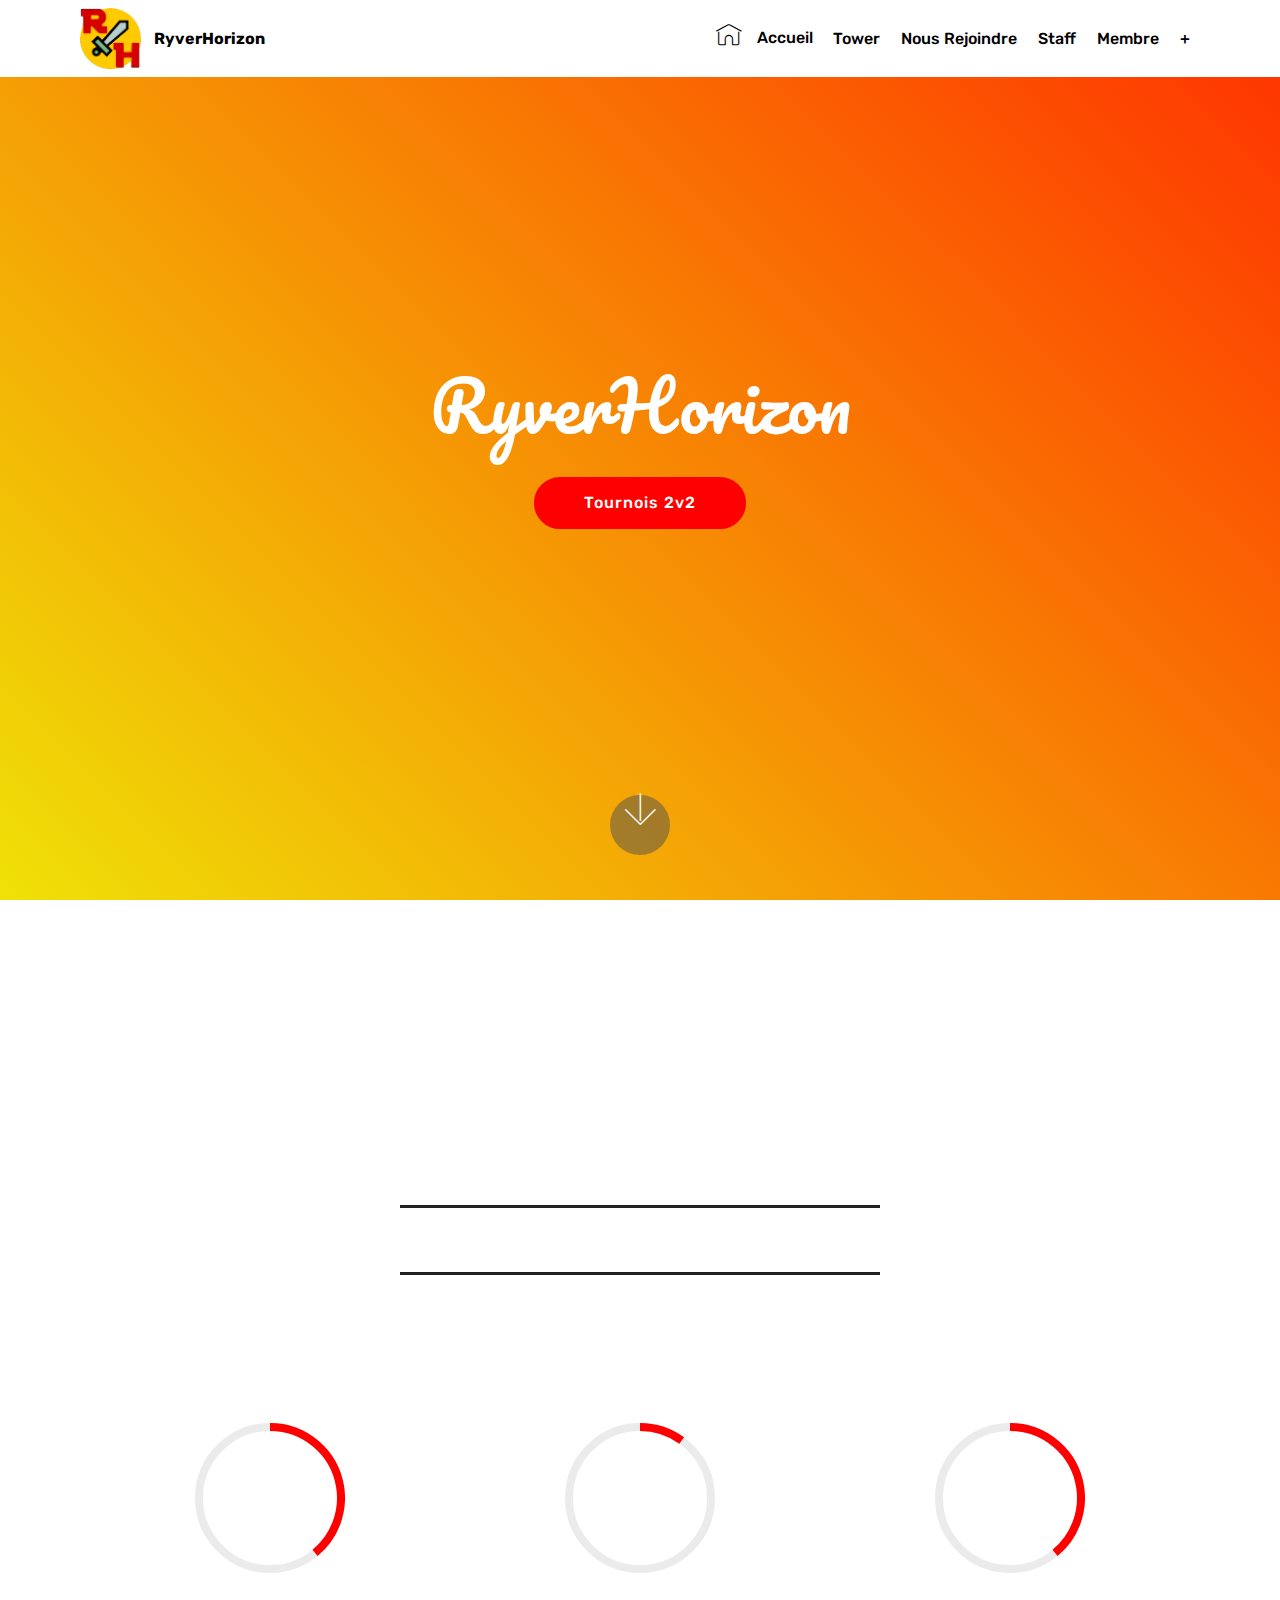
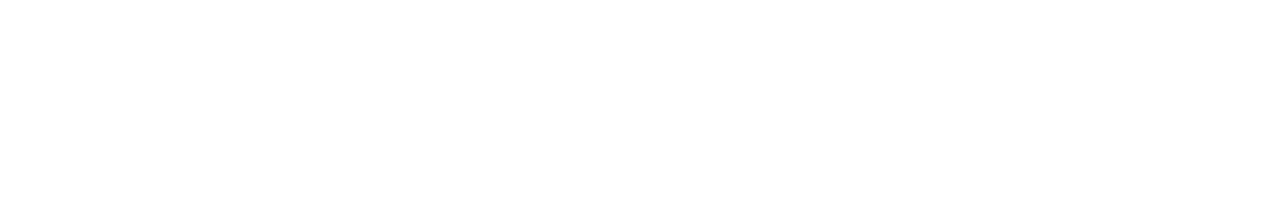
<file: index.html>
<!DOCTYPE html>
<html >
<head>
  <!-- Site made with Mobirise Website Builder v4.5.2, https://mobirise.com -->
  <meta charset="UTF-8">
  <meta http-equiv="X-UA-Compatible" content="IE=edge">
  <meta name="generator" content="Mobirise v4.5.2, mobirise.com">
  <meta name="viewport" content="width=device-width, initial-scale=1, minimum-scale=1">
  <link rel="shortcut icon" href="assets/images/sans-titre-1-500x500.png" type="image/x-icon">
  <meta name="description" content="Site Officiel de la team Tower RyverHorizon !">
  <title>RyverHorizon</title>
  <link rel="stylesheet" href="assets/web/assets/mobirise-icons/mobirise-icons.css">
  <link rel="stylesheet" href="assets/tether/tether.min.css">
  <link rel="stylesheet" href="assets/bootstrap/css/bootstrap.min.css">
  <link rel="stylesheet" href="assets/bootstrap/css/bootstrap-grid.min.css">
  <link rel="stylesheet" href="assets/bootstrap/css/bootstrap-reboot.min.css">
  <link rel="stylesheet" href="assets/dropdown/css/style.css">
  <link rel="stylesheet" href="assets/socicon/css/styles.css">
  <link rel="stylesheet" href="assets/animatecss/animate.min.css">
  <link rel="stylesheet" href="assets/as-pie-progress/css/progress.min.css">
  <link rel="stylesheet" href="https://netdna.bootstrapcdn.com/font-awesome/4.0.3/css/font-awesome.css">
  <link rel="stylesheet" href="assets/social-feed-plugin/jquery.socialfeed.css">
  <link rel="stylesheet" href="assets/social-feed-plugin/style.css">
  <link rel="stylesheet" href="assets/theme/css/style.css">
  <link rel="stylesheet" href="assets/mobirise/css/mbr-additional.css" type="text/css">
  
  
  
</head>
<body>
<section class="menu cid-qFGY2gp8nU" once="menu" id="menu1-33" data-rv-view="1422">

    

    <nav class="navbar navbar-expand beta-menu navbar-dropdown align-items-center navbar-fixed-top navbar-toggleable-sm">
        <button class="navbar-toggler navbar-toggler-right" type="button" data-toggle="collapse" data-target="#navbarSupportedContent" aria-controls="navbarSupportedContent" aria-expanded="false" aria-label="Toggle navigation">
            <div class="hamburger">
                <span></span>
                <span></span>
                <span></span>
                <span></span>
            </div>
        </button>
        <div class="menu-logo">
            <div class="navbar-brand">
                <span class="navbar-logo">
                    <a href="index.html">
                         <img src="assets/images/sans-titre-1-500x500.png" alt="Mobirise" title="" media-simple="true" style="height: 3.8rem;">
                    </a>
                </span>
                <span class="navbar-caption-wrap"><a class="navbar-caption text-black display-4" href="index.html">
                        RyverHorizon</a></span>
            </div>
        </div>
        <div class="collapse navbar-collapse" id="navbarSupportedContent">
            <ul class="navbar-nav nav-dropdown nav-right" data-app-modern-menu="true"><li class="nav-item">
                    <a class="nav-link link text-black display-4" href="index.html#header5-0"><span class="mbri-home mbr-iconfont mbr-iconfont-btn"></span>
                        Accueil</a>
                </li><li class="nav-item">
                    <a class="nav-link link text-black display-4" href="tower.html#footer6-8">
                        
                        Tower</a>
                </li>
                <li class="nav-item"><a class="nav-link link text-black display-4" href="nous-rejoindre.html#header5-17">
                        
                        Nous Rejoindre</a></li><li class="nav-item"><a class="nav-link link text-black display-4" href="staff.html#testimonials4-15">
                        
                        Staff</a></li><li class="nav-item"><a class="nav-link link text-black display-4" href="membre.html#table1-1a">Membre</a></li><li class="nav-item"><a class="nav-link link text-black display-4" href="question.html#form1-13">+</a></li></ul>
            
        </div>
    </nav>
</section>

<section class="engine"><a href="https://mobirise.co/b">free web creator</a></section><section class="header5 cid-qDletAglvV mbr-fullscreen" id="header5-0" data-rv-view="1424">

    

    
    <div class="container">
        <div class="row justify-content-center">
            <div class="mbr-white col-md-10">
                <h1 class="mbr-section-title align-center pb-3 mbr-fonts-style display-1">RyverHorizon</h1>
                
                <div class="mbr-section-btn align-center"><a class="btn btn-md btn-danger display-4" href="tournois2v2.html">Tournois 2v2</a></div>
            </div>
        </div>
    </div>

    <div class="mbr-arrow hidden-sm-down" aria-hidden="true">
        <a href="#next">
            <i class="mbri-down mbr-iconfont"></i>
        </a>
    </div>
</section>

<section class="features1 cid-qDlBI8ZnmJ" id="features1-g" data-rv-view="1427">
    
    

    
    <div class="container">
        <div class="media-container-row">

            <div class="card p-3 col-12 col-md-6 col-lg-4">
                <div class="card-img pb-3">
                    <a href="https://twitter.com/RHV_Off" target="_blank"><span class="mbr-iconfont socicon-twitter socicon" style="color: rgb(85, 180, 212);" media-simple="true"></span></a>
                </div>
                <div class="card-box">
                    <h4 class="card-title py-3 mbr-fonts-style display-5"><strong>
                        Twiter</strong></h4>
                    
                </div>
            </div>

            <div class="card p-3 col-12 col-md-6 col-lg-4">
                <div class="card-img pb-3">
                    <a href="mailto:Ryverhorizon@gmail.com"><span class="mbr-iconfont socicon-mail socicon" style="color: rgb(85, 180, 212);" media-simple="true"></span></a>
                </div>
                <div class="card-box">
                    <h4 class="card-title py-3 mbr-fonts-style display-5"><strong>
                        E-Mail
                    </strong></h4>
                    
                </div>
            </div>

            <div class="card p-3 col-12 col-md-6 col-lg-4">
                <div class="card-img pb-3">
                    <a href="https://www.youtube.com/channel/UCi4exvL3fzzpraItzC96MOQ" target="_blank"><span class="mbr-iconfont socicon-youtube socicon" style="color: rgb(255, 48, 0);" media-simple="true"></span></a>
                </div>
                <div class="card-box">
                    <h4 class="card-title py-3 mbr-fonts-style display-5"><strong>
                        Youtube</strong></h4>
                    
                </div>
            </div>

            

        </div>

    </div>

</section>

<section class="mbr-social-feed loading" id="feed-1p" data-facebook="" data-twitter="RHV_Off" data-google="" data-posts="3" data-youtube="" data-rv-view="5" style="background-color: rgb(255, 255, 255); padding-top: 0px; padding-bottom: 0px;">
    
    <img class="social-feed-container-loading" alt="" src="assets/images/loading.svg">
    <div class="social-feed-container">
    </div>
</section>

<section class="mbr-section article content9 cid-qDYp4rlrtZ" id="content9-1t" data-rv-view="1430">
    
     

    <div class="container">
        <div class="inner-container" style="width: 83%;">
            <hr class="line" style="width: 52%;">
            <div class="section-text align-center mbr-fonts-style display-5"></div>
            <hr class="line" style="width: 52%;">
        </div>
        </div>
</section>

<section class="progress-bars3 cid-qDYmjyeXd4" id="progress-bars3-1s" data-rv-view="1432">
 
     

    
    
    <div class="container">
        <h2 class="mbr-section-title pb-3 align-center mbr-fonts-style display-2"></h2>

        
    
        <div class="media-container-row pt-5 mt-2">
            <div class="card p-3 align-center">
                <div class="wrap">
                    <div class="pie_progress progress1" role="progressbar" data-goal="45">
                        <p class="pie_progress__number mbr-fonts-style display-5">45%</p>
                    </div>
                </div> 
                <div class="mbr-crt-title pt-3">
                    <h4 class="card-title py-2 mbr-fonts-style display-2">Fun</h4>
                </div>                 
            </div>

            <div class="card p-3 align-center">
                <div class="wrap">
                    <div class="pie_progress progress2" role="progressbar" data-goal="10">
                        <p class="pie_progress__number mbr-fonts-style display-5">10%</p>
                    </div>
                </div> 
                <div class="mbr-crt-title pt-3">
                    <h4 class="card-title py-2 mbr-fonts-style display-2">Tryhard</h4>
                </div>                 
            </div>

            <div class="card p-3 align-center">
                <div class="wrap">
                    <div class="pie_progress progress3" role="progressbar" data-goal="45">
                        <p class="pie_progress__number mbr-fonts-style display-5">45%</p>
                    </div>
                </div> 
                <div class="mbr-crt-title pt-3">
                    <h4 class="card-title py-2 mbr-fonts-style display-2">Détente</h4>
                </div>                 
            </div>

            

            

            
        </div>
</div></section>

<section once="" class="cid-qFGYGroe7s" id="footer6-39" data-rv-view="1435">

    

    

    <div class="container">
        <div class="media-container-row align-center mbr-white">
            <div class="col-12">
                <p class="mbr-text mb-0 mbr-fonts-style display-4">
                    © Copyright 2018 RyverHorizon</p>
            </div>
        </div>
    </div>
</section>


  <script src="assets/web/assets/jquery/jquery.min.js"></script>
  <script src="assets/popper/popper.min.js"></script>
  <script src="assets/tether/tether.min.js"></script>
  <script src="assets/bootstrap/js/bootstrap.min.js"></script>
  <script src="assets/smoothscroll/smooth-scroll.js"></script>
  <script src="assets/dropdown/js/script.min.js"></script>
  <script src="assets/viewportchecker/jquery.viewportchecker.js"></script>
  <script src="assets/as-pie-progress/jquery-as-pie-progress.min.js"></script>
  <script src="assets/touchswipe/jquery.touch-swipe.min.js"></script>
  <script src="assets/social-feed-plugin/codebird.min.js"></script>
  <script src="assets/social-feed-plugin/moment.js"></script>
  <script src="assets/social-feed-plugin/en-gb.js"></script>
  <script src="assets/social-feed-plugin/doT.js"></script>
  <script src="assets/social-feed-plugin/jquery.socialfeed.js"></script>
  <script src="assets/social-feed-plugin/main.js"></script>
  <script src="assets/theme/js/script.js"></script>
  
  
 <div id="scrollToTop" class="scrollToTop mbr-arrow-up"><a style="text-align: center;"><i></i></a></div>
    <input name="animation" type="hidden">
  </body>
</html>
</file>
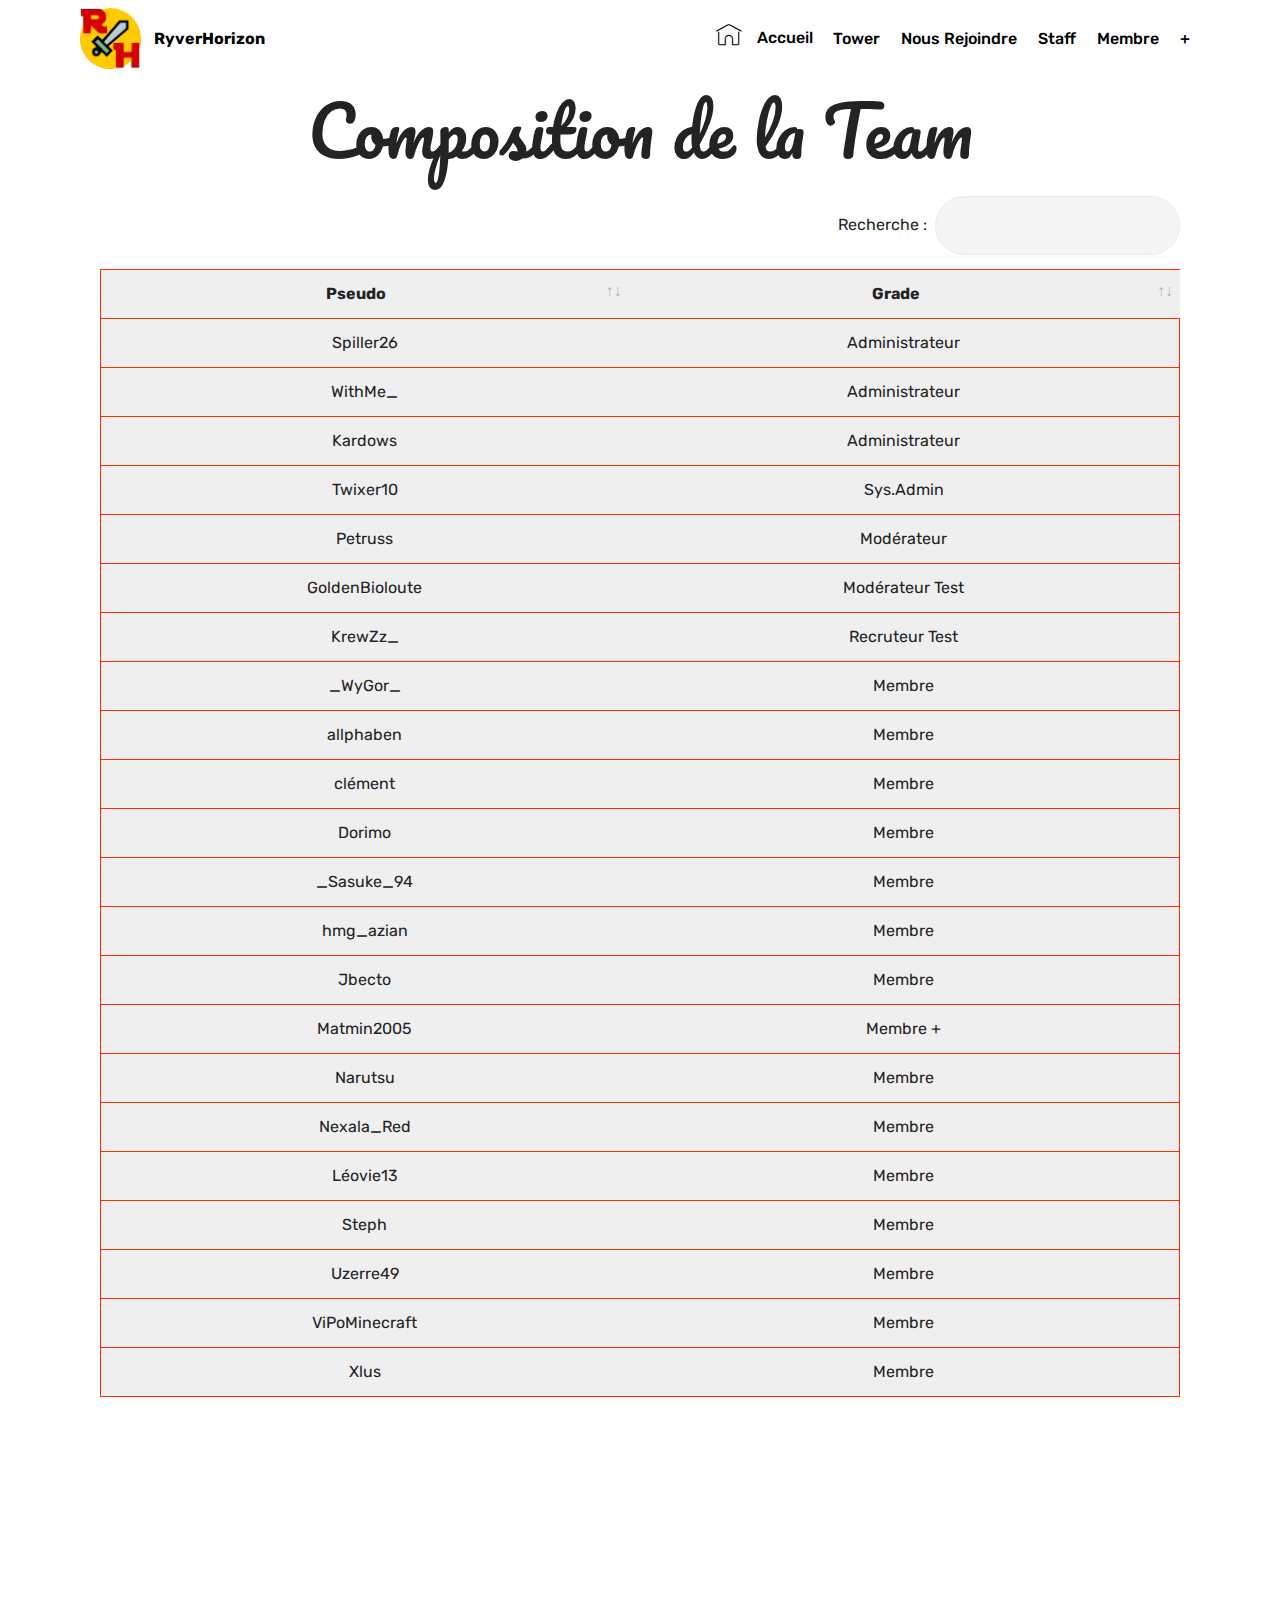
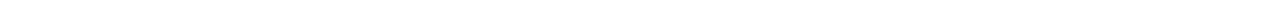
<file: membre.html>
<!DOCTYPE html>
<html >
<head>
  <!-- Site made with Mobirise Website Builder v4.5.2, https://mobirise.com -->
  <meta charset="UTF-8">
  <meta http-equiv="X-UA-Compatible" content="IE=edge">
  <meta name="generator" content="Mobirise v4.5.2, mobirise.com">
  <meta name="viewport" content="width=device-width, initial-scale=1, minimum-scale=1">
  <link rel="shortcut icon" href="assets/images/sans-titre-1-500x500.png" type="image/x-icon">
  <meta name="description" content="">
  <title>Membre</title>
  <link rel="stylesheet" href="assets/web/assets/mobirise-icons/mobirise-icons.css">
  <link rel="stylesheet" href="assets/tether/tether.min.css">
  <link rel="stylesheet" href="assets/bootstrap/css/bootstrap.min.css">
  <link rel="stylesheet" href="assets/bootstrap/css/bootstrap-grid.min.css">
  <link rel="stylesheet" href="assets/bootstrap/css/bootstrap-reboot.min.css">
  <link rel="stylesheet" href="assets/animatecss/animate.min.css">
  <link rel="stylesheet" href="assets/datatables/data-tables.bootstrap4.min.css">
  <link rel="stylesheet" href="assets/dropdown/css/style.css">
  <link rel="stylesheet" href="assets/theme/css/style.css">
  <link rel="stylesheet" href="assets/mobirise/css/mbr-additional.css" type="text/css">
  
  
  
</head>
<body>
<section class="menu cid-qDXGxoTqxo" once="menu" id="menu1-1i" data-rv-view="1888">

    

    <nav class="navbar navbar-expand beta-menu navbar-dropdown align-items-center navbar-fixed-top navbar-toggleable-sm">
        <button class="navbar-toggler navbar-toggler-right" type="button" data-toggle="collapse" data-target="#navbarSupportedContent" aria-controls="navbarSupportedContent" aria-expanded="false" aria-label="Toggle navigation">
            <div class="hamburger">
                <span></span>
                <span></span>
                <span></span>
                <span></span>
            </div>
        </button>
        <div class="menu-logo">
            <div class="navbar-brand">
                <span class="navbar-logo">
                    <a href="index.html">
                         <img src="assets/images/sans-titre-1-500x500.png" alt="Mobirise" title="" media-simple="true" style="height: 3.8rem;">
                    </a>
                </span>
                <span class="navbar-caption-wrap"><a class="navbar-caption text-black display-4" href="index.html">
                        RyverHorizon</a></span>
            </div>
        </div>
        <div class="collapse navbar-collapse" id="navbarSupportedContent">
            <ul class="navbar-nav nav-dropdown nav-right" data-app-modern-menu="true"><li class="nav-item">
                    <a class="nav-link link text-black display-4" href="index.html#header5-0"><span class="mbri-home mbr-iconfont mbr-iconfont-btn"></span>
                        Accueil</a>
                </li><li class="nav-item">
                    <a class="nav-link link text-black display-4" href="tower.html#footer6-8">
                        
                        Tower</a>
                </li>
                <li class="nav-item"><a class="nav-link link text-black display-4" href="nous-rejoindre.html#header5-17">
                        
                        Nous Rejoindre</a></li><li class="nav-item"><a class="nav-link link text-black display-4" href="staff.html#testimonials4-15">
                        
                        Staff</a></li><li class="nav-item"><a class="nav-link link text-black display-4" href="membre.html#table1-1a">Membre</a></li><li class="nav-item"><a class="nav-link link text-black display-4" href="question.html#form1-13">+</a></li></ul>
            
        </div>
    </nav>
</section>

<section class="engine"><a href="https://mobirise.co/a">web builder</a></section><section class="section-table cid-qDXWdCZ7Es" id="table1-1n" data-rv-view="1890">

  
  
  <div class="container container-table">
      <h2 class="mbr-section-title mbr-fonts-style align-center pb-3 display-1">Composition de la Team</h2>
      
      <div class="table-wrapper">
        <div class="container">
          <div class="row search">
            <div class="col-md-6"></div>
            <div class="col-md-6">
                <div class="dataTables_filter">
                  <label class="searchInfo mbr-fonts-style display-7">Recherche :</label>
                  <input class="form-control input-sm" disabled="">
                </div>
            </div>
          </div>
        </div>

        <div class="container scroll">
          <table class="table isSearch" cellspacing="0">
            <thead>
              <tr class="table-heads ">
                  
                  
                  
                  
              <th class="head-item mbr-fonts-style display-7">Pseudo</th><th class="head-item mbr-fonts-style display-7">Grade</th></tr>
            </thead>

            <tbody>
              
              
              
              
            <tr> 
                
                
                
                
              <td class="body-item mbr-fonts-style display-7">Spiller26</td><td class="body-item mbr-fonts-style display-7">Administrateur</td></tr><tr>
                
                
                
                
              <td class="body-item mbr-fonts-style display-7">WithMe_</td><td class="body-item mbr-fonts-style display-7">Administrateur</td></tr><tr>
                
                
                
                
              <td class="body-item mbr-fonts-style display-7">Kardows</td><td class="body-item mbr-fonts-style display-7">Administrateur</td></tr><tr>
                
                
                
                
              <td class="body-item mbr-fonts-style display-7">Twixer10</td><td class="body-item mbr-fonts-style display-7">Sys.Admin</td></tr><tr>
                
                
                
                
              <td class="body-item mbr-fonts-style display-7">Petruss</td><td class="body-item mbr-fonts-style display-7">Modérateur</td></tr><tr>
                
                
                
                
              <td class="body-item mbr-fonts-style display-7">GoldenBioloute</td><td class="body-item mbr-fonts-style display-7">Modérateur Test</td></tr><tr>
                
                
                
                
              <td class="body-item mbr-fonts-style display-7">KrewZz_</td><td class="body-item mbr-fonts-style display-7">Recruteur Test</td></tr><tr>
                
                
                
                
              <td class="body-item mbr-fonts-style display-7">_WyGor_</td><td class="body-item mbr-fonts-style display-7">Membre</td></tr><tr>
                
                
                
                
              <td class="body-item mbr-fonts-style display-7">allphaben</td><td class="body-item mbr-fonts-style display-7">Membre</td></tr><tr>
                
                
                
                
              <td class="body-item mbr-fonts-style display-7">clément</td><td class="body-item mbr-fonts-style display-7">Membre</td></tr><tr>
                
                
                
                
              <td class="body-item mbr-fonts-style display-7">Dorimo</td><td class="body-item mbr-fonts-style display-7">Membre</td></tr><tr>
                
                
                
                
              <td class="body-item mbr-fonts-style display-7">_Sasuke_94</td><td class="body-item mbr-fonts-style display-7">Membre</td></tr><tr>
                
                
                
                
              <td class="body-item mbr-fonts-style display-7">hmg_azian</td><td class="body-item mbr-fonts-style display-7">Membre</td></tr><tr>
                
                
                
                
              <td class="body-item mbr-fonts-style display-7">Jbecto</td><td class="body-item mbr-fonts-style display-7">Membre</td></tr><tr>
                
                
                
                
              <td class="body-item mbr-fonts-style display-7">Matmin2005</td><td class="body-item mbr-fonts-style display-7">Membre +</td></tr><tr>
                
                
                
                
              <td class="body-item mbr-fonts-style display-7">Narutsu</td><td class="body-item mbr-fonts-style display-7">Membre</td></tr><tr>
                
                
                
                
              <td class="body-item mbr-fonts-style display-7">Nexala_Red</td><td class="body-item mbr-fonts-style display-7">Membre</td></tr><tr>
                
                
                
                
              <td class="body-item mbr-fonts-style display-7">Léovie13</td><td class="body-item mbr-fonts-style display-7">Membre</td></tr><tr>
                
                
                
                
              <td class="body-item mbr-fonts-style display-7">Steph</td><td class="body-item mbr-fonts-style display-7">Membre</td></tr><tr>
                
                
                
                
              <td class="body-item mbr-fonts-style display-7">Uzerre49</td><td class="body-item mbr-fonts-style display-7">Membre</td></tr><tr>
                
                
                
                
              <td class="body-item mbr-fonts-style display-7">ViPoMinecraft</td><td class="body-item mbr-fonts-style display-7">Membre</td></tr><tr>
                
                
                
                
              <td class="body-item mbr-fonts-style display-7">Xlus</td><td class="body-item mbr-fonts-style display-7">Membre</td></tr></tbody>
          </table>
        </div>
        <div class="container table-info-container">
          <div class="row info">
            <div class="col-md-6">
              <div class="dataTables_info mbr-fonts-style display-7">
                <span class="infoBefore">Il y a</span>
                <span class="inactive infoRows"></span>
                <span class="infoAfter">membres</span>
                <span class="infoFilteredBefore">sur</span>
                <span class="inactive infoRows"></span>
                <span class="infoFilteredAfter">membres au total !</span>
              </div>
            </div>
            <div class="col-md-6"></div>
          </div>
        </div>
      </div>
    </div>
</section>

<section once="" class="cid-qDwaAV2Jr6" id="footer6-1b" data-rv-view="2053">

    

    

    <div class="container">
        <div class="media-container-row align-center mbr-white">
            <div class="col-12">
                <p class="mbr-text mb-0 mbr-fonts-style display-4">
                    © Copyright 2018 RyverHorizon</p>
            </div>
        </div>
    </div>
</section>


  <script src="assets/web/assets/jquery/jquery.min.js"></script>
  <script src="assets/popper/popper.min.js"></script>
  <script src="assets/tether/tether.min.js"></script>
  <script src="assets/bootstrap/js/bootstrap.min.js"></script>
  <script src="assets/smoothscroll/smooth-scroll.js"></script>
  <script src="assets/touchswipe/jquery.touch-swipe.min.js"></script>
  <script src="assets/viewportchecker/jquery.viewportchecker.js"></script>
  <script src="assets/datatables/jquery.data-tables.min.js"></script>
  <script src="assets/datatables/data-tables.bootstrap4.min.js"></script>
  <script src="assets/dropdown/js/script.min.js"></script>
  <script src="assets/theme/js/script.js"></script>
  
  
 <div id="scrollToTop" class="scrollToTop mbr-arrow-up"><a style="text-align: center;"><i></i></a></div>
    <input name="animation" type="hidden">
  </body>
</html>
</file>
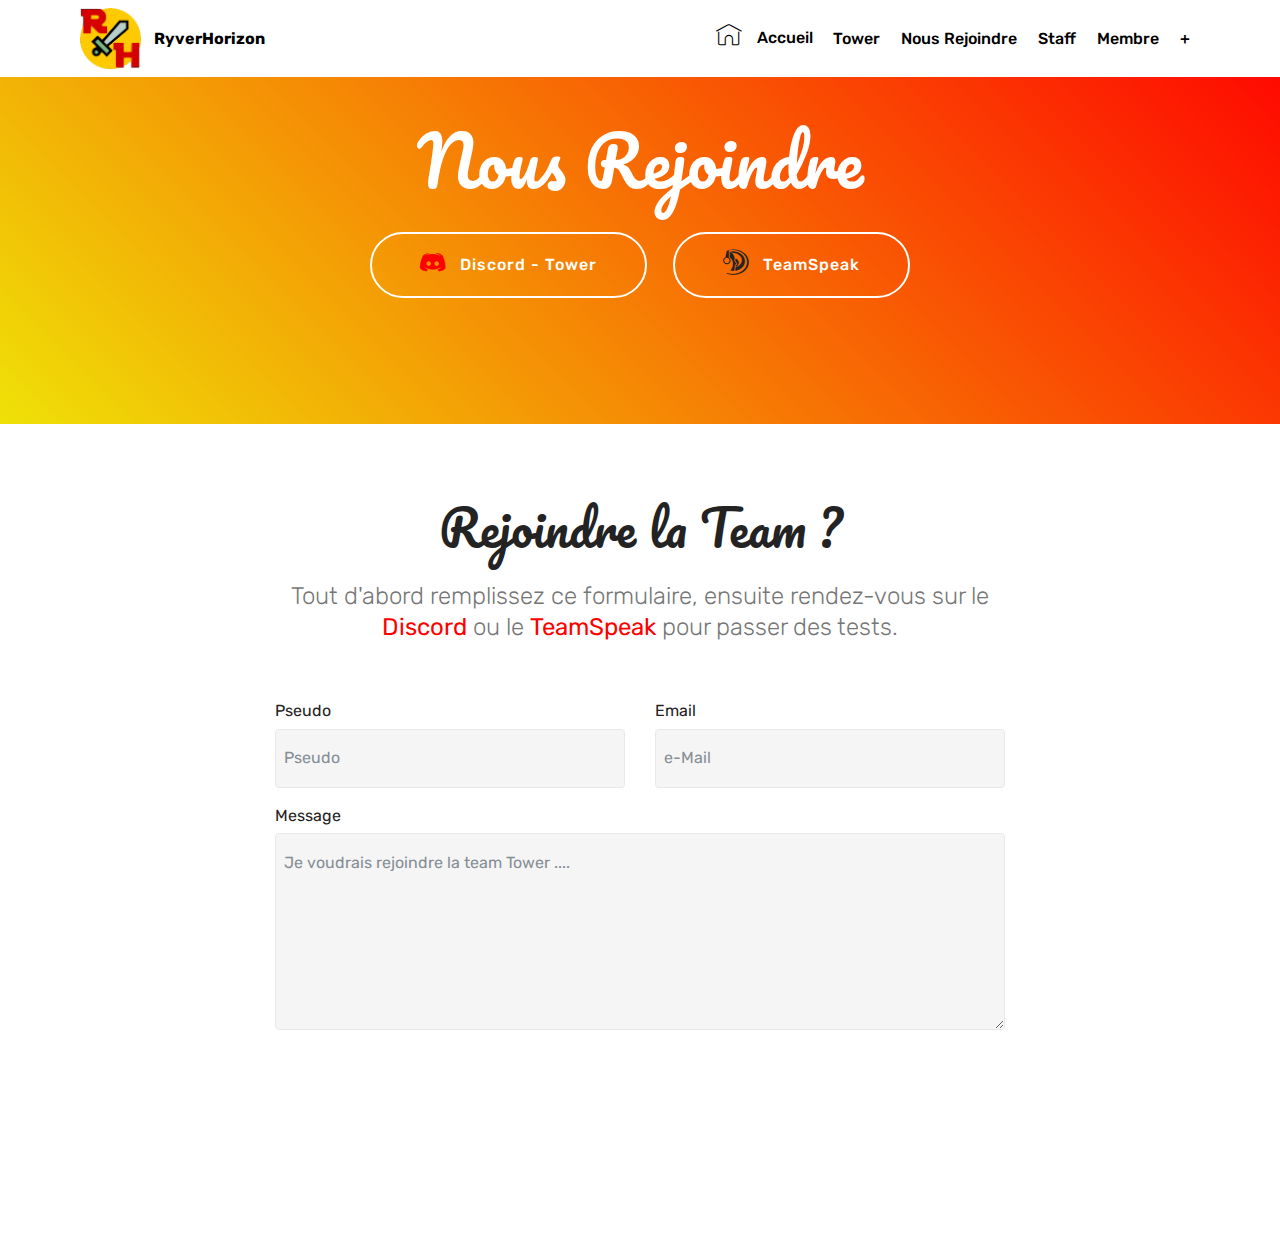
<file: nous-rejoindre.html>
<!DOCTYPE html>
<html >
<head>
  <!-- Site made with Mobirise Website Builder v4.5.2, https://mobirise.com -->
  <meta charset="UTF-8">
  <meta http-equiv="X-UA-Compatible" content="IE=edge">
  <meta name="generator" content="Mobirise v4.5.2, mobirise.com">
  <meta name="viewport" content="width=device-width, initial-scale=1, minimum-scale=1">
  <link rel="shortcut icon" href="assets/images/sans-titre-1-500x500.png" type="image/x-icon">
  <meta name="description" content="">
  <title>Nous Rejoindre</title>
  <link rel="stylesheet" href="assets/web/assets/mobirise-icons/mobirise-icons.css">
  <link rel="stylesheet" href="assets/tether/tether.min.css">
  <link rel="stylesheet" href="assets/bootstrap/css/bootstrap.min.css">
  <link rel="stylesheet" href="assets/bootstrap/css/bootstrap-grid.min.css">
  <link rel="stylesheet" href="assets/bootstrap/css/bootstrap-reboot.min.css">
  <link rel="stylesheet" href="assets/socicon/css/styles.css">
  <link rel="stylesheet" href="assets/animatecss/animate.min.css">
  <link rel="stylesheet" href="assets/dropdown/css/style.css">
  <link rel="stylesheet" href="assets/theme/css/style.css">
  <link rel="stylesheet" href="assets/mobirise/css/mbr-additional.css" type="text/css">
  
  
  
</head>
<body>
<section class="menu cid-qDXGrXJXi2" once="menu" id="menu1-1g" data-rv-view="1846">

    

    <nav class="navbar navbar-expand beta-menu navbar-dropdown align-items-center navbar-fixed-top navbar-toggleable-sm">
        <button class="navbar-toggler navbar-toggler-right" type="button" data-toggle="collapse" data-target="#navbarSupportedContent" aria-controls="navbarSupportedContent" aria-expanded="false" aria-label="Toggle navigation">
            <div class="hamburger">
                <span></span>
                <span></span>
                <span></span>
                <span></span>
            </div>
        </button>
        <div class="menu-logo">
            <div class="navbar-brand">
                <span class="navbar-logo">
                    <a href="index.html">
                         <img src="assets/images/sans-titre-1-500x500.png" alt="Mobirise" title="" media-simple="true" style="height: 3.8rem;">
                    </a>
                </span>
                <span class="navbar-caption-wrap"><a class="navbar-caption text-black display-4" href="index.html">
                        RyverHorizon</a></span>
            </div>
        </div>
        <div class="collapse navbar-collapse" id="navbarSupportedContent">
            <ul class="navbar-nav nav-dropdown nav-right" data-app-modern-menu="true"><li class="nav-item">
                    <a class="nav-link link text-black display-4" href="index.html#header5-0"><span class="mbri-home mbr-iconfont mbr-iconfont-btn"></span>
                        Accueil</a>
                </li><li class="nav-item">
                    <a class="nav-link link text-black display-4" href="tower.html#footer6-8">
                        
                        Tower</a>
                </li>
                <li class="nav-item"><a class="nav-link link text-black display-4" href="nous-rejoindre.html#header5-17">
                        
                        Nous Rejoindre</a></li><li class="nav-item"><a class="nav-link link text-black display-4" href="staff.html#testimonials4-15">
                        
                        Staff</a></li><li class="nav-item"><a class="nav-link link text-black display-4" href="membre.html#table1-1a">Membre</a></li><li class="nav-item"><a class="nav-link link text-black display-4" href="question.html#form1-13">+</a></li></ul>
            
        </div>
    </nav>
</section>

<section class="engine"><a href="https://mobirise.co/g">how to create a website</a></section><section class="header5 cid-qDwattIK64" id="header5-17" data-rv-view="1848">

    

    
    <div class="container">
        <div class="row justify-content-center">
            <div class="mbr-white col-md-10">
                <h1 class="mbr-section-title align-center pb-3 mbr-fonts-style display-1">
                    Nous Rejoindre</h1>
                
                <div class="mbr-section-btn align-center"><a class="btn btn-md btn-white-outline display-4" href="https://discord.gg/Ag69vUr" target="_blank"><span class="socicon socicon-discord mbr-iconfont mbr-iconfont-btn" style="color: rgb(255, 0, 0);"></span>Discord - Tower</a>
                         <a class="btn btn-md btn-white-outline display-4" href="ts3server://ts.ryverhorizon.tk/?port=9987"><span class="socicon socicon-teamspeak mbr-iconfont mbr-iconfont-btn" style="color: rgb(35, 35, 35);"></span>TeamSpeak</a></div>
            </div>
        </div>
    </div>

    
</section>

<section class="mbr-section form1 cid-qDwatJv0kj" id="form1-18" data-rv-view="1851">

    

    
    <div class="container">
        <div class="row justify-content-center">
            <div class="title col-12 col-lg-8">
                <h2 class="mbr-section-title align-center pb-3 mbr-fonts-style display-2">
                    Rejoindre la Team ?</h2>
                <h3 class="mbr-section-subtitle align-center mbr-light pb-3 mbr-fonts-style display-5">
                    Tout d'abord remplissez ce formulaire, ensuite rendez-vous sur le <a href="nous-rejoindre.html#header5-17" class="text-danger">Discord</a> ou le <a href="nous-rejoindre.html#header5-17" class="text-danger">TeamSpeak</a> pour passer des tests.</h3>
            </div>
        </div>
    </div>
    <div class="container">
        <div class="row justify-content-center">
            <div class="media-container-column col-lg-8" data-form-type="formoid">
                    <div data-form-alert="" hidden="">Demande Envoyée !</div>
            
                    <form class="mbr-form" action="https://mobirise.com/" method="post" data-form-title="Mobirise Form"><input type="hidden" data-form-email="true" value="7rHRAD5ZJXSTS+/FFtE1cTLXk6QZ9ZVZgLkikJ+a2GEhmEITsYKy3pbYFM3jaB5UDL1LxuB2T39YlxJDmwLn4gF/Z01COL6D9J51DhdtkUv48ac9NJY6D0vI013JHbWS">
                        <div class="row row-sm-offset">
                            <div class="col-md-4 multi-horizontal" data-for="name">
                                <div class="form-group">
                                    <label class="form-control-label mbr-fonts-style display-7" for="name-form1-18">Pseudo</label>
                                    <input type="text" class="form-control" name="name" data-form-field="Name" required="" placeholder="Pseudo" id="name-form1-18">
                                </div>
                            </div>
                            <div class="col-md-4 multi-horizontal" data-for="email">
                                <div class="form-group">
                                    <label class="form-control-label mbr-fonts-style display-7" for="email-form1-18">Email</label>
                                    <input type="email" class="form-control" name="email" data-form-field="Email" required="" placeholder="e-Mail" id="email-form1-18">
                                </div>
                            </div>
                            
                        </div>
                        <div class="form-group" data-for="message">
                            <label class="form-control-label mbr-fonts-style display-7" for="message-form1-18">Message</label>
                            <textarea type="text" class="form-control" name="message" rows="7" data-form-field="Message" placeholder="Je voudrais rejoindre la team Tower ...." id="message-form1-18"></textarea>
                        </div>
            
                        <span class="input-group-btn"><button href="" type="submit" class="btn btn-form btn-danger display-4">Envoyez</button></span>
                    </form>
            </div>
        </div>
    </div>
</section>

<section once="" class="cid-qDwauK5NuK" id="footer6-19" data-rv-view="1854">

    

    

    <div class="container">
        <div class="media-container-row align-center mbr-white">
            <div class="col-12">
                <p class="mbr-text mb-0 mbr-fonts-style display-4">
                    © Copyright 2018 RyverHorizon</p>
            </div>
        </div>
    </div>
</section>


  <script src="assets/web/assets/jquery/jquery.min.js"></script>
  <script src="assets/popper/popper.min.js"></script>
  <script src="assets/tether/tether.min.js"></script>
  <script src="assets/bootstrap/js/bootstrap.min.js"></script>
  <script src="assets/smoothscroll/smooth-scroll.js"></script>
  <script src="assets/touchswipe/jquery.touch-swipe.min.js"></script>
  <script src="assets/viewportchecker/jquery.viewportchecker.js"></script>
  <script src="assets/dropdown/js/script.min.js"></script>
  <script src="assets/theme/js/script.js"></script>
  <script src="assets/formoid/formoid.min.js"></script>
  
  
 <div id="scrollToTop" class="scrollToTop mbr-arrow-up"><a style="text-align: center;"><i></i></a></div>
    <input name="animation" type="hidden">
  </body>
</html>
</file>
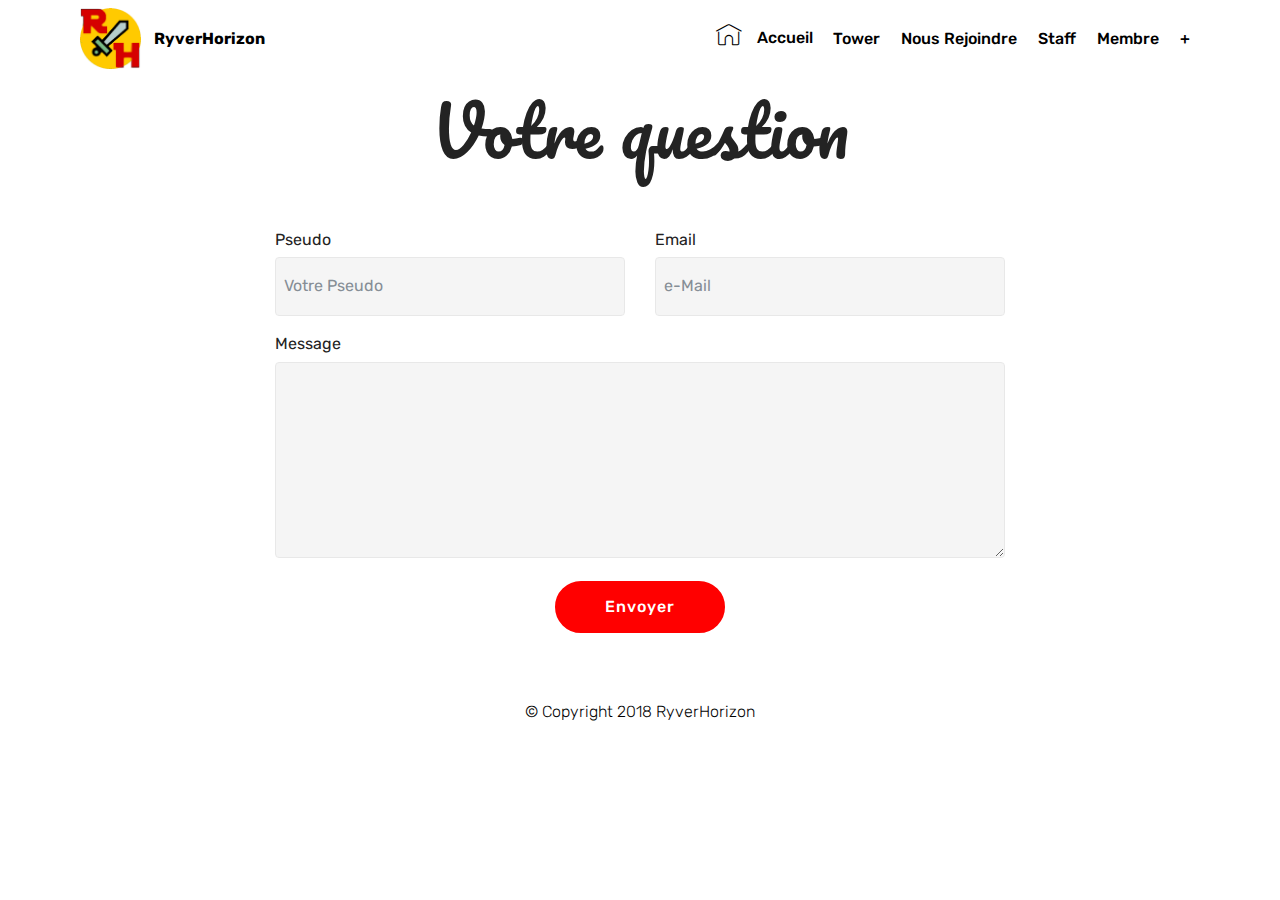
<file: question.html>
<!DOCTYPE html>
<html >
<head>
  <!-- Site made with Mobirise Website Builder v4.5.2, https://mobirise.com -->
  <meta charset="UTF-8">
  <meta http-equiv="X-UA-Compatible" content="IE=edge">
  <meta name="generator" content="Mobirise v4.5.2, mobirise.com">
  <meta name="viewport" content="width=device-width, initial-scale=1, minimum-scale=1">
  <link rel="shortcut icon" href="assets/images/sans-titre-1-500x500.png" type="image/x-icon">
  <meta name="description" content="">
  <title>Une Question</title>
  <link rel="stylesheet" href="assets/web/assets/mobirise-icons/mobirise-icons.css">
  <link rel="stylesheet" href="assets/tether/tether.min.css">
  <link rel="stylesheet" href="assets/bootstrap/css/bootstrap.min.css">
  <link rel="stylesheet" href="assets/bootstrap/css/bootstrap-grid.min.css">
  <link rel="stylesheet" href="assets/bootstrap/css/bootstrap-reboot.min.css">
  <link rel="stylesheet" href="assets/animatecss/animate.min.css">
  <link rel="stylesheet" href="assets/dropdown/css/style.css">
  <link rel="stylesheet" href="assets/theme/css/style.css">
  <link rel="stylesheet" href="assets/mobirise/css/mbr-additional.css" type="text/css">
  
  
  
</head>
<body>
<section class="menu cid-qFGXTOa7ai" once="menu" id="menu1-32" data-rv-view="1880">

    

    <nav class="navbar navbar-expand beta-menu navbar-dropdown align-items-center navbar-fixed-top navbar-toggleable-sm">
        <button class="navbar-toggler navbar-toggler-right" type="button" data-toggle="collapse" data-target="#navbarSupportedContent" aria-controls="navbarSupportedContent" aria-expanded="false" aria-label="Toggle navigation">
            <div class="hamburger">
                <span></span>
                <span></span>
                <span></span>
                <span></span>
            </div>
        </button>
        <div class="menu-logo">
            <div class="navbar-brand">
                <span class="navbar-logo">
                    <a href="index.html">
                         <img src="assets/images/sans-titre-1-500x500.png" alt="Mobirise" title="" media-simple="true" style="height: 3.8rem;">
                    </a>
                </span>
                <span class="navbar-caption-wrap"><a class="navbar-caption text-black display-4" href="index.html">
                        RyverHorizon</a></span>
            </div>
        </div>
        <div class="collapse navbar-collapse" id="navbarSupportedContent">
            <ul class="navbar-nav nav-dropdown nav-right" data-app-modern-menu="true"><li class="nav-item">
                    <a class="nav-link link text-black display-4" href="index.html#header5-0"><span class="mbri-home mbr-iconfont mbr-iconfont-btn"></span>
                        Accueil</a>
                </li><li class="nav-item">
                    <a class="nav-link link text-black display-4" href="tower.html#footer6-8">
                        
                        Tower</a>
                </li>
                <li class="nav-item"><a class="nav-link link text-black display-4" href="nous-rejoindre.html#header5-17">
                        
                        Nous Rejoindre</a></li><li class="nav-item"><a class="nav-link link text-black display-4" href="staff.html#testimonials4-15">
                        
                        Staff</a></li><li class="nav-item"><a class="nav-link link text-black display-4" href="membre.html#table1-1a">Membre</a></li><li class="nav-item"><a class="nav-link link text-black display-4" href="question.html#form1-13">+</a></li></ul>
            
        </div>
    </nav>
</section>

<section class="engine"><a href="https://mobirise.co/i">build a website</a></section><section class="mbr-section form1 cid-qDw9FXc9sM" id="form1-13" data-rv-view="1882">

    

    
    <div class="container">
        <div class="row justify-content-center">
            <div class="title col-12 col-lg-8">
                <h2 class="mbr-section-title align-center pb-3 mbr-fonts-style display-1">Votre question</h2>
                
            </div>
        </div>
    </div>
    <div class="container">
        <div class="row justify-content-center">
            <div class="media-container-column col-lg-8" data-form-type="formoid">
                    <div data-form-alert="" hidden="">Merci, notre équipe y répondra le plus vite possible.</div>
            
                    <form class="mbr-form" action="https://mobirise.com/" method="post" data-form-title="Mobirise Form"><input type="hidden" data-form-email="true" value="zCK7NPpb3FPRi97CJcxLReObu20OGJGlihLJ/seId6Cc7umt9Q6Gt5gEmyDnmLtKcC982yciGz0AH3gCu66ghdWFDV1Sftjkytg8jzlHBqRnq9AxZBcZSnX3PJDzLeGB">
                        <div class="row row-sm-offset">
                            <div class="col-md-4 multi-horizontal" data-for="name">
                                <div class="form-group">
                                    <label class="form-control-label mbr-fonts-style display-7" for="name-form1-13">Pseudo</label>
                                    <input type="text" class="form-control" name="name" data-form-field="Name" required="" placeholder="Votre Pseudo" id="name-form1-13">
                                </div>
                            </div>
                            <div class="col-md-4 multi-horizontal" data-for="email">
                                <div class="form-group">
                                    <label class="form-control-label mbr-fonts-style display-7" for="email-form1-13">Email</label>
                                    <input type="email" class="form-control" name="email" data-form-field="Email" required="" placeholder="e-Mail" id="email-form1-13">
                                </div>
                            </div>
                            
                        </div>
                        <div class="form-group" data-for="message">
                            <label class="form-control-label mbr-fonts-style display-7" for="message-form1-13">Message</label>
                            <textarea type="text" class="form-control" name="message" rows="7" data-form-field="Message" id="message-form1-13"></textarea>
                        </div>
            
                        <span class="input-group-btn"><button href="" type="submit" class="btn btn-form btn-danger display-4">Envoyer</button></span>
                    </form>
            </div>
        </div>
    </div>
</section>

<section once="" class="cid-qDw9Gku2Jn" id="footer6-14" data-rv-view="1885">

    

    

    <div class="container">
        <div class="media-container-row align-center mbr-white">
            <div class="col-12">
                <p class="mbr-text mb-0 mbr-fonts-style display-4">
                    © Copyright 2018 RyverHorizon</p>
            </div>
        </div>
    </div>
</section>


  <script src="assets/web/assets/jquery/jquery.min.js"></script>
  <script src="assets/popper/popper.min.js"></script>
  <script src="assets/tether/tether.min.js"></script>
  <script src="assets/bootstrap/js/bootstrap.min.js"></script>
  <script src="assets/smoothscroll/smooth-scroll.js"></script>
  <script src="assets/touchswipe/jquery.touch-swipe.min.js"></script>
  <script src="assets/viewportchecker/jquery.viewportchecker.js"></script>
  <script src="assets/dropdown/js/script.min.js"></script>
  <script src="assets/theme/js/script.js"></script>
  <script src="assets/formoid/formoid.min.js"></script>
  
  
 <div id="scrollToTop" class="scrollToTop mbr-arrow-up"><a style="text-align: center;"><i></i></a></div>
    <input name="animation" type="hidden">
  </body>
</html>
</file>
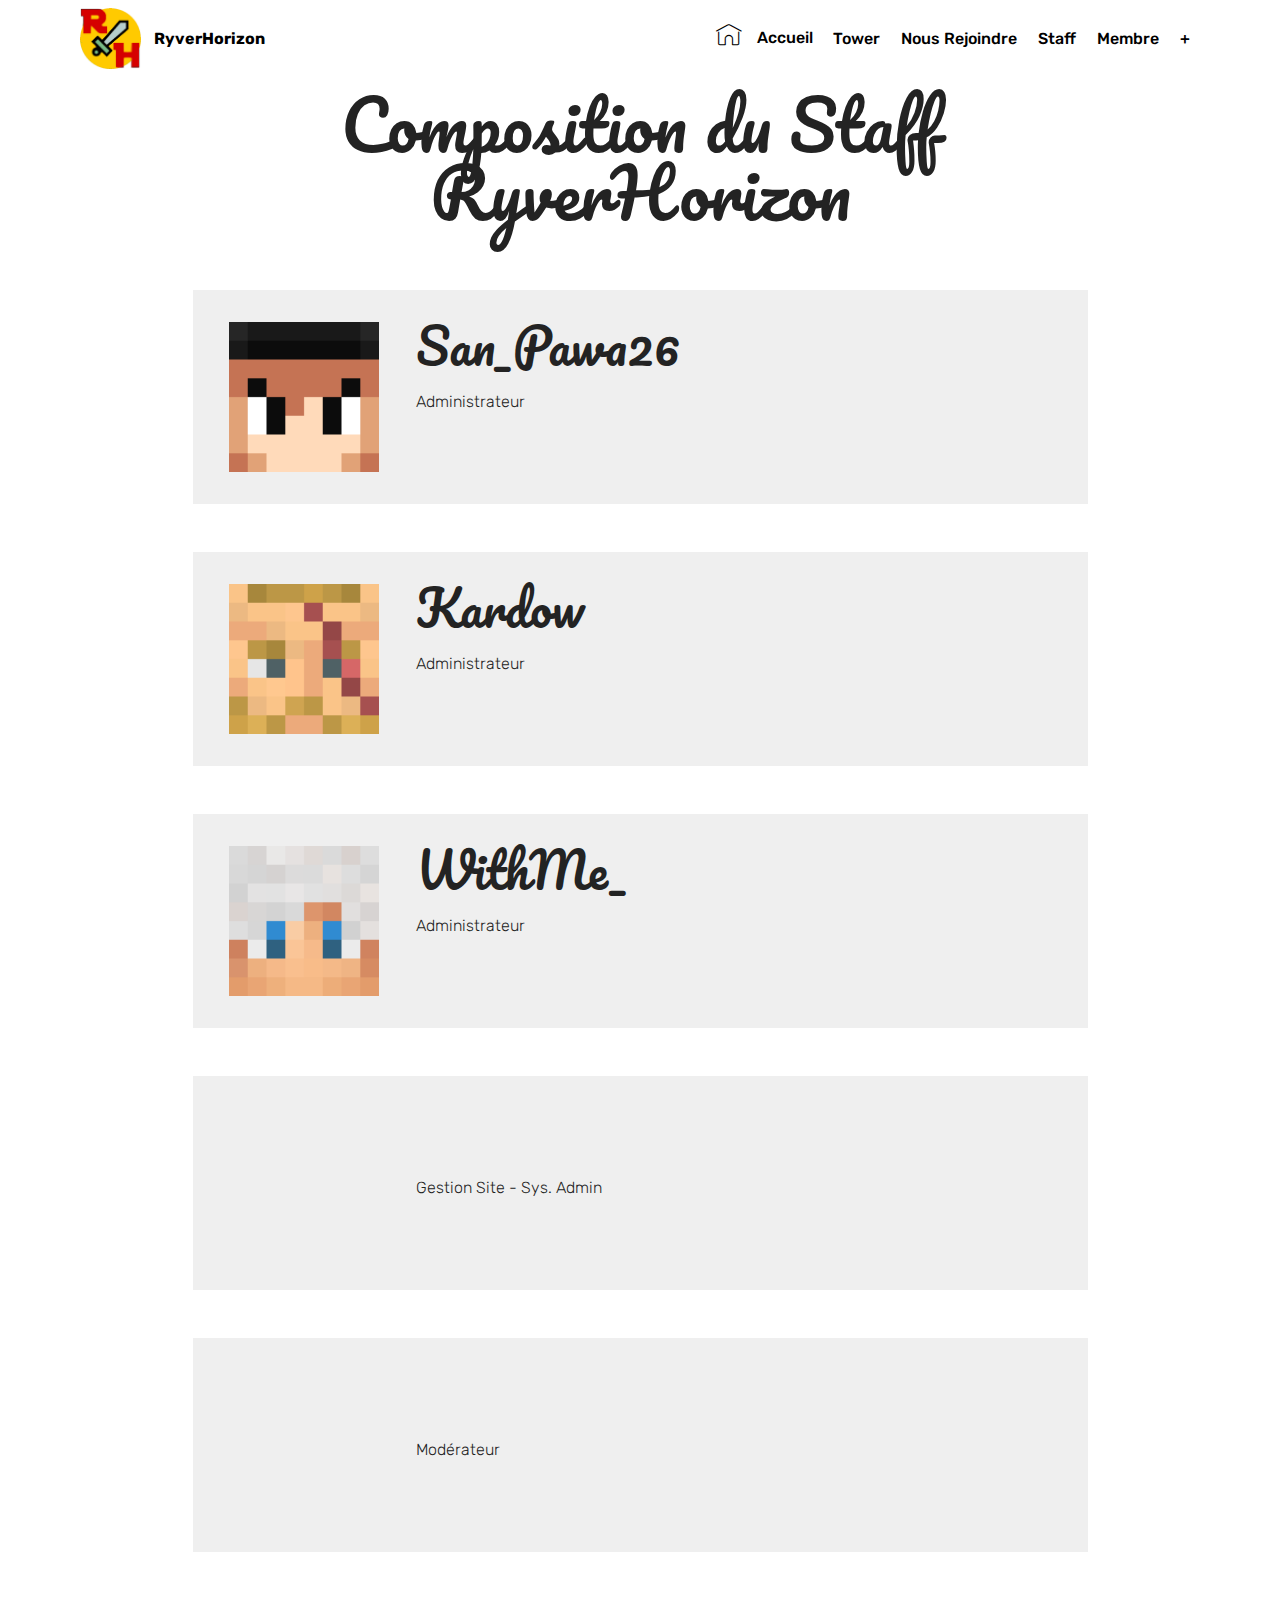
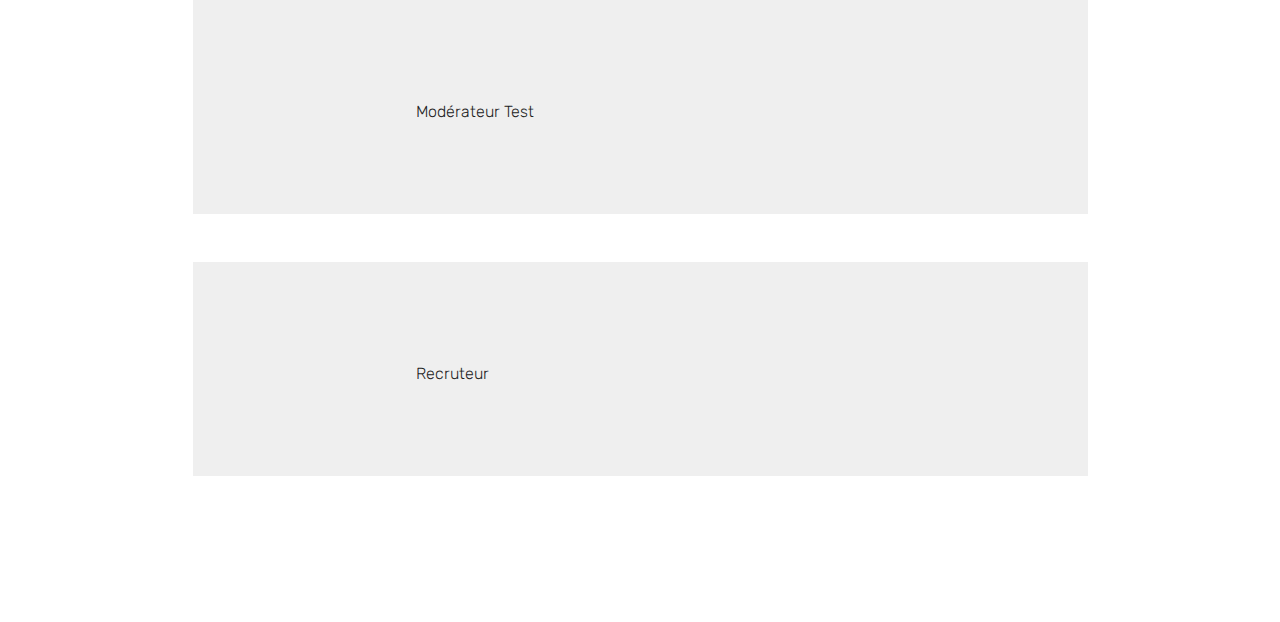
<file: staff.html>
<!DOCTYPE html>
<html >
<head>
  <!-- Site made with Mobirise Website Builder v4.5.2, https://mobirise.com -->
  <meta charset="UTF-8">
  <meta http-equiv="X-UA-Compatible" content="IE=edge">
  <meta name="generator" content="Mobirise v4.5.2, mobirise.com">
  <meta name="viewport" content="width=device-width, initial-scale=1, minimum-scale=1">
  <link rel="shortcut icon" href="assets/images/sans-titre-1-500x500.png" type="image/x-icon">
  <meta name="description" content="">
  <title>Staff</title>
  <link rel="stylesheet" href="assets/web/assets/mobirise-icons/mobirise-icons.css">
  <link rel="stylesheet" href="assets/tether/tether.min.css">
  <link rel="stylesheet" href="assets/bootstrap/css/bootstrap.min.css">
  <link rel="stylesheet" href="assets/bootstrap/css/bootstrap-grid.min.css">
  <link rel="stylesheet" href="assets/bootstrap/css/bootstrap-reboot.min.css">
  <link rel="stylesheet" href="assets/dropdown/css/style.css">
  <link rel="stylesheet" href="assets/animatecss/animate.min.css">
  <link rel="stylesheet" href="assets/theme/css/style.css">
  <link rel="stylesheet" href="assets/mobirise/css/mbr-additional.css" type="text/css">
  
  
  
</head>
<body>
<section class="menu cid-qDXGuz5AUq" once="menu" id="menu1-1h" data-rv-view="1857">

    

    <nav class="navbar navbar-expand beta-menu navbar-dropdown align-items-center navbar-fixed-top navbar-toggleable-sm">
        <button class="navbar-toggler navbar-toggler-right" type="button" data-toggle="collapse" data-target="#navbarSupportedContent" aria-controls="navbarSupportedContent" aria-expanded="false" aria-label="Toggle navigation">
            <div class="hamburger">
                <span></span>
                <span></span>
                <span></span>
                <span></span>
            </div>
        </button>
        <div class="menu-logo">
            <div class="navbar-brand">
                <span class="navbar-logo">
                    <a href="index.html">
                         <img src="assets/images/sans-titre-1-500x500.png" alt="Mobirise" title="" media-simple="true" style="height: 3.8rem;">
                    </a>
                </span>
                <span class="navbar-caption-wrap"><a class="navbar-caption text-black display-4" href="index.html">
                        RyverHorizon</a></span>
            </div>
        </div>
        <div class="collapse navbar-collapse" id="navbarSupportedContent">
            <ul class="navbar-nav nav-dropdown nav-right" data-app-modern-menu="true"><li class="nav-item">
                    <a class="nav-link link text-black display-4" href="index.html#header5-0"><span class="mbri-home mbr-iconfont mbr-iconfont-btn"></span>
                        Accueil</a>
                </li><li class="nav-item">
                    <a class="nav-link link text-black display-4" href="tower.html#footer6-8">
                        
                        Tower</a>
                </li>
                <li class="nav-item"><a class="nav-link link text-black display-4" href="nous-rejoindre.html#header5-17">
                        
                        Nous Rejoindre</a></li><li class="nav-item"><a class="nav-link link text-black display-4" href="staff.html#testimonials4-15">
                        
                        Staff</a></li><li class="nav-item"><a class="nav-link link text-black display-4" href="membre.html#table1-1a">Membre</a></li><li class="nav-item"><a class="nav-link link text-black display-4" href="question.html#form1-13">+</a></li></ul>
            
        </div>
    </nav>
</section>

<section class="engine"><a href="https://mobirise.co/c">website maker</a></section><section class="testimonials4 cid-qDwamZOjOc" id="testimonials4-15" data-rv-view="1859">

  

  
  <div class="container">
    <h2 class="pb-3 mbr-fonts-style mbr-white align-center display-1">Composition du Staff<br>RyverHorizon<br></h2>
    
    <div class="col-md-10 testimonials-container"> 
      

      
    <div class="testimonials-item">
        <div class="user row">
          <div class="col-lg-3 col-md-4">
            <div class="user_image">
              <img src="assets/images/1-spiller26-128x128.png" alt="" title="" media-simple="true">
            </div>
          </div>
          <div class="testimonials-caption col-lg-9 col-md-8">
            <div class="user_text ">
              <p class="mbr-fonts-style  display-2">San_Pawa26</p>
            </div>
            
            <div class="user_desk mbr-light mbr-fonts-style align-left pt-2 display-4">Administrateur</div>
          </div>
        </div>
      </div><div class="testimonials-item">
        <div class="user row">
          <div class="col-lg-3 col-md-4">
            <div class="user_image">
              <img src="assets/images/2-kardow-1-128x128.png" alt="" title="" media-simple="true">
            </div>
          </div>
          <div class="testimonials-caption col-lg-9 col-md-8">
            <div class="user_text">
              <p class="mbr-fonts-style  display-2">Kardow</p>
            </div>
            
            <div class="user_desk mbr-light mbr-fonts-style align-left pt-2 display-4">Administrateur</div>
          </div>
        </div>
      </div><div class="testimonials-item">
        <div class="user row">
          <div class="col-lg-3 col-md-4">
            <div class="user_image">
              <img src="assets/images/3-sky-141-128x128.png" alt="" title="" media-simple="true">
            </div>
          </div>
          <div class="testimonials-caption col-lg-9 col-md-8">
            <div class="user_text">
              <p class="mbr-fonts-style  display-2">WithMe_</p>
            </div>
            
            <div class="user_desk mbr-light mbr-fonts-style align-left pt-2 display-4">Administrateur</div>
          </div>
        </div>
      </div><div class="testimonials-item">
        <div class="user row">
          <div class="col-lg-3 col-md-4">
            <div class="user_image">
              <img src="assets/images/4-twixer10-128x128.png" alt="" title="" media-simple="true">
            </div>
          </div>
          <div class="testimonials-caption col-lg-9 col-md-8">
            <div class="user_text">
              <p class="mbr-fonts-style  display-2">Twixer10</p>
            </div>
            
            <div class="user_desk mbr-light mbr-fonts-style align-left pt-2 display-4">Gestion Site - Sys. Admin</div>
          </div>
        </div>
      </div><div class="testimonials-item">
        <div class="user row">
          <div class="col-lg-3 col-md-4">
            <div class="user_image">
              <img src="assets/images/tlchargement-104x104.png" alt="" title="" media-simple="true">
            </div>
          </div>
          <div class="testimonials-caption col-lg-9 col-md-8">
            <div class="user_text">
              <p class="mbr-fonts-style  display-2">Petruss</p>
            </div>
            
            <div class="user_desk mbr-light mbr-fonts-style align-left pt-2 display-4">Modérateur</div>
          </div>
        </div>
      </div><div class="testimonials-item">
        <div class="user row">
          <div class="col-lg-3 col-md-4">
            <div class="user_image">
              <img src="assets/images/tlchargement-copie-104x104.png" alt="" title="" media-simple="true">
            </div>
          </div>
          <div class="testimonials-caption col-lg-9 col-md-8">
            <div class="user_text">
              <p class="mbr-fonts-style  display-2">GoldenBiloute</p>
            </div>
            
            <div class="user_desk mbr-light mbr-fonts-style align-left pt-2 display-4">Modérateur Test</div>
          </div>
        </div>
      </div><div class="testimonials-item">
        <div class="user row">
          <div class="col-lg-3 col-md-4">
            <div class="user_image">
              <img src="assets/images/tlchargement-1-104x104.png" alt="" title="" media-simple="true">
            </div>
          </div>
          <div class="testimonials-caption col-lg-9 col-md-8">
            <div class="user_text">
              <p class="mbr-fonts-style  display-2">KrewZz_</p>
            </div>
            
            <div class="user_desk mbr-light mbr-fonts-style align-left pt-2 display-4">Recruteur</div>
          </div>
        </div>
      </div></div>
  </div>
</section>

<section once="" class="cid-qDwaoQTWs2" id="footer6-16" data-rv-view="1877">

    

    

    <div class="container">
        <div class="media-container-row align-center mbr-white">
            <div class="col-12">
                <p class="mbr-text mb-0 mbr-fonts-style display-4">
                    © Copyright 2018 RyverHorizon</p>
            </div>
        </div>
    </div>
</section>


  <script src="assets/web/assets/jquery/jquery.min.js"></script>
  <script src="assets/popper/popper.min.js"></script>
  <script src="assets/tether/tether.min.js"></script>
  <script src="assets/bootstrap/js/bootstrap.min.js"></script>
  <script src="assets/dropdown/js/script.min.js"></script>
  <script src="assets/touchswipe/jquery.touch-swipe.min.js"></script>
  <script src="assets/viewportchecker/jquery.viewportchecker.js"></script>
  <script src="assets/smoothscroll/smooth-scroll.js"></script>
  <script src="assets/theme/js/script.js"></script>
  
  
 <div id="scrollToTop" class="scrollToTop mbr-arrow-up"><a style="text-align: center;"><i></i></a></div>
    <input name="animation" type="hidden">
  </body>
</html>
</file>
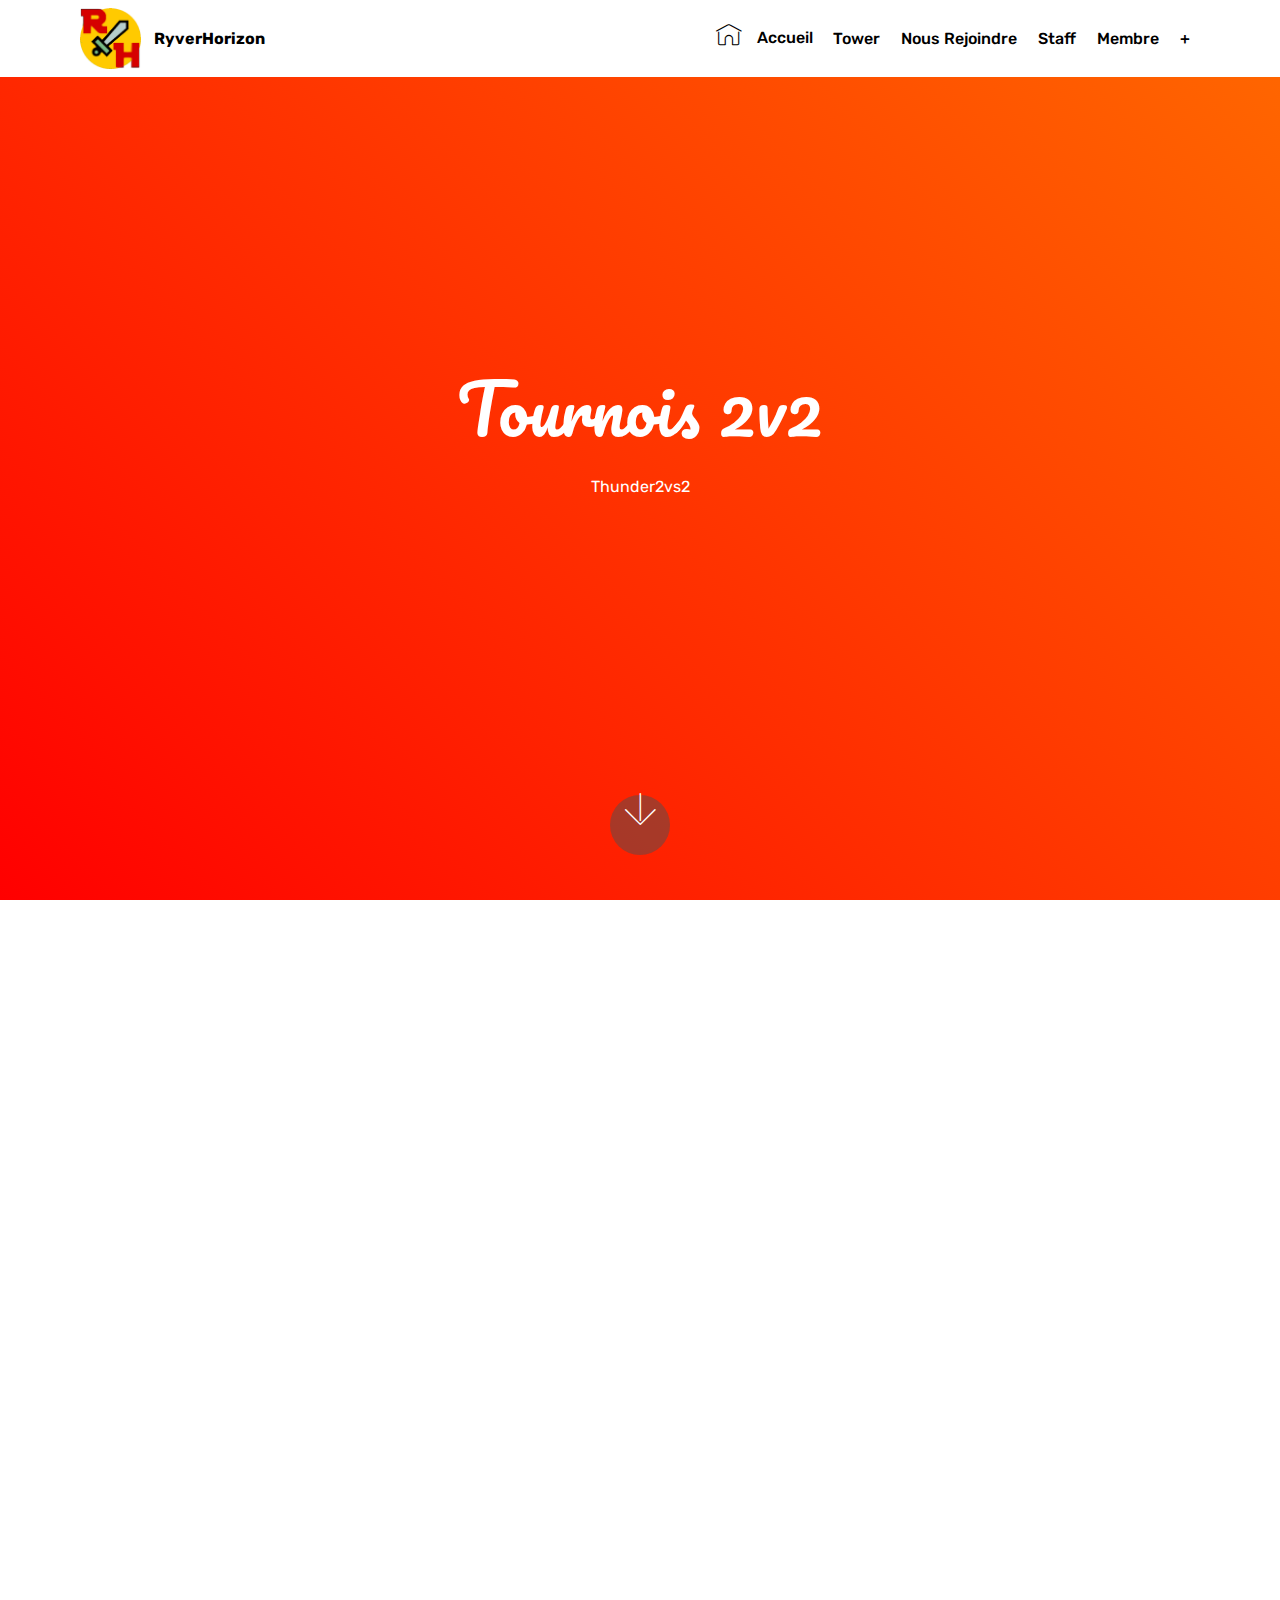
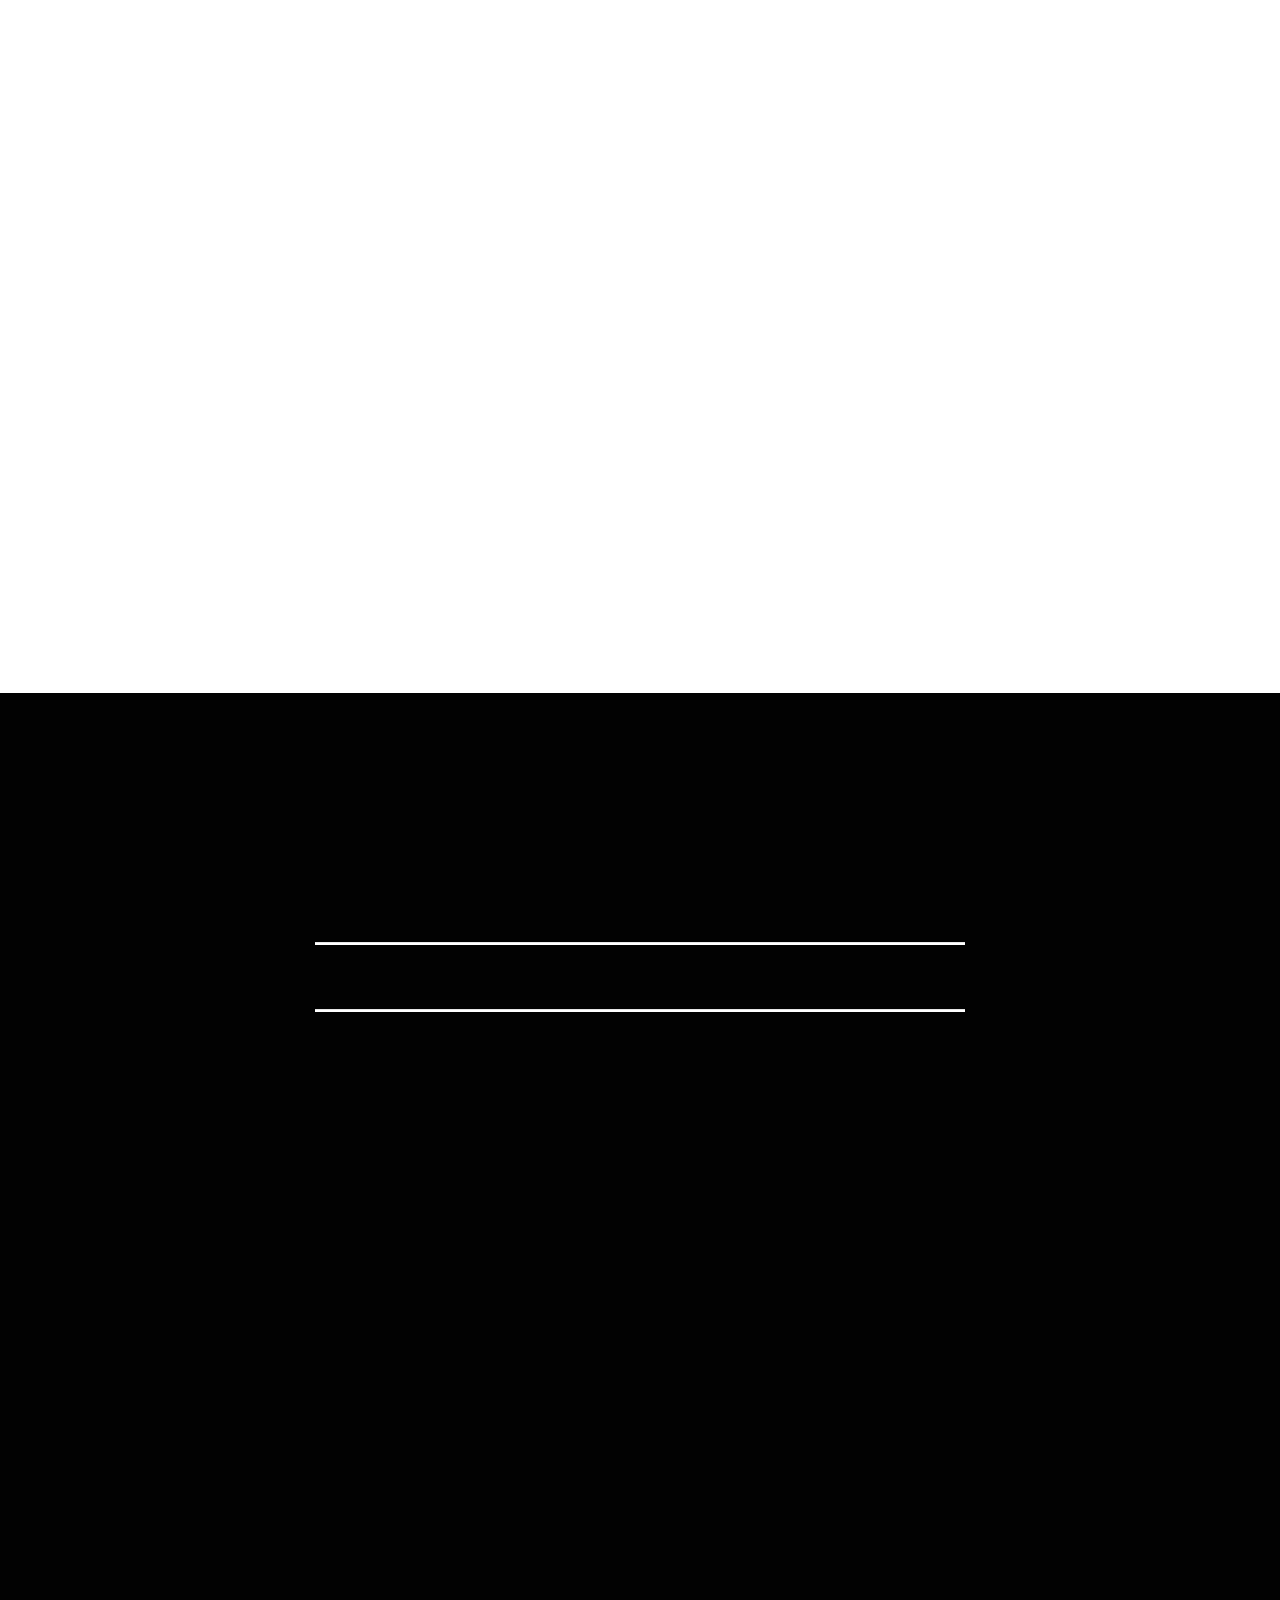
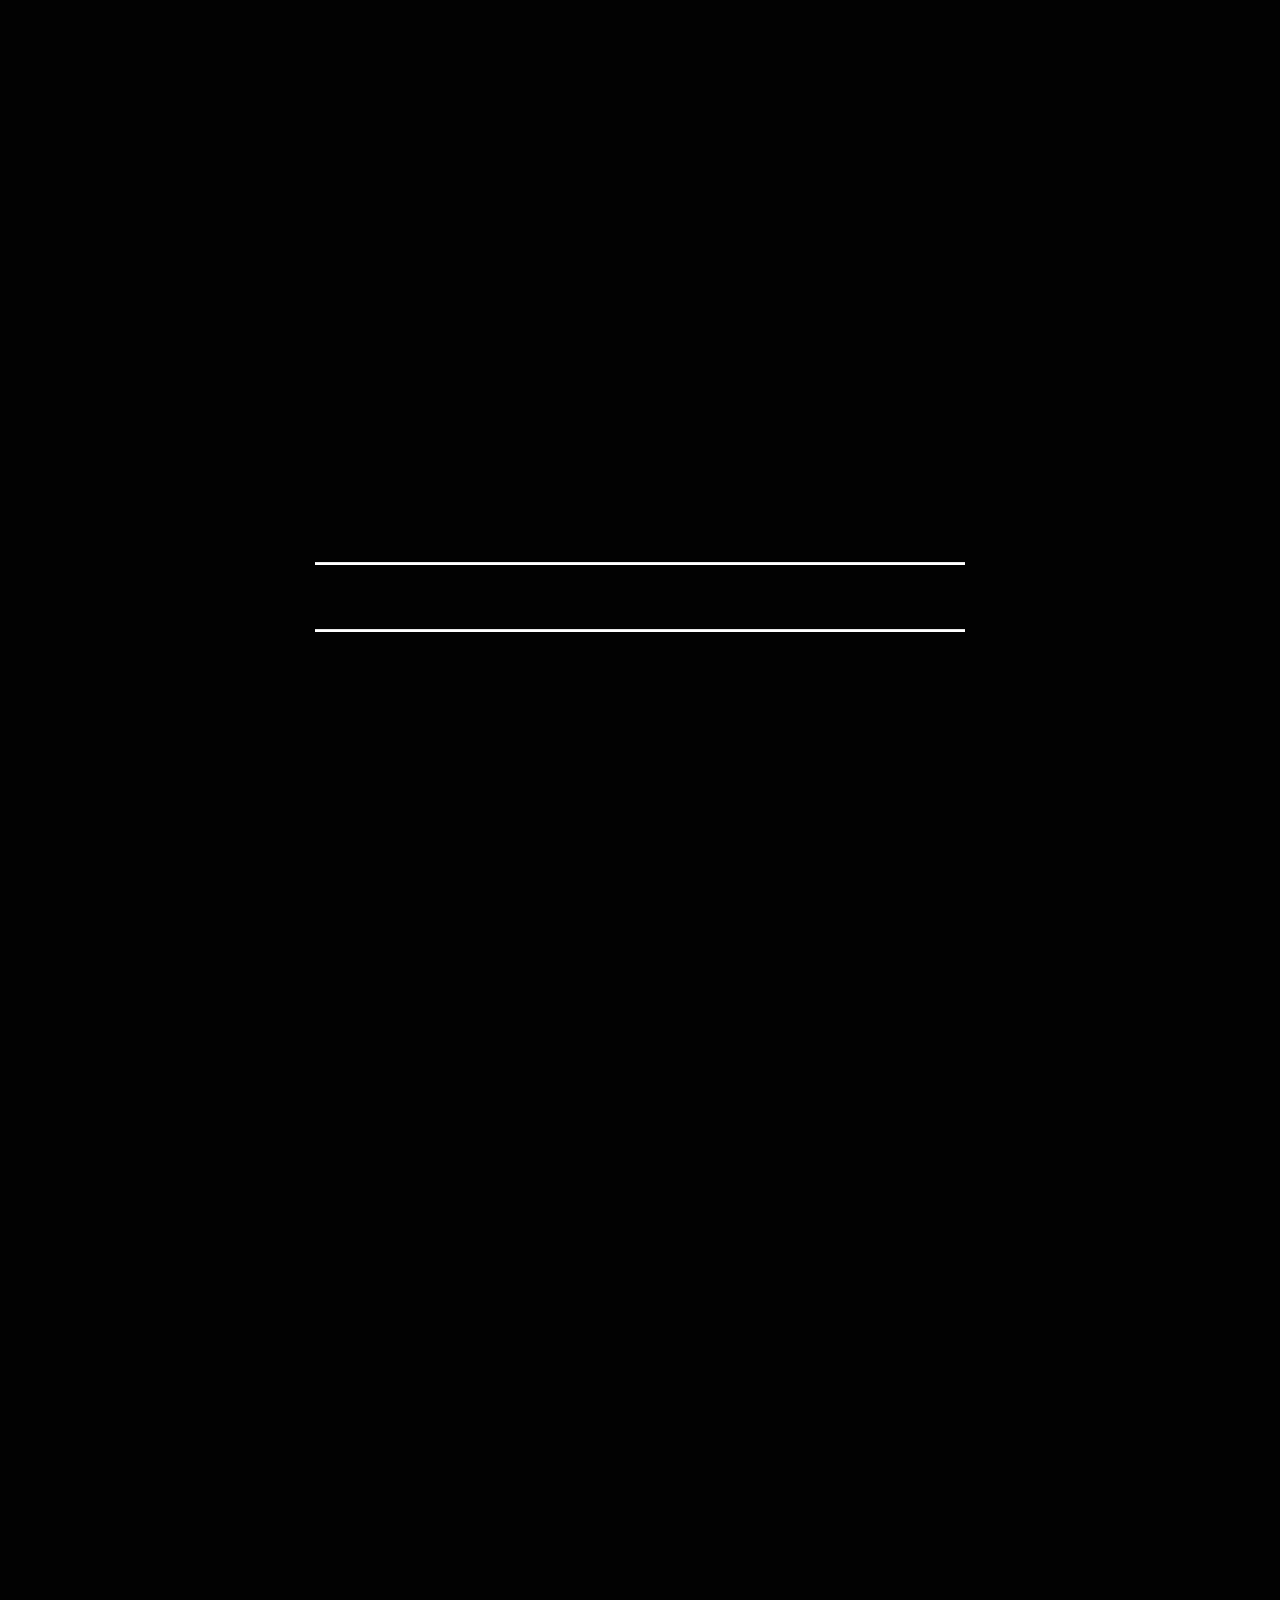
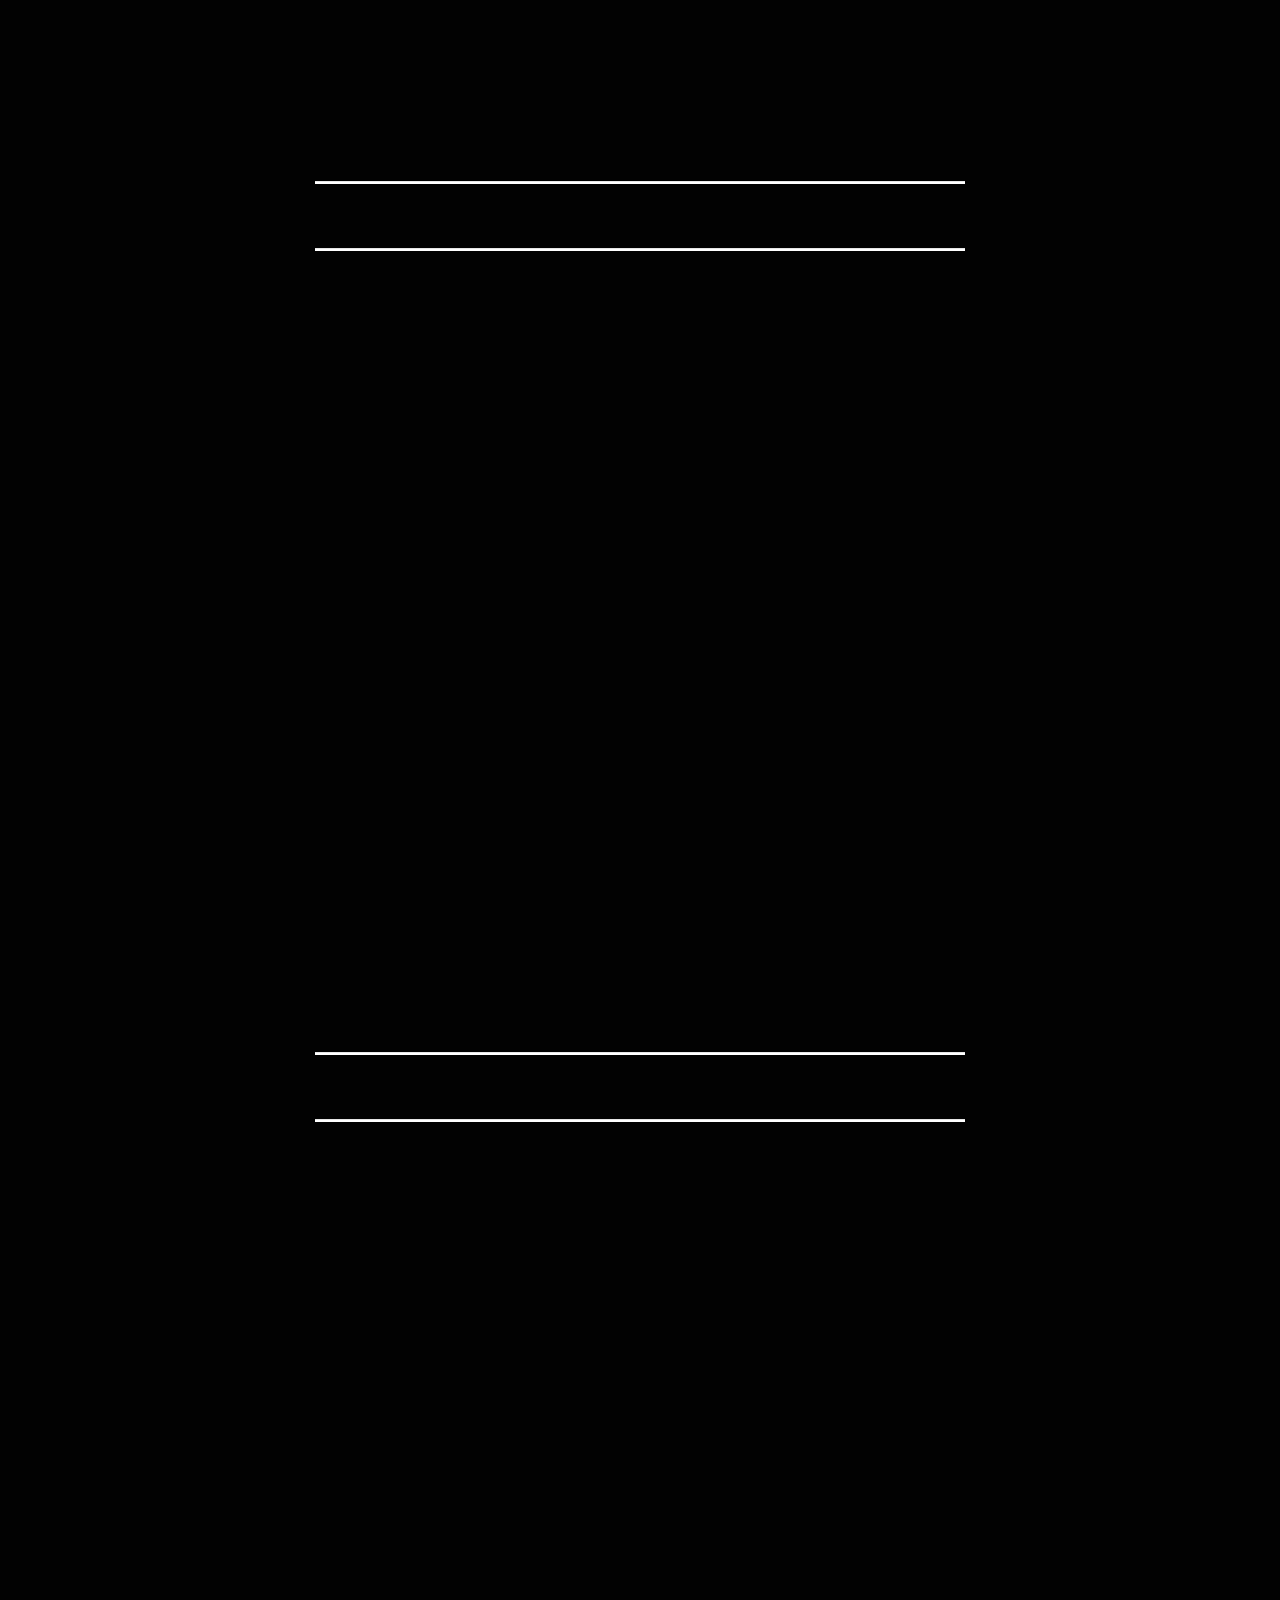
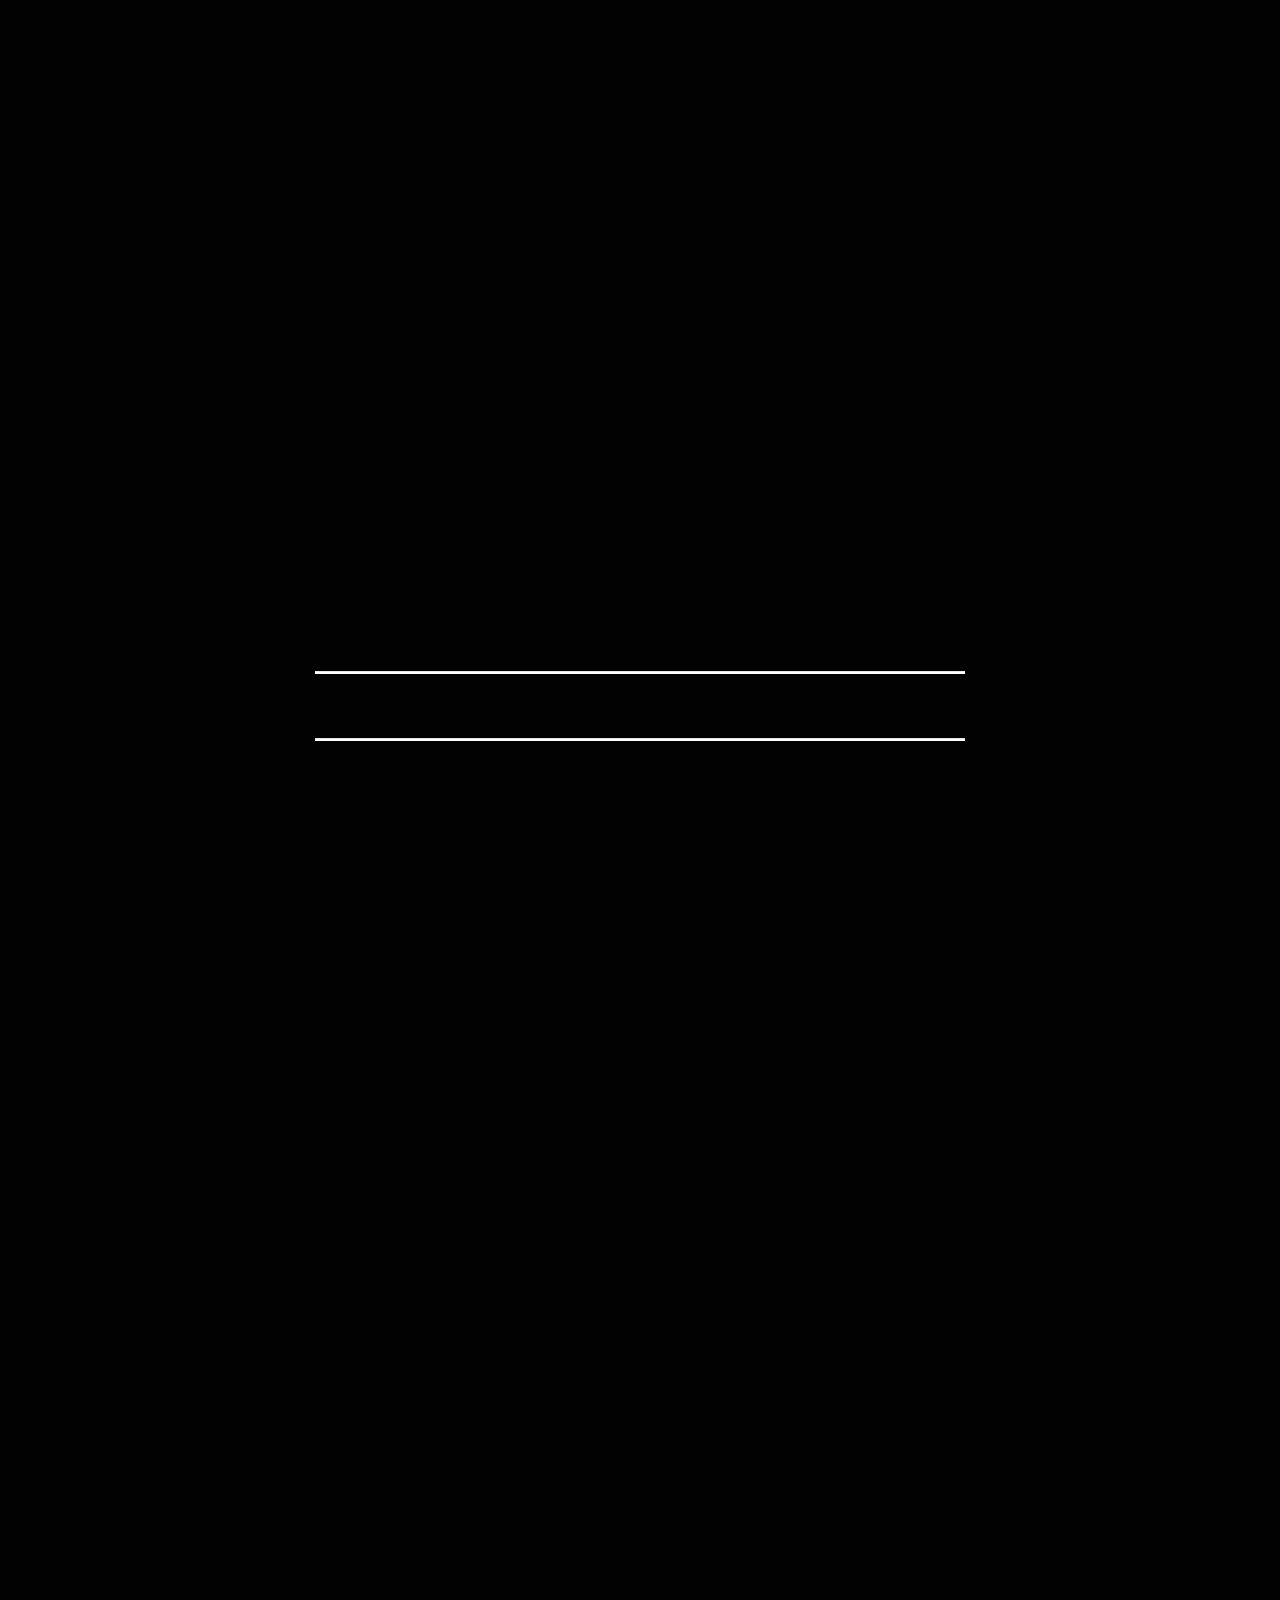
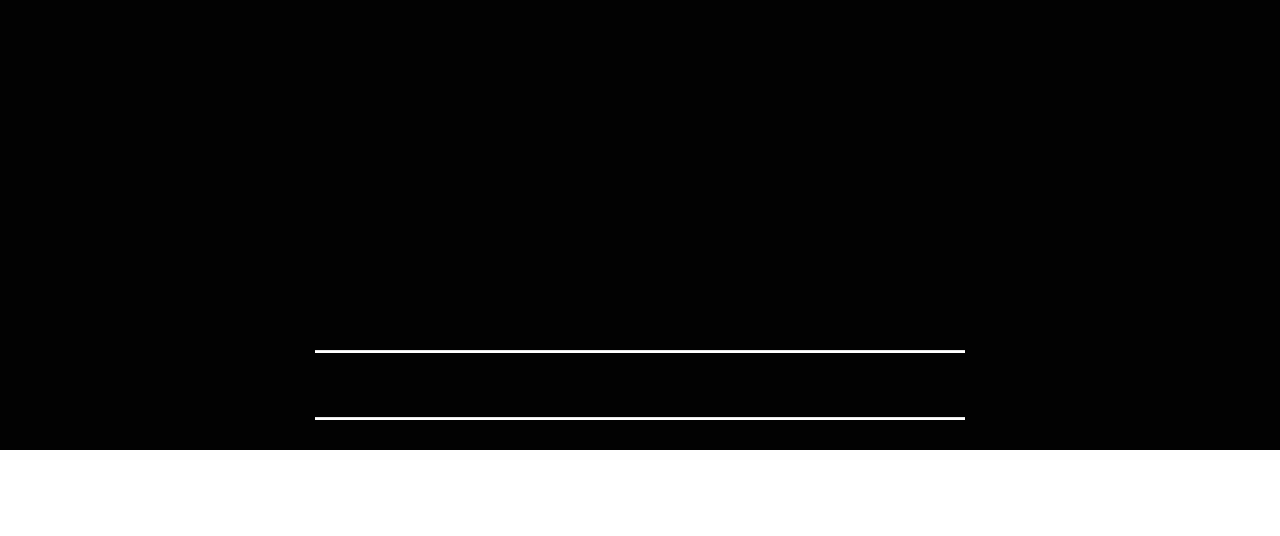
<file: tournois2v2.html>
<!DOCTYPE html>
<html >
<head>
  <!-- Site made with Mobirise Website Builder v4.5.2, https://mobirise.com -->
  <meta charset="UTF-8">
  <meta http-equiv="X-UA-Compatible" content="IE=edge">
  <meta name="generator" content="Mobirise v4.5.2, mobirise.com">
  <meta name="viewport" content="width=device-width, initial-scale=1, minimum-scale=1">
  <link rel="shortcut icon" href="assets/images/sans-titre-1-500x500.png" type="image/x-icon">
  <meta name="description" content="">
  <title>Tournois2v2</title>
  <link rel="stylesheet" href="assets/web/assets/mobirise-icons/mobirise-icons.css">
  <link rel="stylesheet" href="assets/tether/tether.min.css">
  <link rel="stylesheet" href="assets/bootstrap/css/bootstrap.min.css">
  <link rel="stylesheet" href="assets/bootstrap/css/bootstrap-grid.min.css">
  <link rel="stylesheet" href="assets/bootstrap/css/bootstrap-reboot.min.css">
  <link rel="stylesheet" href="assets/animatecss/animate.min.css">
  <link rel="stylesheet" href="assets/datatables/data-tables.bootstrap4.min.css">
  <link rel="stylesheet" href="assets/dropdown/css/style.css">
  <link rel="stylesheet" href="assets/theme/css/style.css">
  <link rel="stylesheet" href="assets/mobirise/css/mbr-additional.css" type="text/css">
  
  
  
</head>
<body>
<section class="menu cid-qFGXfbivsz" once="menu" id="menu1-2z" data-rv-view="2056">

    

    <nav class="navbar navbar-expand beta-menu navbar-dropdown align-items-center navbar-fixed-top navbar-toggleable-sm">
        <button class="navbar-toggler navbar-toggler-right" type="button" data-toggle="collapse" data-target="#navbarSupportedContent" aria-controls="navbarSupportedContent" aria-expanded="false" aria-label="Toggle navigation">
            <div class="hamburger">
                <span></span>
                <span></span>
                <span></span>
                <span></span>
            </div>
        </button>
        <div class="menu-logo">
            <div class="navbar-brand">
                <span class="navbar-logo">
                    <a href="index.html">
                         <img src="assets/images/sans-titre-1-500x500.png" alt="Mobirise" title="" media-simple="true" style="height: 3.8rem;">
                    </a>
                </span>
                <span class="navbar-caption-wrap"><a class="navbar-caption text-black display-4" href="index.html">
                        RyverHorizon</a></span>
            </div>
        </div>
        <div class="collapse navbar-collapse" id="navbarSupportedContent">
            <ul class="navbar-nav nav-dropdown nav-right" data-app-modern-menu="true"><li class="nav-item">
                    <a class="nav-link link text-black display-4" href="index.html#header5-0"><span class="mbri-home mbr-iconfont mbr-iconfont-btn"></span>
                        Accueil</a>
                </li><li class="nav-item">
                    <a class="nav-link link text-black display-4" href="tower.html#footer6-8">
                        
                        Tower</a>
                </li>
                <li class="nav-item"><a class="nav-link link text-black display-4" href="nous-rejoindre.html#header5-17">
                        
                        Nous Rejoindre</a></li><li class="nav-item"><a class="nav-link link text-black display-4" href="staff.html#testimonials4-15">
                        
                        Staff</a></li><li class="nav-item"><a class="nav-link link text-black display-4" href="membre.html#table1-1a">Membre</a></li><li class="nav-item"><a class="nav-link link text-black display-4" href="question.html#form1-13">+</a></li></ul>
            
        </div>
    </nav>
</section>

<section class="engine"><a href="https://mobirise.co/p">bootstrap navbar</a></section><section class="header5 cid-qFGCLoAPW2 mbr-fullscreen" id="header5-1y" data-rv-view="2058">

    

    
    <div class="container">
        <div class="row justify-content-center">
            <div class="mbr-white col-md-10">
                <h1 class="mbr-section-title align-center pb-3 mbr-fonts-style display-1">Tournois 2v2</h1>
                <p class="mbr-text align-center display-5 pb-3 mbr-fonts-style display-7">
                   <a href="http://gardensstournoi.challonge.com/fr/thunder2v2" class="text-white">Thunder2vs2</a>
                </p>
                
            </div>
        </div>
    </div>

    <div class="mbr-arrow hidden-sm-down" aria-hidden="true">
        <a href="#next">
            <i class="mbri-down mbr-iconfont"></i>
        </a>
    </div>
</section>

<section class="mbr-section content4 cid-qGDf7JSRre" id="content4-3h" data-rv-view="2061">

    

    <div class="container">
        <div class="media-container-row">
            <div class="title col-12 col-md-8">
                <h2 class="align-center pb-3 mbr-fonts-style display-1">Gagnant du Tournois !</h2>
                <h3 class="mbr-section-subtitle align-center mbr-light mbr-fonts-style display-2">Petruss &amp; XlusCraft</h3>
                
            </div>
        </div>
    </div>
</section>

<section class="mbr-section content6 cid-qGDeDskHCg" id="content6-3f" data-rv-view="2063">
    
     
    
    <div class="container">
        <div class="media-container-row">
            <div class="col-12 col-md-8">
                <div class="media-container-row">
                    <div class="mbr-figure" style="width: 60%;">
                      <img src="assets/images/tlchargement-1-204x407.png" alt="Mobirise" title="" media-simple="true">  
                    </div>
                    <div class="media-content">
                        <div class="mbr-section-text">
                            <p class="mbr-text mb-0 mbr-fonts-style display-7"><strong>Ooooooh un arc infinity, qu'elle belle trouvaille !</strong></p>
                        </div>
                    </div>
                </div>
            </div>
        </div>
    </div>
</section>

<section class="mbr-section content7 cid-qGDeDZ3c8y" id="content7-3g" data-rv-view="2065">
          
    

    <div class="container">
        <div class="media-container-row">
            <div class="col-12 col-md-8">
                <div class="media-container-row">
                    <div class="media-content">
                        <div class="mbr-section-text">
                            <p class="mbr-text align-right mb-0 mbr-fonts-style display-7"><strong>FA-CIL</strong></p>
                        </div>
                    </div>
                    <div class="mbr-figure" style="width: 60%;">
                     <img src="assets/images/tlchargement-2-204x407.png" alt="Mobirise" title="" media-simple="true">  
                    </div>
                </div>
            </div>
        </div>
    </div>
</section>

<section class="mbr-section content8 cid-qFGEQ5Mukj" id="content8-26" data-rv-view="2067">

    

    <div class="container">
        <div class="media-container-row title">
            <div class="col-12 col-md-8">
                <div class="mbr-section-btn align-center"><a class="btn btn-white-outline display-4" href="page6.html#content5-2b">RVH 1</a> <a class="btn btn-white-outline display-4" href="page6.html#content5-2f">RVH 2</a> <a class="btn btn-white-outline display-4" href="page6.html#content5-2i">RVH 3</a> <a class="btn btn-white-outline display-4" href="page6.html#content5-2l">RVH 4</a>
                    <a class="btn btn-white-outline display-4" href="page6.html#content5-2o">La Mermouhd</a></div>
            </div>
        </div>
    </div>
</section>

<section class="mbr-section article content9 cid-qFGG4eBYsL" id="content9-27" data-rv-view="2068">
    
     

    <div class="container">
        <div class="inner-container" style="width: 90%;">
            <hr class="line" style="width: 65%;">
            <div class="section-text align-center mbr-fonts-style display-5"></div>
            <hr class="line" style="width: 65%;">
        </div>
        </div>
</section>

<section class="mbr-section content5 cid-qFGKw55WRC" id="content5-2b" data-rv-view="2070">

    

    

    <div class="container">
        <div class="media-container-row">
            <div class="title col-12 col-md-8">
                <h2 class="align-center mbr-bold mbr-white pb-3 mbr-fonts-style display-2">Rvh 1</h2>
                <h3 class="mbr-section-subtitle align-center mbr-light mbr-white pb-3 mbr-fonts-style display-5">Petruss * Xluscraft * Chaton_Noir</h3>
                
                
            </div>
        </div>
    </div>
</section>

<section class="section-table cid-qFGLvYfXOS" id="table1-2d" data-rv-view="2073">

  
  
  <div class="container container-table">
      <h2 class="mbr-section-title mbr-fonts-style align-center pb-3 display-2">MDT Rvh 1</h2>
      
      <div class="table-wrapper">
        <div class="container">
          
        </div>

        <div class="container scroll">
          <table class="table" cellspacing="0">
            <thead>
              <tr class="table-heads ">
                  
                  
                  
                  
              <th class="head-item mbr-fonts-style display-7">RVH 1</th><th class="head-item mbr-fonts-style display-7">VS</th><th class="head-item mbr-fonts-style display-7">Adversaire</th><th class="head-item mbr-fonts-style display-7">Issue</th><th class="head-item mbr-fonts-style display-7">Score</th></tr>
            </thead>

            <tbody>
              
              
              
              
            <tr> 
                
                
                
                
              <td class="body-item mbr-fonts-style display-7">RVH 1</td><td class="body-item mbr-fonts-style display-7">VS</td><td class="body-item mbr-fonts-style display-7">RVH 3</td><td class="body-item mbr-fonts-style display-7">Victoire</td><td class="body-item mbr-fonts-style display-7">10 - 02</td></tr><tr>
                
                
                
                
              <td class="body-item mbr-fonts-style display-7">RVH 1</td><td class="body-item mbr-fonts-style display-7">VS</td><td class="body-item mbr-fonts-style display-7">Blacked</td><td class="body-item mbr-fonts-style display-7">Victoire</td><td class="body-item mbr-fonts-style display-7">06 - 00</td></tr><tr>
                
                
                
                
              <td class="body-item mbr-fonts-style display-7">RVH 1</td><td class="body-item mbr-fonts-style display-7">VS</td><td class="body-item mbr-fonts-style display-7">RVH 4</td><td class="body-item mbr-fonts-style display-7">Victoire</td><td class="body-item mbr-fonts-style display-7">10 - 01</td></tr><tr>
                
                
                
                
              <td class="body-item mbr-fonts-style display-7">RVH 1</td><td class="body-item mbr-fonts-style display-7">VS</td><td class="body-item mbr-fonts-style display-7">TheNephews</td><td class="body-item mbr-fonts-style display-7">Défaite</td><td class="body-item mbr-fonts-style display-7">00 - 10</td></tr></tbody>
          </table>
        </div>
        <div class="container table-info-container">
          
        </div>
      </div>
    </div>
</section>

<section class="mbr-section article content1 cid-qFGRGWJgYW" id="content2-2r" data-rv-view="2140">

     

    <div class="container">
        <div class="media-container-row">
            <div class="mbr-text col-12 col-md-8 mbr-fonts-style display-7">
                <blockquote><strong>Passage à la Phase Finale</strong></blockquote>
            </div>
        </div>
    </div>
</section>

<section class="section-table cid-qGD6fUxaQJ" id="table1-3a" data-rv-view="2141">

  
  
  <div class="container container-table">
      <h2 class="mbr-section-title mbr-fonts-style align-center pb-3 display-2">Phase finale</h2>
      
      <div class="table-wrapper">
        <div class="container">
          
        </div>

        <div class="container scroll">
          <table class="table" cellspacing="0">
            <thead>
              <tr class="table-heads ">
                  
                  
                  
                  
              <th class="head-item mbr-fonts-style display-7">RVH 1</th><th class="head-item mbr-fonts-style display-7">VS</th><th class="head-item mbr-fonts-style display-7">Adversaire</th><th class="head-item mbr-fonts-style display-7">Issue</th><th class="head-item mbr-fonts-style display-7">Manche 1</th><th class="head-item mbr-fonts-style display-7">Manche 2</th><th class="head-item mbr-fonts-style display-7">Manche 3</th><th class="head-item mbr-fonts-style display-7">Tour</th></tr>
            </thead>

            <tbody>
              
              
              
              
            <tr> 
                
                
                
                
              <td class="body-item mbr-fonts-style display-7">RVH 1</td><td class="body-item mbr-fonts-style display-7">VS</td><td class="body-item mbr-fonts-style display-7">La p'tit panda</td><td class="body-item mbr-fonts-style display-7">Victoire</td><td class="body-item mbr-fonts-style display-7">00-03</td><td class="body-item mbr-fonts-style display-7">04-00</td><td class="body-item mbr-fonts-style display-7">10 - 00</td><td class="body-item mbr-fonts-style display-7">1</td></tr><tr>
                
                
                
                
              <td class="body-item mbr-fonts-style display-7">RVH 1</td><td class="body-item mbr-fonts-style display-7">VS</td><td class="body-item mbr-fonts-style display-7">TigerNews</td><td class="body-item mbr-fonts-style display-7">Victoire</td><td class="body-item mbr-fonts-style display-7">10-00</td><td class="body-item mbr-fonts-style display-7">10-00</td><td class="body-item mbr-fonts-style display-7">X</td><td class="body-item mbr-fonts-style display-7">2</td></tr><tr>
                
                
                
                
              <td class="body-item mbr-fonts-style display-7">RVH 1</td><td class="body-item mbr-fonts-style display-7">VS</td><td class="body-item mbr-fonts-style display-7">TheNephews</td><td class="body-item mbr-fonts-style display-7">Victoire</td><td class="body-item mbr-fonts-style display-7">10-00</td><td class="body-item mbr-fonts-style display-7">10 - 02</td><td class="body-item mbr-fonts-style display-7">X</td><td class="body-item mbr-fonts-style display-7">3</td></tr><tr>
                
                
                
                
              <td class="body-item mbr-fonts-style display-7">RVH 1</td><td class="body-item mbr-fonts-style display-7">VS</td><td class="body-item mbr-fonts-style display-7">The Element</td><td class="body-item mbr-fonts-style display-7">Victoire</td><td class="body-item mbr-fonts-style display-7">03-03</td><td class="body-item mbr-fonts-style display-7">00-00</td><td class="body-item mbr-fonts-style display-7">10-00</td><td class="body-item mbr-fonts-style display-7">4</td></tr></tbody>
          </table>
        </div>
        <div class="container table-info-container">
          
        </div>
      </div>
    </div>
</section>

<section class="mbr-section article content9 cid-qFGN15BiSN" id="content9-2e" data-rv-view="2238">
    
     

    <div class="container">
        <div class="inner-container" style="width: 90%;">
            <hr class="line" style="width: 65%;">
            <div class="section-text align-center mbr-fonts-style display-5"></div>
            <hr class="line" style="width: 65%;">
        </div>
        </div>
</section>

<section class="mbr-section content5 cid-qFGN20KRRs" id="content5-2f" data-rv-view="2240">

    

    

    <div class="container">
        <div class="media-container-row">
            <div class="title col-12 col-md-8">
                <h2 class="align-center mbr-bold mbr-white pb-3 mbr-fonts-style display-2">Rvh 2</h2>
                <h3 class="mbr-section-subtitle align-center mbr-light mbr-white pb-3 mbr-fonts-style display-5">&nbsp;Golden * Dorimo * Narutsu</h3>
                
                
            </div>
        </div>
    </div>
</section>

<section class="section-table cid-qFGN2okTH8" id="table1-2g" data-rv-view="2243">

  
  
  <div class="container container-table">
      <h2 class="mbr-section-title mbr-fonts-style align-center pb-3 display-2">MDT Rvh 2</h2>
      
      <div class="table-wrapper">
        <div class="container">
          
        </div>

        <div class="container scroll">
          <table class="table" cellspacing="0">
            <thead>
              <tr class="table-heads ">
                  
                  
                  
                  
              <th class="head-item mbr-fonts-style display-7">RVH 2</th><th class="head-item mbr-fonts-style display-7">VS</th><th class="head-item mbr-fonts-style display-7">Adversaire</th><th class="head-item mbr-fonts-style display-7">Issue</th><th class="head-item mbr-fonts-style display-7">Score</th></tr>
            </thead>

            <tbody>
              
              
              
              
            <tr> 
                
                
                
                
              <td class="body-item mbr-fonts-style display-7">RVH 2</td><td class="body-item mbr-fonts-style display-7">VS</td><td class="body-item mbr-fonts-style display-7">La Mermouhd</td><td class="body-item mbr-fonts-style display-7">Égalité</td><td class="body-item mbr-fonts-style display-7">02 - 02</td></tr><tr>
                
                
                
                
              <td class="body-item mbr-fonts-style display-7">RVH 2</td><td class="body-item mbr-fonts-style display-7">VS</td><td class="body-item mbr-fonts-style display-7">ShiroKaze</td><td class="body-item mbr-fonts-style display-7">Égalité</td><td class="body-item mbr-fonts-style display-7">00 - 00</td></tr><tr>
                
                
                
                
              <td class="body-item mbr-fonts-style display-7">RVH 2</td><td class="body-item mbr-fonts-style display-7">VS</td><td class="body-item mbr-fonts-style display-7">Breizh</td><td class="body-item mbr-fonts-style display-7">Victoire</td><td class="body-item mbr-fonts-style display-7">04 - 02</td></tr><tr>
                
                
                
                
              <td class="body-item mbr-fonts-style display-7">RVH 2</td><td class="body-item mbr-fonts-style display-7">VS</td><td class="body-item mbr-fonts-style display-7">La p'tit panda</td><td class="body-item mbr-fonts-style display-7">Défaite</td><td class="body-item mbr-fonts-style display-7">05 - 10</td></tr></tbody>
          </table>
        </div>
        <div class="container table-info-container">
          
        </div>
      </div>
    </div>
</section>

<section class="mbr-section article content1 cid-qFGSaBj253" id="content2-2s" data-rv-view="2310">

     

    <div class="container">
        <div class="media-container-row">
            <div class="mbr-text col-12 col-md-8 mbr-fonts-style display-7">
                <blockquote><strong>Passage à la Phase Finale</strong></blockquote>
            </div>
        </div>
    </div>
</section>

<section class="section-table cid-qGD8KmGGFf" id="table1-3b" data-rv-view="2311">

  
  
  <div class="container container-table">
      <h2 class="mbr-section-title mbr-fonts-style align-center pb-3 display-2">Phase finale</h2>
      
      <div class="table-wrapper">
        <div class="container">
          
        </div>

        <div class="container scroll">
          <table class="table" cellspacing="0">
            <thead>
              <tr class="table-heads ">
                  
                  
                  
                  
              <th class="head-item mbr-fonts-style display-7">RVH 2</th><th class="head-item mbr-fonts-style display-7">VS</th><th class="head-item mbr-fonts-style display-7">Adversaire</th><th class="head-item mbr-fonts-style display-7">Issue</th><th class="head-item mbr-fonts-style display-7">Manche 1</th><th class="head-item mbr-fonts-style display-7">Manche 2</th><th class="head-item mbr-fonts-style display-7">Manche 3</th><th class="head-item mbr-fonts-style display-7">Tour</th></tr>
            </thead>

            <tbody>
              
              
              
              
            <tr> 
                
                
                
                
              <td class="body-item mbr-fonts-style display-7">RVH 2</td><td class="body-item mbr-fonts-style display-7">VS</td><td class="body-item mbr-fonts-style display-7">RVH 4</td><td class="body-item mbr-fonts-style display-7">Victoire</td><td class="body-item mbr-fonts-style display-7">10-01</td><td class="body-item mbr-fonts-style display-7">10-00</td><td class="body-item mbr-fonts-style display-7">X</td><td class="body-item mbr-fonts-style display-7">1</td></tr><tr>
                
                
                
                
              <td class="body-item mbr-fonts-style display-7">RVH 2</td><td class="body-item mbr-fonts-style display-7">VS</td><td class="body-item mbr-fonts-style display-7">The Element</td><td class="body-item mbr-fonts-style display-7">Défaite</td><td class="body-item mbr-fonts-style display-7">00-05</td><td class="body-item mbr-fonts-style display-7">10-00</td><td class="body-item mbr-fonts-style display-7">00-10</td><td class="body-item mbr-fonts-style display-7">2</td></tr><tr>
                
                
                
                
              <td class="body-item mbr-fonts-style display-7">RVH 2</td><td class="body-item mbr-fonts-style display-7">VS</td><td class="body-item mbr-fonts-style display-7">X</td><td class="body-item mbr-fonts-style display-7">X</td><td class="body-item mbr-fonts-style display-7">X</td><td class="body-item mbr-fonts-style display-7">X</td><td class="body-item mbr-fonts-style display-7">X</td><td class="body-item mbr-fonts-style display-7">3</td></tr><tr>
                
                
                
                
              <td class="body-item mbr-fonts-style display-7">RVH 2</td><td class="body-item mbr-fonts-style display-7">VS</td><td class="body-item mbr-fonts-style display-7">X</td><td class="body-item mbr-fonts-style display-7">X</td><td class="body-item mbr-fonts-style display-7">X</td><td class="body-item mbr-fonts-style display-7">X</td><td class="body-item mbr-fonts-style display-7">X</td><td class="body-item mbr-fonts-style display-7">4</td></tr></tbody>
          </table>
        </div>
        <div class="container table-info-container">
          
        </div>
      </div>
    </div>
</section>

<section class="mbr-section article content9 cid-qFGO5PAWGV" id="content9-2h" data-rv-view="2408">
    
     

    <div class="container">
        <div class="inner-container" style="width: 90%;">
            <hr class="line" style="width: 65%;">
            <div class="section-text align-center mbr-fonts-style display-5"></div>
            <hr class="line" style="width: 65%;">
        </div>
        </div>
</section>

<section class="mbr-section content5 cid-qFGO6rRhYC" id="content5-2i" data-rv-view="2410">

    

    

    <div class="container">
        <div class="media-container-row">
            <div class="title col-12 col-md-8">
                <h2 class="align-center mbr-bold mbr-white pb-3 mbr-fonts-style display-2">Rvh 3</h2>
                <h3 class="mbr-section-subtitle align-center mbr-light mbr-white pb-3 mbr-fonts-style display-5">Naxela_Red * MiGhty56 (hors RVH)</h3>
                
                
            </div>
        </div>
    </div>
</section>

<section class="section-table cid-qFGO6P7Zbb" id="table1-2j" data-rv-view="2413">

  
  
  <div class="container container-table">
      <h2 class="mbr-section-title mbr-fonts-style align-center pb-3 display-2">MDT Rvh 3</h2>
      
      <div class="table-wrapper">
        <div class="container">
          
        </div>

        <div class="container scroll">
          <table class="table" cellspacing="0">
            <thead>
              <tr class="table-heads ">
                  
                  
                  
                  
              <th class="head-item mbr-fonts-style display-7">RVH 3</th><th class="head-item mbr-fonts-style display-7">VS</th><th class="head-item mbr-fonts-style display-7">Adversaire</th><th class="head-item mbr-fonts-style display-7">Issue</th><th class="head-item mbr-fonts-style display-7">Score</th></tr>
            </thead>

            <tbody>
              
              
              
              
            <tr> 
                
                
                
                
              <td class="body-item mbr-fonts-style display-7">RVH 3</td><td class="body-item mbr-fonts-style display-7">VS</td><td class="body-item mbr-fonts-style display-7">TheNephews</td><td class="body-item mbr-fonts-style display-7">Défaite</td><td class="body-item mbr-fonts-style display-7">00 - 10</td></tr><tr>
                
                
                
                
              <td class="body-item mbr-fonts-style display-7">RVH 3</td><td class="body-item mbr-fonts-style display-7">VS</td><td class="body-item mbr-fonts-style display-7">RVH 1</td><td class="body-item mbr-fonts-style display-7">Défaite</td><td class="body-item mbr-fonts-style display-7">02 - 10</td></tr><tr>
                
                
                
                
              <td class="body-item mbr-fonts-style display-7">RVH 3</td><td class="body-item mbr-fonts-style display-7">VS</td><td class="body-item mbr-fonts-style display-7">Blacked</td><td class="body-item mbr-fonts-style display-7">Abandon</td><td class="body-item mbr-fonts-style display-7">XX - XX</td></tr><tr>
                
                
                
                
              <td class="body-item mbr-fonts-style display-7">RVH 3</td><td class="body-item mbr-fonts-style display-7">VS</td><td class="body-item mbr-fonts-style display-7">RVH 4</td><td class="body-item mbr-fonts-style display-7">Abandon</td><td class="body-item mbr-fonts-style display-7">XX - XX</td></tr></tbody>
          </table>
        </div>
        <div class="container table-info-container">
          
        </div>
      </div>
    </div>
</section>

<section class="mbr-section article content1 cid-qFGSbEg29C" id="content2-2t" data-rv-view="2480">

     

    <div class="container">
        <div class="media-container-row">
            <div class="mbr-text col-12 col-md-8 mbr-fonts-style display-7">
                <blockquote><strong>Éliminé</strong></blockquote>
            </div>
        </div>
    </div>
</section>

<section class="mbr-section article content9 cid-qFGP7cYnej" id="content9-2k" data-rv-view="2481">
    
     

    <div class="container">
        <div class="inner-container" style="width: 90%;">
            <hr class="line" style="width: 65%;">
            <div class="section-text align-center mbr-fonts-style display-5"></div>
            <hr class="line" style="width: 65%;">
        </div>
        </div>
</section>

<section class="mbr-section content5 cid-qFGP81h4uu" id="content5-2l" data-rv-view="2483">

    

    

    <div class="container">
        <div class="media-container-row">
            <div class="title col-12 col-md-8">
                <h2 class="align-center mbr-bold mbr-white pb-3 mbr-fonts-style display-2">Rvh 4</h2>
                <h3 class="mbr-section-subtitle align-center mbr-light mbr-white pb-3 mbr-fonts-style display-5">Kardows * Clément * Wygor</h3>
                
                
            </div>
        </div>
    </div>
</section>

<section class="section-table cid-qFGP8mR4yQ" id="table1-2m" data-rv-view="2486">

  
  
  <div class="container container-table">
      <h2 class="mbr-section-title mbr-fonts-style align-center pb-3 display-2">MDT Rvh 4</h2>
      
      <div class="table-wrapper">
        <div class="container">
          
        </div>

        <div class="container scroll">
          <table class="table" cellspacing="0">
            <thead>
              <tr class="table-heads ">
                  
                  
                  
                  
              <th class="head-item mbr-fonts-style display-7">RVH 4</th><th class="head-item mbr-fonts-style display-7">VS</th><th class="head-item mbr-fonts-style display-7">Adversaire</th><th class="head-item mbr-fonts-style display-7">Issue</th><th class="head-item mbr-fonts-style display-7">Score</th></tr>
            </thead>

            <tbody>
              
              
              
              
            <tr> 
                
                
                
                
              <td class="body-item mbr-fonts-style display-7">RVH 4</td><td class="body-item mbr-fonts-style display-7">VS</td><td class="body-item mbr-fonts-style display-7">Blacked</td><td class="body-item mbr-fonts-style display-7">Égalité</td><td class="body-item mbr-fonts-style display-7">00 - 00</td></tr><tr>
                
                
                
                
              <td class="body-item mbr-fonts-style display-7">RVH 4</td><td class="body-item mbr-fonts-style display-7">VS</td><td class="body-item mbr-fonts-style display-7">TheNephews</td><td class="body-item mbr-fonts-style display-7">Défaite</td><td class="body-item mbr-fonts-style display-7">00 - 10</td></tr><tr>
                
                
                
                
              <td class="body-item mbr-fonts-style display-7">RVH 4</td><td class="body-item mbr-fonts-style display-7">VS</td><td class="body-item mbr-fonts-style display-7">RVH 1</td><td class="body-item mbr-fonts-style display-7">Défaite</td><td class="body-item mbr-fonts-style display-7">01 - 10</td></tr><tr>
                
                
                
                
              <td class="body-item mbr-fonts-style display-7">RVH 4</td><td class="body-item mbr-fonts-style display-7">VS</td><td class="body-item mbr-fonts-style display-7">RVH 3</td><td class="body-item mbr-fonts-style display-7">Égalité</td><td class="body-item mbr-fonts-style display-7">00 - 00</td></tr></tbody>
          </table>
        </div>
        <div class="container table-info-container">
          
        </div>
      </div>
    </div>
</section>

<section class="mbr-section article content1 cid-qFGSjeBZqM" id="content2-2u" data-rv-view="2553">

     

    <div class="container">
        <div class="media-container-row">
            <div class="mbr-text col-12 col-md-8 mbr-fonts-style display-7">
                <blockquote><strong>Passage à la Phase Finale</strong></blockquote>
            </div>
        </div>
    </div>
</section>

<section class="section-table cid-qGD9Ne96UR" id="table1-3c" data-rv-view="2554">

  
  
  <div class="container container-table">
      <h2 class="mbr-section-title mbr-fonts-style align-center pb-3 display-2">Phase finale</h2>
      
      <div class="table-wrapper">
        <div class="container">
          
        </div>

        <div class="container scroll">
          <table class="table" cellspacing="0">
            <thead>
              <tr class="table-heads ">
                  
                  
                  
                  
              <th class="head-item mbr-fonts-style display-7">RVH 4</th><th class="head-item mbr-fonts-style display-7">VS</th><th class="head-item mbr-fonts-style display-7">Adversaire</th><th class="head-item mbr-fonts-style display-7">Issue</th><th class="head-item mbr-fonts-style display-7">Manche 1</th><th class="head-item mbr-fonts-style display-7">Manche 2</th><th class="head-item mbr-fonts-style display-7">Manche 3</th><th class="head-item mbr-fonts-style display-7">Tour</th></tr>
            </thead>

            <tbody>
              
              
              
              
            <tr> 
                
                
                
                
              <td class="body-item mbr-fonts-style display-7">RVH 4</td><td class="body-item mbr-fonts-style display-7">VS</td><td class="body-item mbr-fonts-style display-7">RVH 4</td><td class="body-item mbr-fonts-style display-7">Défaite</td><td class="body-item mbr-fonts-style display-7">01-10</td><td class="body-item mbr-fonts-style display-7">00-10</td><td class="body-item mbr-fonts-style display-7">X</td><td class="body-item mbr-fonts-style display-7">1</td></tr><tr>
                
                
                
                
              <td class="body-item mbr-fonts-style display-7">RVH 4</td><td class="body-item mbr-fonts-style display-7">VS</td><td class="body-item mbr-fonts-style display-7">X</td><td class="body-item mbr-fonts-style display-7">X</td><td class="body-item mbr-fonts-style display-7">X</td><td class="body-item mbr-fonts-style display-7">X</td><td class="body-item mbr-fonts-style display-7">X</td><td class="body-item mbr-fonts-style display-7">2</td></tr><tr>
                
                
                
                
              <td class="body-item mbr-fonts-style display-7">RVH 4</td><td class="body-item mbr-fonts-style display-7">VS</td><td class="body-item mbr-fonts-style display-7">X</td><td class="body-item mbr-fonts-style display-7">X</td><td class="body-item mbr-fonts-style display-7">X</td><td class="body-item mbr-fonts-style display-7">X</td><td class="body-item mbr-fonts-style display-7">X</td><td class="body-item mbr-fonts-style display-7">3</td></tr><tr>
                
                
                
                
              <td class="body-item mbr-fonts-style display-7">RVH 4</td><td class="body-item mbr-fonts-style display-7">VS</td><td class="body-item mbr-fonts-style display-7">X</td><td class="body-item mbr-fonts-style display-7">X</td><td class="body-item mbr-fonts-style display-7">X</td><td class="body-item mbr-fonts-style display-7">X</td><td class="body-item mbr-fonts-style display-7">X</td><td class="body-item mbr-fonts-style display-7">4</td></tr></tbody>
          </table>
        </div>
        <div class="container table-info-container">
          
        </div>
      </div>
    </div>
</section>

<section class="mbr-section article content9 cid-qFGQnm3rRY" id="content9-2n" data-rv-view="2651">
    
     

    <div class="container">
        <div class="inner-container" style="width: 90%;">
            <hr class="line" style="width: 65%;">
            <div class="section-text align-center mbr-fonts-style display-5"></div>
            <hr class="line" style="width: 65%;">
        </div>
        </div>
</section>

<section class="mbr-section content5 cid-qFGQnVlEgU" id="content5-2o" data-rv-view="2653">

    

    

    <div class="container">
        <div class="media-container-row">
            <div class="title col-12 col-md-8">
                <h2 class="align-center mbr-bold mbr-white pb-3 mbr-fonts-style display-2">La Mermouhd</h2>
                <h3 class="mbr-section-subtitle align-center mbr-light mbr-white pb-3 mbr-fonts-style display-5">Krewzz_ * matmin2005 * AmIldOu_</h3>
                
                
            </div>
        </div>
    </div>
</section>

<section class="section-table cid-qFGQQDIC9G" id="table1-2q" data-rv-view="2656">

  
  
  <div class="container container-table">
      <h2 class="mbr-section-title mbr-fonts-style align-center pb-3 display-2">MDT La Mermouhd</h2>
      
      <div class="table-wrapper">
        <div class="container">
          
        </div>

        <div class="container scroll">
          <table class="table" cellspacing="0">
            <thead>
              <tr class="table-heads ">
                  
                  
                  
                  
              <th class="head-item mbr-fonts-style display-7">La Mermouhd</th><th class="head-item mbr-fonts-style display-7">VS</th><th class="head-item mbr-fonts-style display-7">Adversaire</th><th class="head-item mbr-fonts-style display-7">Issue</th><th class="head-item mbr-fonts-style display-7">Score</th></tr>
            </thead>

            <tbody>
              
              
              
              
            <tr> 
                
                
                
                
              <td class="body-item mbr-fonts-style display-7">La Mermouhd</td><td class="body-item mbr-fonts-style display-7">VS</td><td class="body-item mbr-fonts-style display-7">ShiroKaze</td><td class="body-item mbr-fonts-style display-7">Égalité</td><td class="body-item mbr-fonts-style display-7">00 - 00</td></tr><tr>
                
                
                
                
              <td class="body-item mbr-fonts-style display-7">La Mermouhd</td><td class="body-item mbr-fonts-style display-7">VS</td><td class="body-item mbr-fonts-style display-7">Breizh</td><td class="body-item mbr-fonts-style display-7">Victoire</td><td class="body-item mbr-fonts-style display-7">10 - 00</td></tr><tr>
                
                
                
                
              <td class="body-item mbr-fonts-style display-7">La Mermouhd</td><td class="body-item mbr-fonts-style display-7">VS</td><td class="body-item mbr-fonts-style display-7">La p'tit panda</td><td class="body-item mbr-fonts-style display-7">Victoire</td><td class="body-item mbr-fonts-style display-7">10 - 00</td></tr><tr>
                
                
                
                
              <td class="body-item mbr-fonts-style display-7">La Mermouhd</td><td class="body-item mbr-fonts-style display-7">VS</td><td class="body-item mbr-fonts-style display-7">RVH 2</td><td class="body-item mbr-fonts-style display-7">Égalité</td><td class="body-item mbr-fonts-style display-7">02 - 02</td></tr></tbody>
          </table>
        </div>
        <div class="container table-info-container">
          
        </div>
      </div>
    </div>
</section>

<section class="mbr-section article content1 cid-qFGSknOVwx" id="content2-2v" data-rv-view="2723">

     

    <div class="container">
        <div class="media-container-row">
            <div class="mbr-text col-12 col-md-8 mbr-fonts-style display-7">
                <blockquote><strong>Passage à la Phase Finale</strong></blockquote>
            </div>
        </div>
    </div>
</section>

<section class="section-table cid-qGDa816bOv" id="table1-3d" data-rv-view="2724">

  
  
  <div class="container container-table">
      <h2 class="mbr-section-title mbr-fonts-style align-center pb-3 display-2">Phase finale</h2>
      
      <div class="table-wrapper">
        <div class="container">
          
        </div>

        <div class="container scroll">
          <table class="table" cellspacing="0">
            <thead>
              <tr class="table-heads ">
                  
                  
                  
                  
              <th class="head-item mbr-fonts-style display-7">RVH 4</th><th class="head-item mbr-fonts-style display-7">VS</th><th class="head-item mbr-fonts-style display-7">Adversaire</th><th class="head-item mbr-fonts-style display-7">Issue</th><th class="head-item mbr-fonts-style display-7">Manche 1</th><th class="head-item mbr-fonts-style display-7">Manche 2</th><th class="head-item mbr-fonts-style display-7">Manche 3</th><th class="head-item mbr-fonts-style display-7">Tour</th></tr>
            </thead>

            <tbody>
              
              
              
              
            <tr> 
                
                
                
                
              <td class="body-item mbr-fonts-style display-7">RVH 4</td><td class="body-item mbr-fonts-style display-7">VS</td><td class="body-item mbr-fonts-style display-7">Blacked</td><td class="body-item mbr-fonts-style display-7">Victoire</td><td class="body-item mbr-fonts-style display-7">10-00</td><td class="body-item mbr-fonts-style display-7">10-00</td><td class="body-item mbr-fonts-style display-7">X</td><td class="body-item mbr-fonts-style display-7">1</td></tr><tr>
                
                
                
                
              <td class="body-item mbr-fonts-style display-7">RVH 4</td><td class="body-item mbr-fonts-style display-7">VS</td><td class="body-item mbr-fonts-style display-7">Code Geass</td><td class="body-item mbr-fonts-style display-7">Défaite</td><td class="body-item mbr-fonts-style display-7">00-10</td><td class="body-item mbr-fonts-style display-7">00-10</td><td class="body-item mbr-fonts-style display-7">X</td><td class="body-item mbr-fonts-style display-7">2</td></tr><tr>
                
                
                
                
              <td class="body-item mbr-fonts-style display-7">RVH 4</td><td class="body-item mbr-fonts-style display-7">VS</td><td class="body-item mbr-fonts-style display-7">X</td><td class="body-item mbr-fonts-style display-7">X</td><td class="body-item mbr-fonts-style display-7">X</td><td class="body-item mbr-fonts-style display-7">X</td><td class="body-item mbr-fonts-style display-7">X</td><td class="body-item mbr-fonts-style display-7">3</td></tr><tr>
                
                
                
                
              <td class="body-item mbr-fonts-style display-7">RVH 4</td><td class="body-item mbr-fonts-style display-7">VS</td><td class="body-item mbr-fonts-style display-7">X</td><td class="body-item mbr-fonts-style display-7">X</td><td class="body-item mbr-fonts-style display-7">X</td><td class="body-item mbr-fonts-style display-7">X</td><td class="body-item mbr-fonts-style display-7">X</td><td class="body-item mbr-fonts-style display-7">4</td></tr></tbody>
          </table>
        </div>
        <div class="container table-info-container">
          
        </div>
      </div>
    </div>
</section>

<section class="mbr-section article content9 cid-qFGTJkLHrR" id="content9-2y" data-rv-view="2821">
    
     

    <div class="container">
        <div class="inner-container" style="width: 90%;">
            <hr class="line" style="width: 65%;">
            <div class="section-text align-center mbr-fonts-style display-5"></div>
            <hr class="line" style="width: 65%;">
        </div>
        </div>
</section>

<section once="" class="cid-qFGYCOoxtD" id="footer6-36" data-rv-view="2823">

    

    

    <div class="container">
        <div class="media-container-row align-center mbr-white">
            <div class="col-12">
                <p class="mbr-text mb-0 mbr-fonts-style display-4">
                    © Copyright 2018 RyverHorizon</p>
            </div>
        </div>
    </div>
</section>


  <script src="assets/web/assets/jquery/jquery.min.js"></script>
  <script src="assets/popper/popper.min.js"></script>
  <script src="assets/tether/tether.min.js"></script>
  <script src="assets/bootstrap/js/bootstrap.min.js"></script>
  <script src="assets/smoothscroll/smooth-scroll.js"></script>
  <script src="assets/touchswipe/jquery.touch-swipe.min.js"></script>
  <script src="assets/viewportchecker/jquery.viewportchecker.js"></script>
  <script src="assets/datatables/jquery.data-tables.min.js"></script>
  <script src="assets/datatables/data-tables.bootstrap4.min.js"></script>
  <script src="assets/dropdown/js/script.min.js"></script>
  <script src="assets/theme/js/script.js"></script>
  
  
 <div id="scrollToTop" class="scrollToTop mbr-arrow-up"><a style="text-align: center;"><i></i></a></div>
    <input name="animation" type="hidden">
  </body>
</html>
</file>
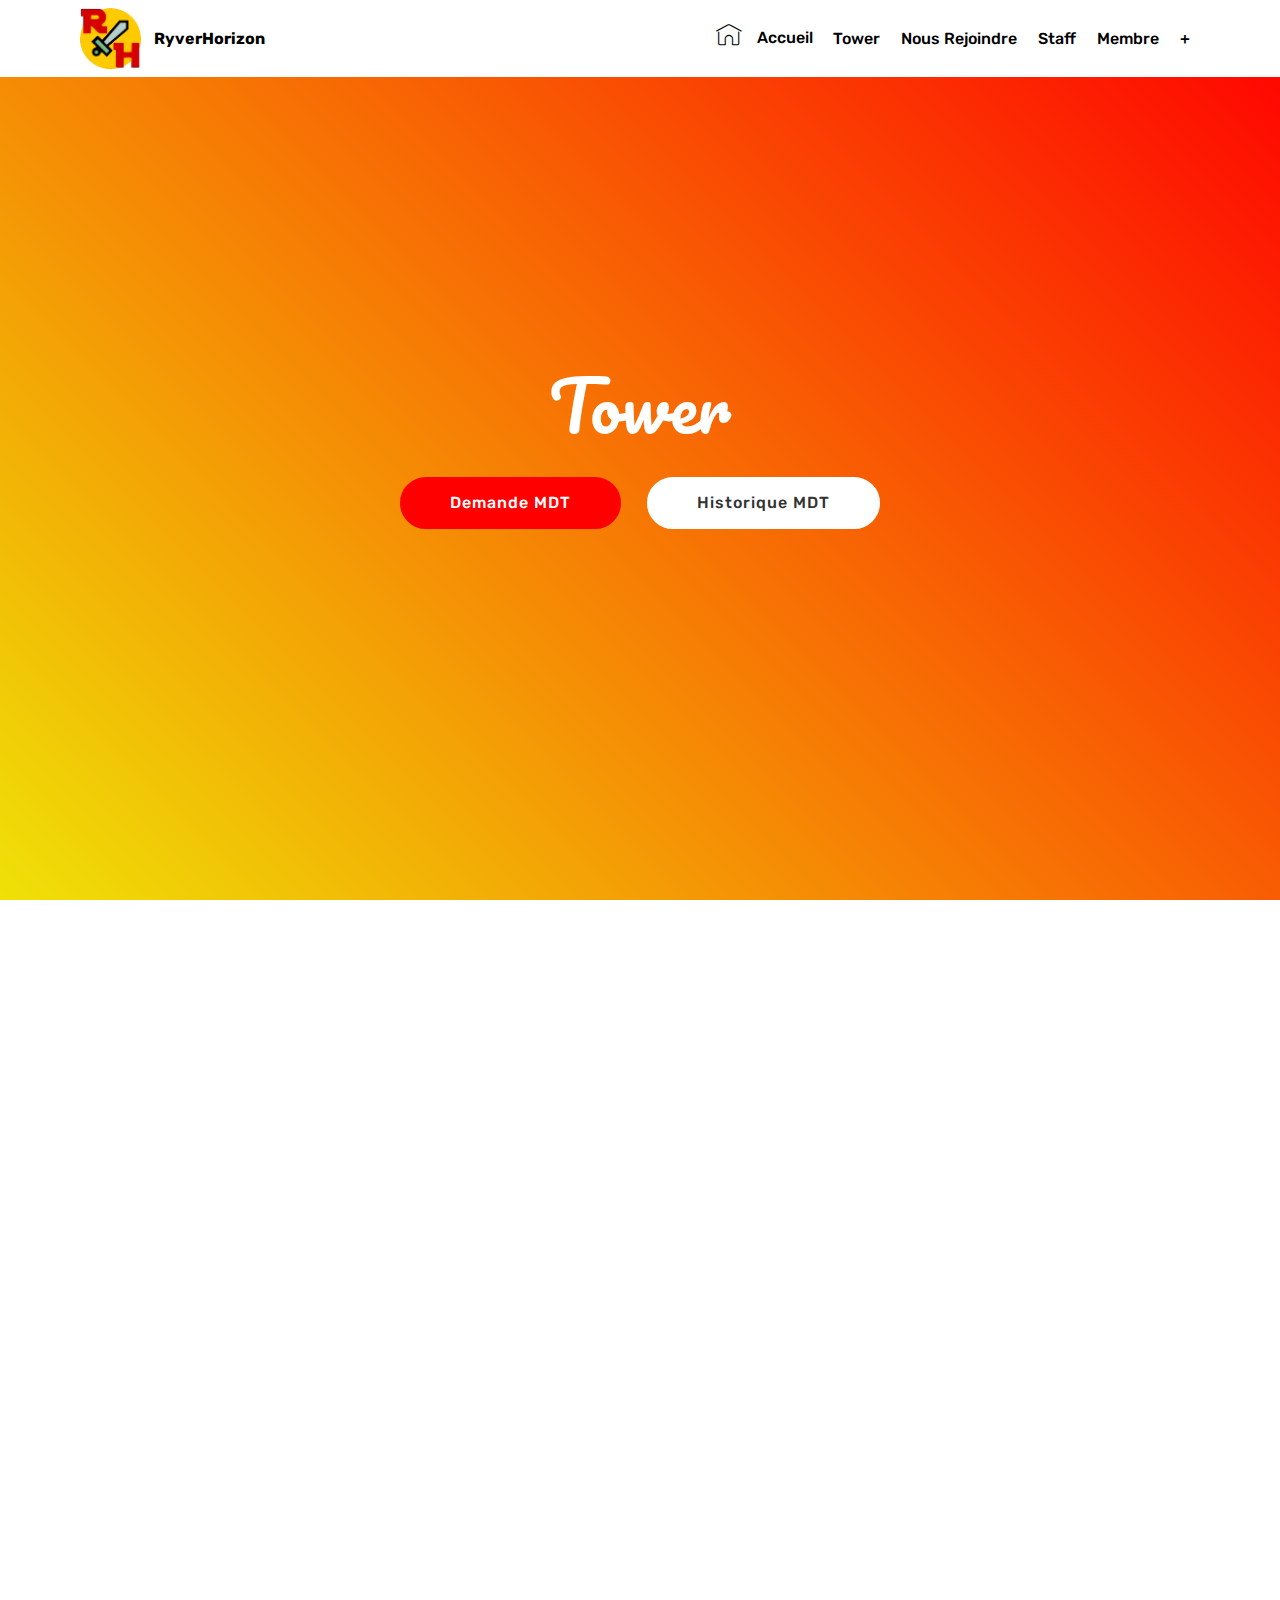
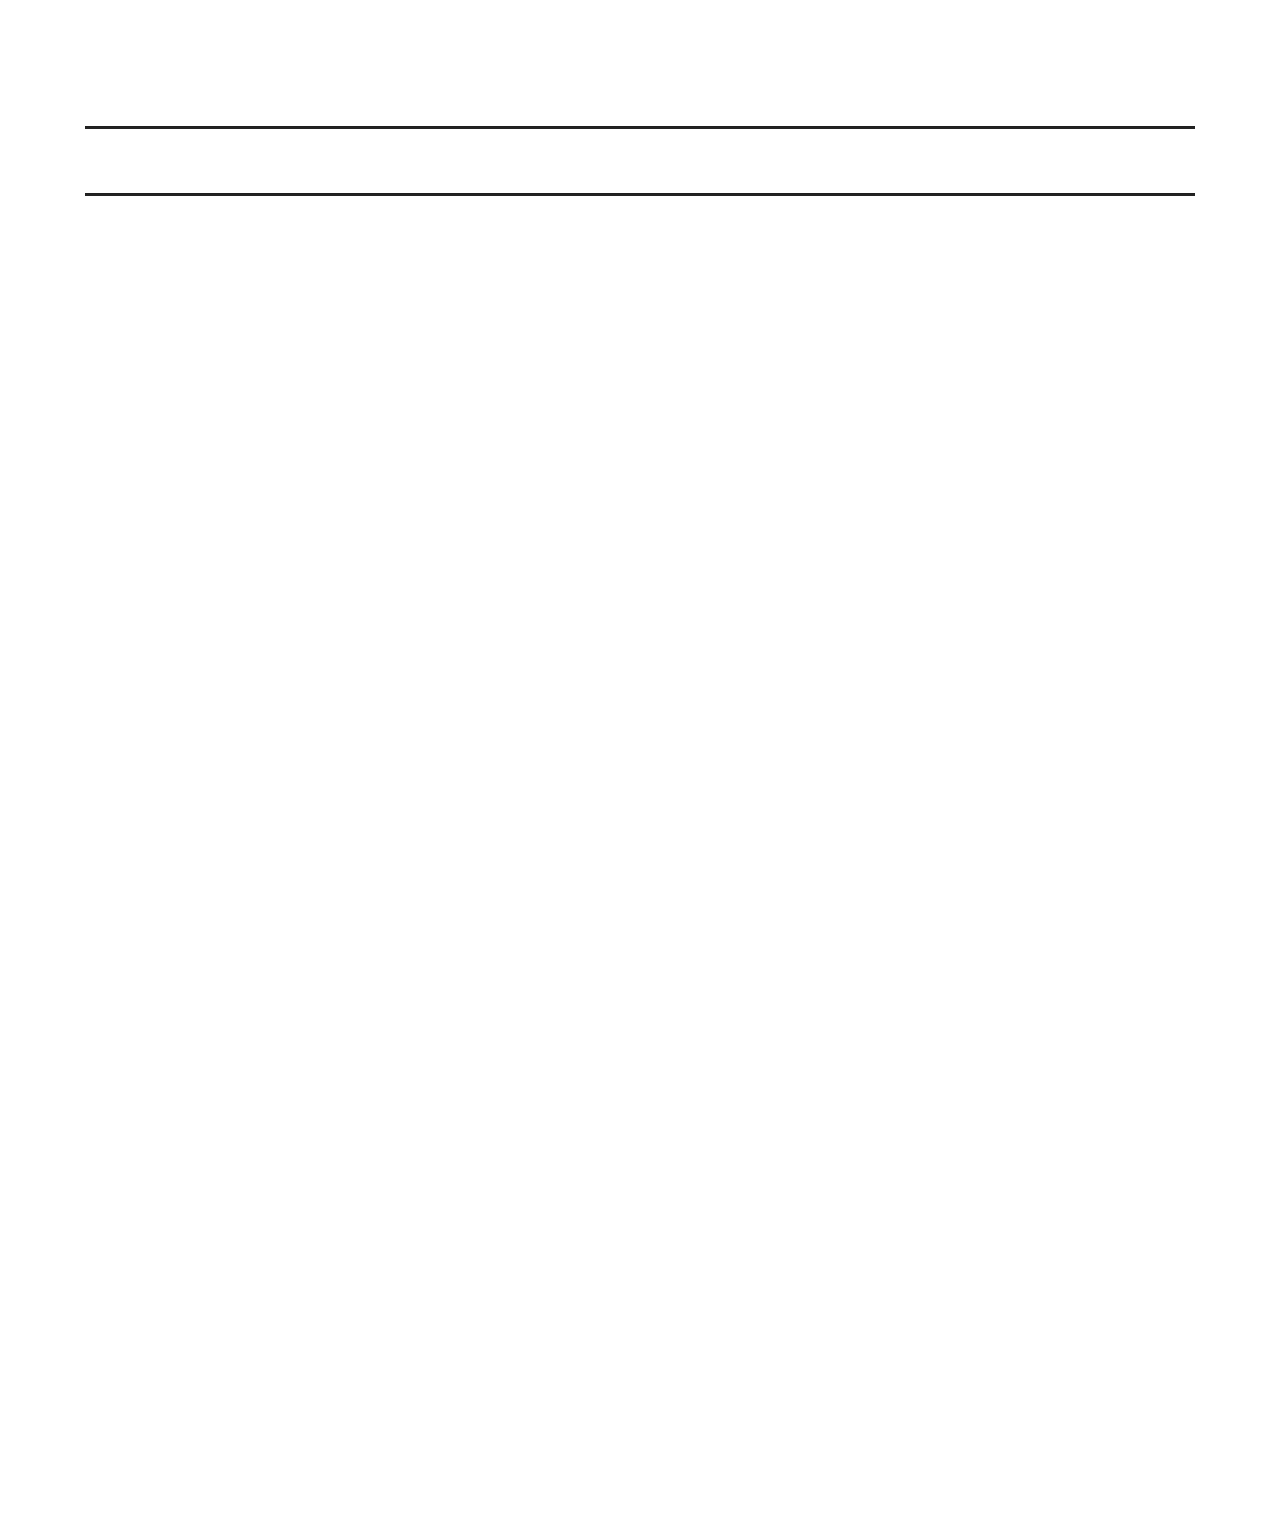
<file: tower.html>
<!DOCTYPE html>
<html >
<head>
  <!-- Site made with Mobirise Website Builder v4.5.2, https://mobirise.com -->
  <meta charset="UTF-8">
  <meta http-equiv="X-UA-Compatible" content="IE=edge">
  <meta name="generator" content="Mobirise v4.5.2, mobirise.com">
  <meta name="viewport" content="width=device-width, initial-scale=1, minimum-scale=1">
  <link rel="shortcut icon" href="assets/images/sans-titre-1-500x500.png" type="image/x-icon">
  <meta name="description" content="">
  <title>Tower</title>
  <link rel="stylesheet" href="assets/web/assets/mobirise-icons/mobirise-icons.css">
  <link rel="stylesheet" href="assets/tether/tether.min.css">
  <link rel="stylesheet" href="assets/bootstrap/css/bootstrap.min.css">
  <link rel="stylesheet" href="assets/bootstrap/css/bootstrap-grid.min.css">
  <link rel="stylesheet" href="assets/bootstrap/css/bootstrap-reboot.min.css">
  <link rel="stylesheet" href="assets/dropdown/css/style.css">
  <link rel="stylesheet" href="assets/datatables/data-tables.bootstrap4.min.css">
  <link rel="stylesheet" href="assets/animatecss/animate.min.css">
  <link rel="stylesheet" href="assets/theme/css/style.css">
  <link rel="stylesheet" href="assets/mobirise/css/mbr-additional.css" type="text/css">
  
  
  
</head>
<body>
<section class="menu cid-qFGXJIPzD8" once="menu" id="menu1-30" data-rv-view="1438">

    

    <nav class="navbar navbar-expand beta-menu navbar-dropdown align-items-center navbar-fixed-top navbar-toggleable-sm">
        <button class="navbar-toggler navbar-toggler-right" type="button" data-toggle="collapse" data-target="#navbarSupportedContent" aria-controls="navbarSupportedContent" aria-expanded="false" aria-label="Toggle navigation">
            <div class="hamburger">
                <span></span>
                <span></span>
                <span></span>
                <span></span>
            </div>
        </button>
        <div class="menu-logo">
            <div class="navbar-brand">
                <span class="navbar-logo">
                    <a href="index.html">
                         <img src="assets/images/sans-titre-1-500x500.png" alt="Mobirise" title="" media-simple="true" style="height: 3.8rem;">
                    </a>
                </span>
                <span class="navbar-caption-wrap"><a class="navbar-caption text-black display-4" href="index.html">
                        RyverHorizon</a></span>
            </div>
        </div>
        <div class="collapse navbar-collapse" id="navbarSupportedContent">
            <ul class="navbar-nav nav-dropdown nav-right" data-app-modern-menu="true"><li class="nav-item">
                    <a class="nav-link link text-black display-4" href="index.html#header5-0"><span class="mbri-home mbr-iconfont mbr-iconfont-btn"></span>
                        Accueil</a>
                </li><li class="nav-item">
                    <a class="nav-link link text-black display-4" href="tower.html#footer6-8">
                        
                        Tower</a>
                </li>
                <li class="nav-item"><a class="nav-link link text-black display-4" href="nous-rejoindre.html#header5-17">
                        
                        Nous Rejoindre</a></li><li class="nav-item"><a class="nav-link link text-black display-4" href="staff.html#testimonials4-15">
                        
                        Staff</a></li><li class="nav-item"><a class="nav-link link text-black display-4" href="membre.html#table1-1a">Membre</a></li><li class="nav-item"><a class="nav-link link text-black display-4" href="question.html#form1-13">+</a></li></ul>
            
        </div>
    </nav>
</section>

<section class="engine"><a href="https://mobirise.co/a">website builder</a></section><section class="header5 cid-qDoJmk7cgC mbr-fullscreen" id="header5-v" data-rv-view="1440">

    

    
    <div class="container">
        <div class="row justify-content-center">
            <div class="mbr-white col-md-10">
                <h1 class="mbr-section-title align-center pb-3 mbr-fonts-style display-1">Tower</h1>
                
                <div class="mbr-section-btn align-center"><a class="btn btn-md btn-danger display-4" href="tower.html#form1-b">Demande MDT</a>
                        <a class="btn btn-md btn-white display-4" href="tower.html#table1-x">Historique MDT</a></div>
            </div>
        </div>
    </div>

    
</section>

<section class="mbr-section form1 cid-qDlm5jXzxv" id="form1-b" data-rv-view="1443">

    

    
    <div class="container">
        <div class="row justify-content-center">
            <div class="title col-12 col-lg-8">
                <h2 class="mbr-section-title align-center pb-3 mbr-fonts-style display-1">
                    Faire une demande de MDT</h2>
                
            </div>
        </div>
    </div>
    <div class="container">
        <div class="row justify-content-center">
            <div class="media-container-column col-lg-8" data-form-type="formoid">
                    <div data-form-alert="" hidden="">Demande envoyée !</div>
            
                    <form class="mbr-form" action="https://mobirise.com/" method="post" data-form-title="Mobirise Form"><input type="hidden" data-form-email="true" value="0cP9duyR6KIsUKpO8Tf+xqHw+i91rYxKxBUlU8u6hEvrtCtGdMr+PJRFuOYTVNjQ+Qw5pOf+KPPI/I5GzDFSYpGq6TW0vYDATqMJCfUsy19a+KbkKyGmlkeejNyH1Efj">
                        <div class="row row-sm-offset">
                            <div class="col-md-4 multi-horizontal" data-for="name">
                                <div class="form-group">
                                    <label class="form-control-label mbr-fonts-style display-7" for="name-form1-b">Nom de la Team* :</label>
                                    <input type="text" class="form-control" name="name" data-form-field="Name" required="" placeholder="TOWER [RyverHorizon]" id="name-form1-b">
                                </div>
                            </div>
                            <div class="col-md-4 multi-horizontal" data-for="email">
                                <div class="form-group">
                                    <label class="form-control-label mbr-fonts-style display-7" for="email-form1-b">Email :</label>
                                    <input type="email" class="form-control" name="email" data-form-field="Email" required="" placeholder="e-Mail de la Team" id="email-form1-b">
                                </div>
                            </div>
                            
                        </div>
                        <div class="form-group" data-for="message">
                            <label class="form-control-label mbr-fonts-style display-7" for="message-form1-b">Informations suplémentaires :</label>
                            <textarea type="text" class="form-control" name="message" rows="7" data-form-field="Message" id="message-form1-b"></textarea>
                        </div>
            
                        <span class="input-group-btn"><button href="" type="submit" class="btn btn-form btn-danger display-4">Envoyé</button></span>
                    </form>
            </div>
        </div>
    </div>
</section>

<section class="mbr-section article content10 cid-qDlyK0iPep" id="content10-e" data-rv-view="1446">
    
     

    <div class="container">
        <div class="inner-container" style="width: 100%;">
            <hr class="line" style="width: 100%;">
            <div class="section-text align-center mbr-white mbr-fonts-style display-5"></div>
            <hr class="line" style="width: 100%;">
        </div>
    </div>
</section>

<section class="section-table cid-qDw54qLwgM" id="table1-x" data-rv-view="1448">

  
  
  <div class="container container-table">
      <h2 class="mbr-section-title mbr-fonts-style align-center pb-3 display-1">MDT de la RyverHorizon Tower</h2>
      
      <div class="table-wrapper">
        <div class="container">
          <div class="row search">
            <div class="col-md-6"></div>
            <div class="col-md-6">
                <div class="dataTables_filter">
                  <label class="searchInfo mbr-fonts-style display-7">Rechercher :</label>
                  <input class="form-control input-sm" disabled="">
                </div>
            </div>
          </div>
        </div>

        <div class="container scroll">
          <table class="table isSearch" cellspacing="0">
            <thead>
              <tr class="table-heads ">
                  
                  
                  
                  
              <th class="head-item mbr-fonts-style display-7">
                      Team</th><th class="head-item mbr-fonts-style display-7"></th><th class="head-item mbr-fonts-style display-7">Team</th><th class="head-item mbr-fonts-style display-7">Issue</th><th class="head-item mbr-fonts-style display-7">Manche 1</th><th class="head-item mbr-fonts-style display-7">Manche 2</th><th class="head-item mbr-fonts-style display-7">Manche 3</th><th class="head-item mbr-fonts-style display-7">Date</th><th class="head-item mbr-fonts-style display-7">Heure**</th><th class="head-item mbr-fonts-style display-7">Serveur</th></tr>
            </thead>

            <tbody>
              
              
              
              
            <tr> 
                
                
                
                
              <td class="body-item mbr-fonts-style display-7">RyverHorizon</td><td class="body-item mbr-fonts-style display-7">VS</td><td class="body-item mbr-fonts-style display-7">neggiesword</td><td class="body-item mbr-fonts-style display-7"><strong>Victoire</strong></td><td class="body-item mbr-fonts-style display-7">10-00</td><td class="body-item mbr-fonts-style display-7">X</td><td class="body-item mbr-fonts-style display-7">X</td><td class="body-item mbr-fonts-style display-7">20/10/17</td><td class="body-item mbr-fonts-style display-7">20h00</td><td class="body-item mbr-fonts-style display-7">BadBlock</td></tr><tr> 
                
                
                
                
              <td class="body-item mbr-fonts-style display-7">RVH1</td><td class="body-item mbr-fonts-style display-7">VS</td><td class="body-item mbr-fonts-style display-7">TFS</td><td class="body-item mbr-fonts-style display-7"><strong>Victoire</strong></td><td class="body-item mbr-fonts-style display-7">10-00</td><td class="body-item mbr-fonts-style display-7">X</td><td class="body-item mbr-fonts-style display-7">X</td><td class="body-item mbr-fonts-style display-7">26/10/17</td><td class="body-item mbr-fonts-style display-7">14h30</td><td class="body-item mbr-fonts-style display-7">Gardenss</td></tr><tr> 
                
                
                
                
              <td class="body-item mbr-fonts-style display-7">RVH2</td><td class="body-item mbr-fonts-style display-7">VS</td><td class="body-item mbr-fonts-style display-7">neggiesword</td><td class="body-item mbr-fonts-style display-7"><strong>Forfait</strong></td><td class="body-item mbr-fonts-style display-7">X</td><td class="body-item mbr-fonts-style display-7">X</td><td class="body-item mbr-fonts-style display-7">X</td><td class="body-item mbr-fonts-style display-7">26/10/17</td><td class="body-item mbr-fonts-style display-7">20h00</td><td class="body-item mbr-fonts-style display-7">Gardenss</td></tr><tr> 
                
                
                
                
              <td class="body-item mbr-fonts-style display-7">RVH1</td><td class="body-item mbr-fonts-style display-7">VS</td><td class="body-item mbr-fonts-style display-7">BubbleFire</td><td class="body-item mbr-fonts-style display-7"><strong>Victoire</strong></td><td class="body-item mbr-fonts-style display-7">06-00</td><td class="body-item mbr-fonts-style display-7">X</td><td class="body-item mbr-fonts-style display-7">X</td><td class="body-item mbr-fonts-style display-7">27/10/17</td><td class="body-item mbr-fonts-style display-7">14h00</td><td class="body-item mbr-fonts-style display-7">Gardenss</td></tr><tr> 
                
                
                
                
              <td class="body-item mbr-fonts-style display-7">RVH2</td><td class="body-item mbr-fonts-style display-7">VS</td><td class="body-item mbr-fonts-style display-7">DarkMonkey3</td><td class="body-item mbr-fonts-style display-7"><strong>Défaite</strong></td><td class="body-item mbr-fonts-style display-7">00-10</td><td class="body-item mbr-fonts-style display-7">X</td><td class="body-item mbr-fonts-style display-7">X</td><td class="body-item mbr-fonts-style display-7">27/10/17</td><td class="body-item mbr-fonts-style display-7">16h00</td><td class="body-item mbr-fonts-style display-7">Gardenss</td></tr><tr> 
                
                
                
                
              <td class="body-item mbr-fonts-style display-7">RVH1</td><td class="body-item mbr-fonts-style display-7">VS</td><td class="body-item mbr-fonts-style display-7">DarkMonkey2</td><td class="body-item mbr-fonts-style display-7"><strong>Défaite</strong></td><td class="body-item mbr-fonts-style display-7">00-00</td><td class="body-item mbr-fonts-style display-7">X</td><td class="body-item mbr-fonts-style display-7">X</td><td class="body-item mbr-fonts-style display-7">28/10/17</td><td class="body-item mbr-fonts-style display-7">14h00</td><td class="body-item mbr-fonts-style display-7">Gardenss</td></tr><tr> 
                
                
                
                
              <td class="body-item mbr-fonts-style display-7">RVH2</td><td class="body-item mbr-fonts-style display-7">VS</td><td class="body-item mbr-fonts-style display-7">WhiteWind</td><td class="body-item mbr-fonts-style display-7"><strong>Défaite</strong></td><td class="body-item mbr-fonts-style display-7">10-00</td><td class="body-item mbr-fonts-style display-7">01-10</td><td class="body-item mbr-fonts-style display-7">00-10</td><td class="body-item mbr-fonts-style display-7">01/10/17</td><td class="body-item mbr-fonts-style display-7">15h00</td><td class="body-item mbr-fonts-style display-7">Gardenss</td></tr><tr> 
                
                
                
                
              <td class="body-item mbr-fonts-style display-7">RVH1</td><td class="body-item mbr-fonts-style display-7">VS</td><td class="body-item mbr-fonts-style display-7">LesMichtoins</td><td class="body-item mbr-fonts-style display-7"><strong>Forfait</strong></td><td class="body-item mbr-fonts-style display-7">10-00</td><td class="body-item mbr-fonts-style display-7">10-00</td><td class="body-item mbr-fonts-style display-7">X</td><td class="body-item mbr-fonts-style display-7">02/10/17</td><td class="body-item mbr-fonts-style display-7">15h00</td><td class="body-item mbr-fonts-style display-7">Gardenss</td></tr><tr> 
                
                
                
                
              <td class="body-item mbr-fonts-style display-7">RVH1</td><td class="body-item mbr-fonts-style display-7">VS</td><td class="body-item mbr-fonts-style display-7">DarkMonkey3</td><td class="body-item mbr-fonts-style display-7"><strong>Victoire</strong></td><td class="body-item mbr-fonts-style display-7">10-00</td><td class="body-item mbr-fonts-style display-7">10-00</td><td class="body-item mbr-fonts-style display-7">X</td><td class="body-item mbr-fonts-style display-7">03/10/17</td><td class="body-item mbr-fonts-style display-7">15h00</td><td class="body-item mbr-fonts-style display-7">Gardenss</td></tr><tr> 
                
                
                
                
              <td class="body-item mbr-fonts-style display-7">RVH1</td><td class="body-item mbr-fonts-style display-7">VS</td><td class="body-item mbr-fonts-style display-7">Grand_Galop</td><td class="body-item mbr-fonts-style display-7"><strong>Défaite</strong></td><td class="body-item mbr-fonts-style display-7">01-00</td><td class="body-item mbr-fonts-style display-7">00-10</td><td class="body-item mbr-fonts-style display-7">00-10</td><td class="body-item mbr-fonts-style display-7">04/10/17</td><td class="body-item mbr-fonts-style display-7">15h00</td><td class="body-item mbr-fonts-style display-7">Gardenss</td></tr><tr> 
                
                
                
                
              <td class="body-item mbr-fonts-style display-7">RyverHorizon</td><td class="body-item mbr-fonts-style display-7">VS</td><td class="body-item mbr-fonts-style display-7">Thunder</td><td class="body-item mbr-fonts-style display-7"><strong>Défaite</strong></td><td class="body-item mbr-fonts-style display-7">10-05</td><td class="body-item mbr-fonts-style display-7">04-10</td><td class="body-item mbr-fonts-style display-7">00-10</td><td class="body-item mbr-fonts-style display-7">19/11/17</td><td class="body-item mbr-fonts-style display-7">15h00</td><td class="body-item mbr-fonts-style display-7">Gardenss</td></tr><tr> 
                
                
                
                
              <td class="body-item mbr-fonts-style display-7">RyverHorizon</td><td class="body-item mbr-fonts-style display-7">VS</td><td class="body-item mbr-fonts-style display-7">HK</td><td class="body-item mbr-fonts-style display-7"><strong>Victoire</strong></td><td class="body-item mbr-fonts-style display-7">10-00</td><td class="body-item mbr-fonts-style display-7">10-00</td><td class="body-item mbr-fonts-style display-7">10-01</td><td class="body-item mbr-fonts-style display-7">19/11/17</td><td class="body-item mbr-fonts-style display-7">16h00</td><td class="body-item mbr-fonts-style display-7">Gardenss</td></tr><tr> 
                
                
                
                
              <td class="body-item mbr-fonts-style display-7">RyverHorizon</td><td class="body-item mbr-fonts-style display-7">VS</td><td class="body-item mbr-fonts-style display-7">WhiteWind</td><td class="body-item mbr-fonts-style display-7"><strong>Victoire</strong></td><td class="body-item mbr-fonts-style display-7">10-07</td><td class="body-item mbr-fonts-style display-7">X</td><td class="body-item mbr-fonts-style display-7">X</td><td class="body-item mbr-fonts-style display-7">03/12/17</td><td class="body-item mbr-fonts-style display-7">15h30</td><td class="body-item mbr-fonts-style display-7">Gardenss</td></tr><tr> 
                
                
                
                
              <td class="body-item mbr-fonts-style display-7">RyverHorizon</td><td class="body-item mbr-fonts-style display-7">VS</td><td class="body-item mbr-fonts-style display-7">HK</td><td class="body-item mbr-fonts-style display-7"><strong>Victoire</strong></td><td class="body-item mbr-fonts-style display-7">10-00</td><td class="body-item mbr-fonts-style display-7">10-00</td><td class="body-item mbr-fonts-style display-7">X</td><td class="body-item mbr-fonts-style display-7">09/12/17</td><td class="body-item mbr-fonts-style display-7">15h00</td><td class="body-item mbr-fonts-style display-7">Gardenss</td></tr><tr> 
                
                
                
                
              <td class="body-item mbr-fonts-style display-7">RyverHorizon</td><td class="body-item mbr-fonts-style display-7">VS</td><td class="body-item mbr-fonts-style display-7">Grand_Galop</td><td class="body-item mbr-fonts-style display-7"><strong>Égalité</strong></td><td class="body-item mbr-fonts-style display-7">02-02</td><td class="body-item mbr-fonts-style display-7">X</td><td class="body-item mbr-fonts-style display-7">X</td><td class="body-item mbr-fonts-style display-7">10/12/17</td><td class="body-item mbr-fonts-style display-7">15h00</td><td class="body-item mbr-fonts-style display-7">Gardenss</td></tr><tr> 
                
                
                
                
              <td class="body-item mbr-fonts-style display-7">RyverHorizon</td><td class="body-item mbr-fonts-style display-7">VS</td><td class="body-item mbr-fonts-style display-7">Neggiesword</td><td class="body-item mbr-fonts-style display-7"><strong>Victoire</strong></td><td class="body-item mbr-fonts-style display-7">10-00</td><td class="body-item mbr-fonts-style display-7">10-00</td><td class="body-item mbr-fonts-style display-7">10-00</td><td class="body-item mbr-fonts-style display-7">15/12/17</td><td class="body-item mbr-fonts-style display-7">20h50</td><td class="body-item mbr-fonts-style display-7">Gardenss</td></tr></tbody>
          </table>
        </div>
        <div class="container table-info-container">
          <div class="row info">
            <div class="col-md-6">
              <div class="dataTables_info mbr-fonts-style display-7">
                <span class="infoBefore">Il y a&nbsp;</span>
                <span class="inactive infoRows"></span>
                <span class="infoAfter">match de teams</span>
                <span class="infoFilteredBefore">sur</span>
                <span class="inactive infoRows"></span>
                <span class="infoFilteredAfter">match de teams au total.</span>
              </div>
            </div>
            <div class="col-md-6"></div>
          </div>
        </div>
      </div>
    </div>
</section>

<section class="mbr-section content4 cid-qDw98OKXON" id="content4-11" data-rv-view="1841">

    

    <div class="container">
        <div class="media-container-row">
            <div class="title col-12 col-md-8">
                
                <h3 class="mbr-section-subtitle align-center mbr-light mbr-fonts-style display-4">* &nbsp; Pour le nom de la Team, merci de respercter l'exemple<div>** Heure Métropolitaine</div></h3>
                
            </div>
        </div>
    </div>
</section>

<section once="" class="cid-qFGXNqSidU" id="footer6-31" data-rv-view="1843">

    

    

    <div class="container">
        <div class="media-container-row align-center mbr-white">
            <div class="col-12">
                <p class="mbr-text mb-0 mbr-fonts-style display-4">
                    © Copyright 2018 RyverHorizon</p>
            </div>
        </div>
    </div>
</section>


  <script src="assets/web/assets/jquery/jquery.min.js"></script>
  <script src="assets/popper/popper.min.js"></script>
  <script src="assets/tether/tether.min.js"></script>
  <script src="assets/bootstrap/js/bootstrap.min.js"></script>
  <script src="assets/smoothscroll/smooth-scroll.js"></script>
  <script src="assets/dropdown/js/script.min.js"></script>
  <script src="assets/datatables/jquery.data-tables.min.js"></script>
  <script src="assets/datatables/data-tables.bootstrap4.min.js"></script>
  <script src="assets/viewportchecker/jquery.viewportchecker.js"></script>
  <script src="assets/touchswipe/jquery.touch-swipe.min.js"></script>
  <script src="assets/theme/js/script.js"></script>
  <script src="assets/formoid/formoid.min.js"></script>
  
  
 <div id="scrollToTop" class="scrollToTop mbr-arrow-up"><a style="text-align: center;"><i></i></a></div>
    <input name="animation" type="hidden">
  </body>
</html>
</file>
<file: assets/web/assets/mobirise-icons/mobirise-icons.css>
@font-face {
  font-family: 'MobiriseIcons';
  src:  url('mobirise-icons.eot?spat4u');
  src:  url('mobirise-icons.eot?spat4u#iefix') format('embedded-opentype'),
    url('mobirise-icons.ttf?spat4u') format('truetype'),
    url('mobirise-icons.woff?spat4u') format('woff'),
    url('mobirise-icons.svg?spat4u#MobiriseIcons') format('svg');
  font-weight: normal;
  font-style: normal;
}

[class^="mbri-"], [class*=" mbri-"] {
  /* use !important to prevent issues with browser extensions that change fonts */
  font-family: MobiriseIcons !important;
  speak: none;
  font-style: normal;
  font-weight: normal;
  font-variant: normal;
  text-transform: none;
  line-height: 1;

  /* Better Font Rendering =========== */
  -webkit-font-smoothing: antialiased;
  -moz-osx-font-smoothing: grayscale;
}

.mbri-add-submenu:before {
  content: "\e900";
}
.mbri-alert:before {
  content: "\e901";
}
.mbri-align-center:before {
  content: "\e902";
}
.mbri-align-justify:before {
  content: "\e903";
}
.mbri-align-left:before {
  content: "\e904";
}
.mbri-align-right:before {
  content: "\e905";
}
.mbri-android:before {
  content: "\e906";
}
.mbri-apple:before {
  content: "\e907";
}
.mbri-arrow-down:before {
  content: "\e908";
}
.mbri-arrow-next:before {
  content: "\e909";
}
.mbri-arrow-prev:before {
  content: "\e90a";
}
.mbri-arrow-up:before {
  content: "\e90b";
}
.mbri-bold:before {
  content: "\e90c";
}
.mbri-bookmark:before {
  content: "\e90d";
}
.mbri-bootstrap:before {
  content: "\e90e";
}
.mbri-briefcase:before {
  content: "\e90f";
}
.mbri-browse:before {
  content: "\e910";
}
.mbri-bulleted-list:before {
  content: "\e911";
}
.mbri-calendar:before {
  content: "\e912";
}
.mbri-camera:before {
  content: "\e913";
}
.mbri-cart-add:before {
  content: "\e914";
}
.mbri-cart-full:before {
  content: "\e915";
}
.mbri-cash:before {
  content: "\e916";
}
.mbri-change-style:before {
  content: "\e917";
}
.mbri-chat:before {
  content: "\e918";
}
.mbri-clock:before {
  content: "\e919";
}
.mbri-close:before {
  content: "\e91a";
}
.mbri-cloud:before {
  content: "\e91b";
}
.mbri-code:before {
  content: "\e91c";
}
.mbri-contact-form:before {
  content: "\e91d";
}
.mbri-credit-card:before {
  content: "\e91e";
}
.mbri-cursor-click:before {
  content: "\e91f";
}
.mbri-cust-feedback:before {
  content: "\e920";
}
.mbri-database:before {
  content: "\e921";
}
.mbri-delivery:before {
  content: "\e922";
}
.mbri-desktop:before {
  content: "\e923";
}
.mbri-devices:before {
  content: "\e924";
}
.mbri-down:before {
  content: "\e925";
}
.mbri-download:before {
  content: "\e989";
}
.mbri-drag-n-drop:before {
  content: "\e927";
}
.mbri-drag-n-drop2:before {
  content: "\e928";
}
.mbri-edit:before {
  content: "\e929";
}
.mbri-edit2:before {
  content: "\e92a";
}
.mbri-error:before {
  content: "\e92b";
}
.mbri-extension:before {
  content: "\e92c";
}
.mbri-features:before {
  content: "\e92d";
}
.mbri-file:before {
  content: "\e92e";
}
.mbri-flag:before {
  content: "\e92f";
}
.mbri-folder:before {
  content: "\e930";
}
.mbri-gift:before {
  content: "\e931";
}
.mbri-github:before {
  content: "\e932";
}
.mbri-globe:before {
  content: "\e933";
}
.mbri-globe-2:before {
  content: "\e934";
}
.mbri-growing-chart:before {
  content: "\e935";
}
.mbri-hearth:before {
  content: "\e936";
}
.mbri-help:before {
  content: "\e937";
}
.mbri-home:before {
  content: "\e938";
}
.mbri-hot-cup:before {
  content: "\e939";
}
.mbri-idea:before {
  content: "\e93a";
}
.mbri-image-gallery:before {
  content: "\e93b";
}
.mbri-image-slider:before {
  content: "\e93c";
}
.mbri-info:before {
  content: "\e93d";
}
.mbri-italic:before {
  content: "\e93e";
}
.mbri-key:before {
  content: "\e93f";
}
.mbri-laptop:before {
  content: "\e940";
}
.mbri-layers:before {
  content: "\e941";
}
.mbri-left-right:before {
  content: "\e942";
}
.mbri-left:before {
  content: "\e943";
}
.mbri-letter:before {
  content: "\e944";
}
.mbri-like:before {
  content: "\e945";
}
.mbri-link:before {
  content: "\e946";
}
.mbri-lock:before {
  content: "\e947";
}
.mbri-login:before {
  content: "\e948";
}
.mbri-logout:before {
  content: "\e949";
}
.mbri-magic-stick:before {
  content: "\e94a";
}
.mbri-map-pin:before {
  content: "\e94b";
}
.mbri-menu:before {
  content: "\e94c";
}
.mbri-mobile:before {
  content: "\e94d";
}
.mbri-mobile2:before {
  content: "\e94e";
}
.mbri-mobirise:before {
  content: "\e94f";
}
.mbri-more-horizontal:before {
  content: "\e950";
}
.mbri-more-vertical:before {
  content: "\e951";
}
.mbri-music:before {
  content: "\e952";
}
.mbri-new-file:before {
  content: "\e953";
}
.mbri-numbered-list:before {
  content: "\e954";
}
.mbri-opened-folder:before {
  content: "\e955";
}
.mbri-pages:before {
  content: "\e956";
}
.mbri-paper-plane:before {
  content: "\e957";
}
.mbri-paperclip:before {
  content: "\e958";
}
.mbri-photo:before {
  content: "\e959";
}
.mbri-photos:before {
  content: "\e95a";
}
.mbri-pin:before {
  content: "\e95b";
}
.mbri-play:before {
  content: "\e95c";
}
.mbri-plus:before {
  content: "\e95d";
}
.mbri-preview:before {
  content: "\e95e";
}
.mbri-print:before {
  content: "\e95f";
}
.mbri-protect:before {
  content: "\e960";
}
.mbri-question:before {
  content: "\e961";
}
.mbri-quote-left:before {
  content: "\e962";
}
.mbri-quote-right:before {
  content: "\e963";
}
.mbri-refresh:before {
  content: "\e964";
}
.mbri-responsive:before {
  content: "\e965";
}
.mbri-right:before {
  content: "\e966";
}
.mbri-rocket:before {
  content: "\e967";
}
.mbri-sad-face:before {
  content: "\e968";
}
.mbri-sale:before {
  content: "\e969";
}
.mbri-save:before {
  content: "\e96a";
}
.mbri-search:before {
  content: "\e96b";
}
.mbri-setting:before {
  content: "\e96c";
}
.mbri-setting2:before {
  content: "\e96d";
}
.mbri-setting3:before {
  content: "\e96e";
}
.mbri-share:before {
  content: "\e96f";
}
.mbri-shopping-bag:before {
  content: "\e970";
}
.mbri-shopping-basket:before {
  content: "\e971";
}
.mbri-shopping-cart:before {
  content: "\e972";
}
.mbri-sites:before {
  content: "\e973";
}
.mbri-smile-face:before {
  content: "\e974";
}
.mbri-speed:before {
  content: "\e975";
}
.mbri-star:before {
  content: "\e976";
}
.mbri-success:before {
  content: "\e977";
}
.mbri-sun:before {
  content: "\e978";
}
.mbri-sun2:before {
  content: "\e979";
}
.mbri-tablet:before {
  content: "\e97a";
}
.mbri-tablet-vertical:before {
  content: "\e97b";
}
.mbri-target:before {
  content: "\e97c";
}
.mbri-timer:before {
  content: "\e97d";
}
.mbri-to-ftp:before {
  content: "\e97e";
}
.mbri-to-local-drive:before {
  content: "\e97f";
}
.mbri-touch-swipe:before {
  content: "\e980";
}
.mbri-touch:before {
  content: "\e981";
}
.mbri-trash:before {
  content: "\e982";
}
.mbri-underline:before {
  content: "\e983";
}
.mbri-unlink:before {
  content: "\e984";
}
.mbri-unlock:before {
  content: "\e985";
}
.mbri-up-down:before {
  content: "\e986";
}
.mbri-up:before {
  content: "\e987";
}
.mbri-update:before {
  content: "\e988";
}
.mbri-upload:before {
 content: "\e926"; 
}
.mbri-user:before {
  content: "\e98a";
}
.mbri-user2:before {
  content: "\e98b";
}
.mbri-users:before {
  content: "\e98c";
}
.mbri-video:before {
  content: "\e98d";
}
.mbri-video-play:before {
  content: "\e98e";
}
.mbri-watch:before {
  content: "\e98f";
}
.mbri-website-theme:before {
  content: "\e990";
}
.mbri-wifi:before {
  content: "\e991";
}
.mbri-windows:before {
  content: "\e992";
}
.mbri-zoom-out:before {
  content: "\e993";
}
.mbri-redo:before {
  content: "\e994";
}
.mbri-undo:before {
  content: "\e995";
}
</file>
<file: assets/dropdown/css/style.css>
.navbar-dropdown {
  left: 0;
  padding: 0;
  position: absolute;
  right: 0;
  top: 0;
  transition: all 0.45s ease;
  z-index: 1030;
  background: #282828; }
  .navbar-dropdown .navbar-logo {
    margin-right: 0.8rem;
    transition: margin 0.3s ease-in-out;
    vertical-align: middle; }
    .navbar-dropdown .navbar-logo img {
      height: 3.125rem;
      transition: all 0.3s ease-in-out; }
    .navbar-dropdown .navbar-logo.mbr-iconfont {
      font-size: 3.125rem;
      line-height: 3.125rem; }
  .navbar-dropdown .navbar-caption {
    font-weight: 700;
    white-space: normal;
    vertical-align: -4px;
    line-height: 3.125rem !important; }
    .navbar-dropdown .navbar-caption, .navbar-dropdown .navbar-caption:hover {
      color: inherit;
      text-decoration: none; }
  .navbar-dropdown .mbr-iconfont + .navbar-caption {
    vertical-align: -1px; }
  .navbar-dropdown.navbar-fixed-top {
    position: fixed; }
  .navbar-dropdown .navbar-brand span {
    vertical-align: -4px; }
  .navbar-dropdown.bg-color.transparent {
    background: none; }
  .navbar-dropdown.navbar-short .navbar-brand {
    padding: 0.625rem 0; }
    .navbar-dropdown.navbar-short .navbar-brand span {
      vertical-align: -1px; }
  .navbar-dropdown.navbar-short .navbar-caption {
    line-height: 2.375rem !important;
    vertical-align: -2px; }
  .navbar-dropdown.navbar-short .navbar-logo {
    margin-right: 0.5rem; }
    .navbar-dropdown.navbar-short .navbar-logo img {
      height: 2.375rem; }
    .navbar-dropdown.navbar-short .navbar-logo.mbr-iconfont {
      font-size: 2.375rem;
      line-height: 2.375rem; }
  .navbar-dropdown.navbar-short .mbr-table-cell {
    height: 3.625rem; }
  .navbar-dropdown .navbar-close {
    left: 0.6875rem;
    position: fixed;
    top: 0.75rem;
    z-index: 1000; }
  .navbar-dropdown .hamburger-icon {
    content: "";
    display: inline-block;
    vertical-align: middle;
    width: 16px;
    -webkit-box-shadow: 0 -6px 0 1px #282828,0 0 0 1px #282828,0 6px 0 1px #282828;
    -moz-box-shadow: 0 -6px 0 1px #282828,0 0 0 1px #282828,0 6px 0 1px #282828;
    box-shadow: 0 -6px 0 1px #282828,0 0 0 1px #282828,0 6px 0 1px #282828; }

.dropdown-menu .dropdown-toggle[data-toggle="dropdown-submenu"]::after {
  border-bottom: 0.35em solid transparent;
  border-left: 0.35em solid;
  border-right: 0;
  border-top: 0.35em solid transparent;
  margin-left: 0.3rem; }

.dropdown-menu .dropdown-item:focus {
  outline: 0; }

.nav-dropdown {
  font-size: 0.75rem;
  font-weight: 500;
  height: auto !important; }
  .nav-dropdown .nav-btn {
    padding-left: 1rem; }
  .nav-dropdown .link {
    margin: .667em 1.667em;
    font-weight: 500;
    padding: 0;
    transition: color .2s ease-in-out; }
    .nav-dropdown .link.dropdown-toggle {
      margin-right: 2.583em; }
      .nav-dropdown .link.dropdown-toggle::after {
        margin-left: .25rem;
        border-top: 0.35em solid;
        border-right: 0.35em solid transparent;
        border-left: 0.35em solid transparent;
        border-bottom: 0; }
      .nav-dropdown .link.dropdown-toggle[aria-expanded="true"] {
        margin: 0;
        padding: 0.667em 3.263em  0.667em 1.667em; }
  .nav-dropdown .link::after,
  .nav-dropdown .dropdown-item::after {
    color: inherit; }
  .nav-dropdown .btn {
    font-size: 0.75rem;
    font-weight: 700;
    letter-spacing: 0;
    margin-bottom: 0;
    padding-left: 1.25rem;
    padding-right: 1.25rem; }
  .nav-dropdown .dropdown-menu {
    border-radius: 0;
    border: 0;
    left: 0;
    margin: 0;
    padding-bottom: 1.25rem;
    padding-top: 1.25rem;
    position: relative; }
  .nav-dropdown .dropdown-submenu {
    margin-left: 0.125rem;
    top: 0; }
  .nav-dropdown .dropdown-item {
    font-weight: 500;
    line-height: 2;
    padding: 0.3846em 4.615em 0.3846em 1.5385em;
    position: relative;
    transition: color .2s ease-in-out, background-color .2s ease-in-out; }
    .nav-dropdown .dropdown-item::after {
      margin-top: -0.3077em;
      position: absolute;
      right: 1.1538em;
      top: 50%; }
    .nav-dropdown .dropdown-item:focus, .nav-dropdown .dropdown-item:hover {
      background: none; }

@media (max-width: 767px) {
  .nav-dropdown.navbar-toggleable-sm {
    bottom: 0;
    display: none;
    left: 0;
    overflow-x: hidden;
    position: fixed;
    top: 0;
    transform: translateX(-100%);
    -ms-transform: translateX(-100%);
    -webkit-transform: translateX(-100%);
    width: 18.75rem;
    z-index: 999; } }
.nav-dropdown.navbar-toggleable-xl {
  bottom: 0;
  display: none;
  left: 0;
  overflow-x: hidden;
  position: fixed;
  top: 0;
  transform: translateX(-100%);
  -ms-transform: translateX(-100%);
  -webkit-transform: translateX(-100%);
  width: 18.75rem;
  z-index: 999; }

.nav-dropdown-sm {
  display: block !important;
  overflow-x: hidden;
  overflow: auto;
  padding-top: 3.875rem; }
  .nav-dropdown-sm::after {
    content: "";
    display: block;
    height: 3rem;
    width: 100%; }
  .nav-dropdown-sm.collapse.in ~ .navbar-close {
    display: block !important; }
  .nav-dropdown-sm.collapsing, .nav-dropdown-sm.collapse.in {
    transform: translateX(0);
    -ms-transform: translateX(0);
    -webkit-transform: translateX(0);
    transition: all 0.25s ease-out;
    -webkit-transition: all 0.25s ease-out;
    background: #282828; }
  .nav-dropdown-sm.collapsing[aria-expanded="false"] {
    transform: translateX(-100%);
    -ms-transform: translateX(-100%);
    -webkit-transform: translateX(-100%); }
  .nav-dropdown-sm .nav-item {
    display: block;
    margin-left: 0 !important;
    padding-left: 0; }
  .nav-dropdown-sm .link,
  .nav-dropdown-sm .dropdown-item {
    border-top: 1px dotted rgba(255, 255, 255, 0.1);
    font-size: 0.8125rem;
    line-height: 1.6;
    margin: 0 !important;
    padding: 0.875rem 2.4rem 0.875rem 1.5625rem !important;
    position: relative;
    white-space: normal; }
    .nav-dropdown-sm .link:focus, .nav-dropdown-sm .link:hover,
    .nav-dropdown-sm .dropdown-item:focus,
    .nav-dropdown-sm .dropdown-item:hover {
      background: rgba(0, 0, 0, 0.2) !important;
      color: #c0a375; }
  .nav-dropdown-sm .nav-btn {
    position: relative;
    padding: 1.5625rem 1.5625rem 0 1.5625rem; }
    .nav-dropdown-sm .nav-btn::before {
      border-top: 1px dotted rgba(255, 255, 255, 0.1);
      content: "";
      left: 0;
      position: absolute;
      top: 0;
      width: 100%; }
    .nav-dropdown-sm .nav-btn + .nav-btn {
      padding-top: 0.625rem; }
      .nav-dropdown-sm .nav-btn + .nav-btn::before {
        display: none; }
  .nav-dropdown-sm .btn {
    padding: 0.625rem 0; }
  .nav-dropdown-sm .dropdown-toggle[data-toggle="dropdown-submenu"]::after {
    margin-left: .25rem;
    border-top: 0.35em solid;
    border-right: 0.35em solid transparent;
    border-left: 0.35em solid transparent;
    border-bottom: 0; }
  .nav-dropdown-sm .dropdown-toggle[data-toggle="dropdown-submenu"][aria-expanded="true"]::after {
    border-top: 0;
    border-right: 0.35em solid transparent;
    border-left: 0.35em solid transparent;
    border-bottom: 0.35em solid; }
  .nav-dropdown-sm .dropdown-menu {
    margin: 0;
    padding: 0;
    position: relative;
    top: 0;
    left: 0;
    width: 100%;
    border: 0;
    float: none;
    border-radius: 0;
    background: none; }
  .nav-dropdown-sm .dropdown-submenu {
    left: 100%;
    margin-left: 0.125rem;
    margin-top: -1.25rem;
    top: 0; }

.navbar-toggleable-sm .nav-dropdown .dropdown-menu {
  position: absolute; }

.navbar-toggleable-sm .nav-dropdown .dropdown-submenu {
  left: 100%;
  margin-left: 0.125rem;
  margin-top: -1.25rem;
  top: 0; }

.navbar-toggleable-sm.opened .nav-dropdown .dropdown-menu {
  position: relative; }

.navbar-toggleable-sm.opened .nav-dropdown .dropdown-submenu {
  left: 0;
  margin-left: 00rem;
  margin-top: 0rem;
  top: 0; }

.is-builder .nav-dropdown.collapsing {
  transition: none !important; }

/*# sourceMappingURL=style.css.map */
</file>
<file: assets/socicon/css/styles.css>
@charset "UTF-8";

@font-face {
  font-family: "socicon";
  src:url("../fonts/socicon.eot");
  src:url("../fonts/socicon.eot?#iefix") format("embedded-opentype"),
    url("../fonts/socicon.woff") format("woff"),
    url("../fonts/socicon.ttf") format("truetype"),
    url("../fonts/socicon.svg#socicon") format("svg");
  font-weight: normal;
  font-style: normal;

}

[data-icon]:before {
  font-family: "socicon" !important;
  content: attr(data-icon);
  font-style: normal !important;
  font-weight: normal !important;
  font-variant: normal !important;
  text-transform: none !important;
  speak: none;
  line-height: 1;
  -webkit-font-smoothing: antialiased;
  -moz-osx-font-smoothing: grayscale;
}

[class^="socicon-"]:before,
[class*=" socicon-"]:before {
  font-family: "socicon" !important;
  font-style: normal !important;
  font-weight: normal !important;
  font-variant: normal !important;
  text-transform: none !important;
  speak: none;
  line-height: 1;
  -webkit-font-smoothing: antialiased;
  -moz-osx-font-smoothing: grayscale;
}

.socicon-modelmayhem:before {
  content: "\e000";
}
.socicon-mixcloud:before {
  content: "\e001";
}
.socicon-drupal:before {
  content: "\e002";
}
.socicon-swarm:before {
  content: "\e003";
}
.socicon-istock:before {
  content: "\e004";
}
.socicon-yammer:before {
  content: "\e005";
}
.socicon-ello:before {
  content: "\e006";
}
.socicon-stackoverflow:before {
  content: "\e007";
}
.socicon-persona:before {
  content: "\e008";
}
.socicon-triplej:before {
  content: "\e009";
}
.socicon-houzz:before {
  content: "\e00a";
}
.socicon-rss:before {
  content: "\e00b";
}
.socicon-paypal:before {
  content: "\e00c";
}
.socicon-odnoklassniki:before {
  content: "\e00d";
}
.socicon-airbnb:before {
  content: "\e00e";
}
.socicon-periscope:before {
  content: "\e00f";
}
.socicon-outlook:before {
  content: "\e010";
}
.socicon-coderwall:before {
  content: "\e011";
}
.socicon-tripadvisor:before {
  content: "\e012";
}
.socicon-appnet:before {
  content: "\e013";
}
.socicon-goodreads:before {
  content: "\e014";
}
.socicon-tripit:before {
  content: "\e015";
}
.socicon-lanyrd:before {
  content: "\e016";
}
.socicon-slideshare:before {
  content: "\e017";
}
.socicon-buffer:before {
  content: "\e018";
}
.socicon-disqus:before {
  content: "\e019";
}
.socicon-vkontakte:before {
  content: "\e01a";
}
.socicon-whatsapp:before {
  content: "\e01b";
}
.socicon-patreon:before {
  content: "\e01c";
}
.socicon-storehouse:before {
  content: "\e01d";
}
.socicon-pocket:before {
  content: "\e01e";
}
.socicon-mail:before {
  content: "\e01f";
}
.socicon-blogger:before {
  content: "\e020";
}
.socicon-technorati:before {
  content: "\e021";
}
.socicon-reddit:before {
  content: "\e022";
}
.socicon-dribbble:before {
  content: "\e023";
}
.socicon-stumbleupon:before {
  content: "\e024";
}
.socicon-digg:before {
  content: "\e025";
}
.socicon-envato:before {
  content: "\e026";
}
.socicon-behance:before {
  content: "\e027";
}
.socicon-delicious:before {
  content: "\e028";
}
.socicon-deviantart:before {
  content: "\e029";
}
.socicon-forrst:before {
  content: "\e02a";
}
.socicon-play:before {
  content: "\e02b";
}
.socicon-zerply:before {
  content: "\e02c";
}
.socicon-wikipedia:before {
  content: "\e02d";
}
.socicon-apple:before {
  content: "\e02e";
}
.socicon-flattr:before {
  content: "\e02f";
}
.socicon-github:before {
  content: "\e030";
}
.socicon-renren:before {
  content: "\e031";
}
.socicon-friendfeed:before {
  content: "\e032";
}
.socicon-newsvine:before {
  content: "\e033";
}
.socicon-identica:before {
  content: "\e034";
}
.socicon-bebo:before {
  content: "\e035";
}
.socicon-zynga:before {
  content: "\e036";
}
.socicon-steam:before {
  content: "\e037";
}
.socicon-xbox:before {
  content: "\e038";
}
.socicon-windows:before {
  content: "\e039";
}
.socicon-qq:before {
  content: "\e03a";
}
.socicon-douban:before {
  content: "\e03b";
}
.socicon-meetup:before {
  content: "\e03c";
}
.socicon-playstation:before {
  content: "\e03d";
}
.socicon-android:before {
  content: "\e03e";
}
.socicon-snapchat:before {
  content: "\e03f";
}
.socicon-twitter:before {
  content: "\e040";
}
.socicon-facebook:before {
  content: "\e041";
}
.socicon-googleplus:before {
  content: "\e042";
}
.socicon-pinterest:before {
  content: "\e043";
}
.socicon-foursquare:before {
  content: "\e044";
}
.socicon-yahoo:before {
  content: "\e045";
}
.socicon-skype:before {
  content: "\e046";
}
.socicon-yelp:before {
  content: "\e047";
}
.socicon-feedburner:before {
  content: "\e048";
}
.socicon-linkedin:before {
  content: "\e049";
}
.socicon-viadeo:before {
  content: "\e04a";
}
.socicon-xing:before {
  content: "\e04b";
}
.socicon-myspace:before {
  content: "\e04c";
}
.socicon-soundcloud:before {
  content: "\e04d";
}
.socicon-spotify:before {
  content: "\e04e";
}
.socicon-grooveshark:before {
  content: "\e04f";
}
.socicon-lastfm:before {
  content: "\e050";
}
.socicon-youtube:before {
  content: "\e051";
}
.socicon-vimeo:before {
  content: "\e052";
}
.socicon-dailymotion:before {
  content: "\e053";
}
.socicon-vine:before {
  content: "\e054";
}
.socicon-flickr:before {
  content: "\e055";
}
.socicon-500px:before {
  content: "\e056";
}
.socicon-wordpress:before {
  content: "\e058";
}
.socicon-tumblr:before {
  content: "\e059";
}
.socicon-twitch:before {
  content: "\e05a";
}
.socicon-8tracks:before {
  content: "\e05b";
}
.socicon-amazon:before {
  content: "\e05c";
}
.socicon-icq:before {
  content: "\e05d";
}
.socicon-smugmug:before {
  content: "\e05e";
}
.socicon-ravelry:before {
  content: "\e05f";
}
.socicon-weibo:before {
  content: "\e060";
}
.socicon-baidu:before {
  content: "\e061";
}
.socicon-angellist:before {
  content: "\e062";
}
.socicon-ebay:before {
  content: "\e063";
}
.socicon-imdb:before {
  content: "\e064";
}
.socicon-stayfriends:before {
  content: "\e065";
}
.socicon-residentadvisor:before {
  content: "\e066";
}
.socicon-google:before {
  content: "\e067";
}
.socicon-yandex:before {
  content: "\e068";
}
.socicon-sharethis:before {
  content: "\e069";
}
.socicon-bandcamp:before {
  content: "\e06a";
}
.socicon-itunes:before {
  content: "\e06b";
}
.socicon-deezer:before {
  content: "\e06c";
}
.socicon-telegram:before {
  content: "\e06e";
}
.socicon-openid:before {
  content: "\e06f";
}
.socicon-amplement:before {
  content: "\e070";
}
.socicon-viber:before {
  content: "\e071";
}
.socicon-zomato:before {
  content: "\e072";
}
.socicon-draugiem:before {
  content: "\e074";
}
.socicon-endomodo:before {
  content: "\e075";
}
.socicon-filmweb:before {
  content: "\e076";
}
.socicon-stackexchange:before {
  content: "\e077";
}
.socicon-wykop:before {
  content: "\e078";
}
.socicon-teamspeak:before {
  content: "\e079";
}
.socicon-teamviewer:before {
  content: "\e07a";
}
.socicon-ventrilo:before {
  content: "\e07b";
}
.socicon-younow:before {
  content: "\e07c";
}
.socicon-raidcall:before {
  content: "\e07d";
}
.socicon-mumble:before {
  content: "\e07e";
}
.socicon-medium:before {
  content: "\e06d";
}
.socicon-bebee:before {
  content: "\e07f";
}
.socicon-hitbox:before {
  content: "\e080";
}
.socicon-reverbnation:before {
  content: "\e081";
}
.socicon-formulr:before {
  content: "\e082";
}
.socicon-instagram:before {
  content: "\e057";
}
.socicon-battlenet:before {
  content: "\e083";
}
.socicon-chrome:before {
  content: "\e084";
}
.socicon-discord:before {
  content: "\e086";
}
.socicon-issuu:before {
  content: "\e087";
}
.socicon-macos:before {
  content: "\e088";
}
.socicon-firefox:before {
  content: "\e089";
}
.socicon-opera:before {
  content: "\e08d";
}
.socicon-keybase:before {
  content: "\e090";
}
.socicon-alliance:before {
  content: "\e091";
}
.socicon-livejournal:before {
  content: "\e092";
}
.socicon-googlephotos:before {
  content: "\e093";
}
.socicon-horde:before {
  content: "\e094";
}
.socicon-etsy:before {
  content: "\e095";
}
.socicon-zapier:before {
  content: "\e096";
}
.socicon-google-scholar:before {
  content: "\e097";
}
.socicon-researchgate:before {
  content: "\e098";
}
.socicon-wechat:before {
  content: "\e099";
}
.socicon-strava:before {
  content: "\e09a";
}
.socicon-line:before {
  content: "\e09b";
}
.socicon-lyft:before {
  content: "\e09c";
}
.socicon-uber:before {
  content: "\e09d";
}
.socicon-songkick:before {
  content: "\e09e";
}
.socicon-viewbug:before {
  content: "\e09f";
}
.socicon-googlegroups:before {
  content: "\e0a0";
}
.socicon-quora:before {
  content: "\e073";
}
.socicon-diablo:before {
  content: "\e085";
}
.socicon-blizzard:before {
  content: "\e0a1";
}
.socicon-hearthstone:before {
  content: "\e08b";
}
.socicon-heroes:before {
  content: "\e08a";
}
.socicon-overwatch:before {
  content: "\e08c";
}
.socicon-warcraft:before {
  content: "\e08e";
}
.socicon-starcraft:before {
  content: "\e08f";
}
.socicon-beam:before {
  content: "\e0a2";
}
.socicon-curse:before {
  content: "\e0a3";
}
.socicon-player:before {
  content: "\e0a4";
}
.socicon-streamjar:before {
  content: "\e0a5";
}
.socicon-nintendo:before {
  content: "\e0a6";
}
.socicon-hellocoton:before {
  content: "\e0a7";
}
</file>
<file: assets/social-feed-plugin/style.css>
.social-feed-container {
  z-index: 3;
  max-width: 600px;
  margin: 0 auto;
  position: relative;
}

.is-builder  .mbr-social-feed{
  min-height: 125px;
}
.mbr-social-feed {
  text-align: center;
  
  position: relative;
  background-size: cover;
  padding-top: 20px;
  padding-bottom: 20px;
}

.social-feed-container-loading {
  margin: 0 auto;
  display: none;
}

.is-builder .loading .social-feed-container-loading {
  display: block;
}

.social-feed-element iframe {
  width: 100%;
  height: 300px;
  text-align: center;
  margin: 0 auto;
  display: block;
}

@media (max-width: 768px) {
  .social-feed-element {
    margin-left: 0px !important;
    margin-right: 0px !important;
  }
}
</file>
<file: assets/theme/css/style.css>
/*!
 * Mobirise v4 theme (https://mobirise.com/)
 * Copyright 2017 Mobirise
 */
section {
  background-color: #eeeeee; }

section,
.container,
.container-fluid {
  position: relative;
  word-wrap: break-word; }

a.mbr-iconfont:hover {
  text-decoration: none; }

.article .lead p, .article .lead ul, .article .lead ol, .article .lead pre, .article .lead blockquote {
  margin-bottom: 0; }

a {
  font-style: normal;
  font-weight: 400;
  cursor: pointer; }
  a, a:hover {
    text-decoration: none; }

figure {
  margin-bottom: 0; }

body {
  color: #232323; }

h1, h2, h3, h4, h5, h6,
.h1, .h2, .h3, .h4, .h5, .h6,
.display-1, .display-2, .display-3, .display-4 {
  line-height: 1;
  word-break: break-word;
  word-wrap: break-word; }

b, strong {
  font-weight: bold; }

blockquote {
  padding: 10px 0 10px 20px;
  position: relative;
  border-left: 2px solid;
  border-color: #ff3366; }

input:-webkit-autofill, input:-webkit-autofill:hover, input:-webkit-autofill:focus, input:-webkit-autofill:active {
  transition-delay: 9999s;
  transition-property: background-color, color; }

textarea[type="hidden"] {
  display: none; }

body {
  position: relative; }

section {
  background-position: 50% 50%;
  background-repeat: no-repeat;
  background-size: cover; }
  section .mbr-background-video,
  section .mbr-background-video-preview {
    position: absolute;
    bottom: 0;
    left: 0;
    right: 0;
    top: 0; }

.hidden {
  visibility: hidden; }

.mbr-z-index20 {
  z-index: 20; }

/*! Base colors */
.mbr-white {
  color: #ffffff; }

.mbr-black {
  color: #000000; }

.mbr-bg-white {
  background-color: #ffffff; }

.mbr-bg-black {
  background-color: #000000; }

/*! Text-aligns */
.align-left {
  text-align: left; }

.align-center {
  text-align: center; }

.align-right {
  text-align: right; }

@media (max-width: 767px) {
  .align-left, .align-center, .align-right, .mbr-section-btn, .mbr-section-title {
    text-align: center; } }
/*! Font-weight  */
.mbr-light {
  font-weight: 300; }

.mbr-regular {
  font-weight: 400; }

.mbr-semibold {
  font-weight: 500; }

.mbr-bold {
  font-weight: 700; }

/*! Media  */
.media-size-item {
  -webkit-flex: 1 1 auto;
  -moz-flex: 1 1 auto;
  -ms-flex: 1 1 auto;
  -o-flex: 1 1 auto;
  flex: 1 1 auto; }

.media-content {
  -webkit-flex-basis: 100%;
  flex-basis: 100%; }

.media-container-row {
  display: -ms-flexbox;
  display: -webkit-flex;
  display: flex;
  -webkit-flex-direction: row;
  -ms-flex-direction: row;
  flex-direction: row;
  -webkit-flex-wrap: wrap;
  -ms-flex-wrap: wrap;
  flex-wrap: wrap;
  -webkit-justify-content: center;
  -ms-flex-pack: center;
  justify-content: center;
  -webkit-align-content: center;
  -ms-flex-line-pack: center;
  align-content: center;
  -webkit-align-items: start;
  -ms-flex-align: start;
  align-items: start; }
  .media-container-row .media-size-item {
    width: 400px; }

.media-container-column {
  display: -ms-flexbox;
  display: -webkit-flex;
  display: flex;
  -webkit-flex-direction: column;
  -ms-flex-direction: column;
  flex-direction: column;
  -webkit-flex-wrap: wrap;
  -ms-flex-wrap: wrap;
  flex-wrap: wrap;
  -webkit-justify-content: center;
  -ms-flex-pack: center;
  justify-content: center;
  -webkit-align-content: center;
  -ms-flex-line-pack: center;
  align-content: center;
  -webkit-align-items: stretch;
  -ms-flex-align: stretch;
  align-items: stretch; }
  .media-container-column > * {
    width: 100%; }

@media (min-width: 992px) {
  .media-container-row {
    -webkit-flex-wrap: nowrap;
    -ms-flex-wrap: nowrap;
    flex-wrap: nowrap; } }
figure {
  overflow: hidden; }

figure[mbr-media-size] {
  transition: width 0.1s; }

.mbr-figure img, .mbr-figure iframe {
  display: block;
  width: 100%; }

.card {
  background-color: transparent;
  border: none; }

.card-img {
  text-align: center;
  flex-shrink: 0; }

.media {
  max-width: 100%;
  margin: 0 auto; }

.mbr-figure {
  -ms-flex-item-align: center;
  -ms-grid-row-align: center;
  -webkit-align-self: center;
  align-self: center; }

.media-container > div {
  max-width: 100%; }

.mbr-figure img, .card-img img {
  width: 100%; }

@media (max-width: 991px) {
  .media-size-item {
    width: auto !important; }

  .media {
    width: auto; }

  .mbr-figure {
    width: 100% !important; } }
/*! Buttons */
.mbr-section-btn {
  margin-left: -.25rem;
  margin-right: -.25rem;
  font-size: 0; }

nav .mbr-section-btn {
  margin-left: 0rem;
  margin-right: 0rem; }

/*! Btn icon margin */
.btn .mbr-iconfont, .btn.btn-sm .mbr-iconfont {
  cursor: pointer;
  margin-right: 0.5rem; }

.btn.btn-md .mbr-iconfont, .btn.btn-md .mbr-iconfont {
  margin-right: 0.8rem; }

.mbr-regular {
  font-weight: 400; }

.mbr-semibold {
  font-weight: 500; }

.mbr-bold {
  font-weight: 700; }

[type="submit"] {
  -webkit-appearance: none; }

/*! Full-screen */
.mbr-fullscreen .mbr-overlay {
  min-height: 100vh; }

.mbr-fullscreen {
  display: flex;
  display: -webkit-flex;
  display: -moz-flex;
  display: -ms-flex;
  display: -o-flex;
  align-items: center;
  -webkit-align-items: center;
  min-height: 100vh;
  padding-top: 3rem;
  padding-bottom: 3rem; }

/*! Map */
.map {
  height: 25rem;
  position: relative; }
  .map iframe {
    width: 100%;
    height: 100%; }

/* Form */
.form-asterisk {
  font-family: initial;
  position: absolute;
  top: -2px;
  font-weight: normal; }

/*! Scroll to top arrow */
.mbr-arrow-up {
  bottom: 25px;
  right: 90px;
  position: fixed;
  text-align: right;
  z-index: 5000;
  color: #ffffff;
  font-size: 32px;
  transform: rotate(180deg);
  -webkit-transform: rotate(180deg); }

.mbr-arrow-up a {
  background: rgba(0, 0, 0, 0.2);
  border-radius: 3px;
  color: #fff;
  display: inline-block;
  height: 60px;
  width: 60px;
  outline-style: none !important;
  position: relative;
  text-decoration: none;
  transition: all .3s ease-in-out;
  cursor: pointer;
  text-align: center; }
  .mbr-arrow-up a:hover {
    background-color: rgba(0, 0, 0, 0.4); }
  .mbr-arrow-up a i {
    line-height: 60px; }

.mbr-arrow-up-icon {
  display: block;
  color: #fff; }

.mbr-arrow-up-icon::before {
  content: "\203a";
  display: inline-block;
  font-family: serif;
  font-size: 32px;
  line-height: 1;
  font-style: normal;
  position: relative;
  top: 6px;
  left: -4px;
  -webkit-transform: rotate(-90deg);
  transform: rotate(-90deg); }

/*! Arrow Down */
.mbr-arrow {
  position: absolute;
  bottom: 45px;
  left: 50%;
  width: 60px;
  height: 60px;
  cursor: pointer;
  background-color: rgba(80, 80, 80, 0.5);
  border-radius: 50%;
  -webkit-transform: translateX(-50%);
  transform: translateX(-50%); }
  .mbr-arrow > a {
    display: inline-block;
    text-decoration: none;
    outline-style: none;
    -webkit-animation: arrowdown 1.7s ease-in-out infinite;
    animation: arrowdown 1.7s ease-in-out infinite; }
    .mbr-arrow > a > i {
      position: absolute;
      top: -2px;
      left: 15px;
      font-size: 2rem; }

@keyframes arrowdown {
  0% {
    transform: translateY(0px);
    -webkit-transform: translateY(0px); }
  50% {
    transform: translateY(-5px);
    -webkit-transform: translateY(-5px); }
  100% {
    transform: translateY(0px);
    -webkit-transform: translateY(0px); } }
@-webkit-keyframes arrowdown {
  0% {
    transform: translateY(0px);
    -webkit-transform: translateY(0px); }
  50% {
    transform: translateY(-5px);
    -webkit-transform: translateY(-5px); }
  100% {
    transform: translateY(0px);
    -webkit-transform: translateY(0px); } }
@media (max-width: 500px) {
  .mbr-arrow-up {
    left: 50%;
    right: auto;
    transform: translateX(-50%) rotate(180deg);
    -webkit-transform: translateX(-50%) rotate(180deg); } }
/*Gradients animation*/
@keyframes gradient-animation {
  from {
    background-position: 0% 100%;
    animation-timing-function: ease-in-out; }
  to {
    background-position: 100% 0%;
    animation-timing-function: ease-in-out; } }
@-webkit-keyframes gradient-animation {
  from {
    background-position: 0% 100%;
    animation-timing-function: ease-in-out; }
  to {
    background-position: 100% 0%;
    animation-timing-function: ease-in-out; } }
.bg-gradient {
  background-size: 200% 200%;
  animation: gradient-animation 5s infinite alternate;
  -webkit-animation: gradient-animation 5s infinite alternate; }

.menu .navbar-brand {
  display: -webkit-flex; }
  .menu .navbar-brand span {
    display: flex;
    display: -webkit-flex; }
  .menu .navbar-brand .navbar-caption-wrap {
    display: -webkit-flex; }
  .menu .navbar-brand .navbar-logo img {
    display: -webkit-flex; }
@media (min-width: 768px) and (max-width: 991px) {
  .menu .navbar-toggleable-sm .navbar-nav {
    display: -webkit-box;
    display: -webkit-flex;
    display: -ms-flexbox; } }
@media (min-width: 992px) {
  .menu .navbar-nav.nav-dropdown {
    display: -webkit-flex; }
  .menu .navbar-toggleable-sm .navbar-collapse {
    display: -webkit-flex !important; } }

/*# sourceMappingURL=style.css.map */
.engine {
	position: absolute;
	text-indent: -2400px;
	text-align: center;
	padding: 0;
	top: 0;
	left: -2400px;
}
</file>
<file: assets/mobirise/css/mbr-additional.css>
@import url(https://fonts.googleapis.com/css?family=Pacifico:400);
@import url(https://fonts.googleapis.com/css?family=Rubik:300,300i,400,400i,500,500i,700,700i,900,900i);





body {
  font-style: normal;
  line-height: 1.5;
}
.mbr-section-title {
  font-style: normal;
  line-height: 1.2;
}
.mbr-section-subtitle {
  line-height: 1.3;
}
.mbr-text {
  font-style: normal;
  line-height: 1.6;
}
.display-1 {
  font-family: 'Pacifico', handwriting;
  font-size: 4.25rem;
}
.display-1 > .mbr-iconfont {
  font-size: 6.8rem;
}
.display-2 {
  font-family: 'Pacifico', handwriting;
  font-size: 3rem;
}
.display-2 > .mbr-iconfont {
  font-size: 4.8rem;
}
.display-4 {
  font-family: 'Rubik', sans-serif;
  font-size: 1rem;
}
.display-4 > .mbr-iconfont {
  font-size: 1.6rem;
}
.display-5 {
  font-family: 'Rubik', sans-serif;
  font-size: 1.5rem;
}
.display-5 > .mbr-iconfont {
  font-size: 2.4rem;
}
.display-7 {
  font-family: 'Rubik', sans-serif;
  font-size: 1rem;
}
.display-7 > .mbr-iconfont {
  font-size: 1.6rem;
}
/* ---- Fluid typography for mobile devices ---- */
/* 1.4 - font scale ratio ( bootstrap == 1.42857 ) */
/* 100vw - current viewport width */
/* (48 - 20)  48 == 48rem == 768px, 20 == 20rem == 320px(minimal supported viewport) */
/* 0.65 - min scale variable, may vary */
@media (max-width: 768px) {
  .display-1 {
    font-size: 3.4rem;
    font-size: calc( 2.1374999999999997rem + (4.25 - 2.1374999999999997) * ((100vw - 20rem) / (48 - 20)));
    line-height: calc( 1.4 * (2.1374999999999997rem + (4.25 - 2.1374999999999997) * ((100vw - 20rem) / (48 - 20))));
  }
  .display-2 {
    font-size: 2.4rem;
    font-size: calc( 1.7rem + (3 - 1.7) * ((100vw - 20rem) / (48 - 20)));
    line-height: calc( 1.4 * (1.7rem + (3 - 1.7) * ((100vw - 20rem) / (48 - 20))));
  }
  .display-4 {
    font-size: 0.8rem;
    font-size: calc( 1rem + (1 - 1) * ((100vw - 20rem) / (48 - 20)));
    line-height: calc( 1.4 * (1rem + (1 - 1) * ((100vw - 20rem) / (48 - 20))));
  }
  .display-5 {
    font-size: 1.2rem;
    font-size: calc( 1.175rem + (1.5 - 1.175) * ((100vw - 20rem) / (48 - 20)));
    line-height: calc( 1.4 * (1.175rem + (1.5 - 1.175) * ((100vw - 20rem) / (48 - 20))));
  }
}
/* Buttons */
.btn {
  font-weight: 500;
  border-width: 2px;
  font-style: normal;
  letter-spacing: 1px;
  margin: .4rem .8rem;
  white-space: normal;
  -webkit-transition: all 0.3s ease-in-out;
  -moz-transition: all 0.3s ease-in-out;
  transition: all 0.3s ease-in-out;
  padding: 1rem 3rem;
  border-radius: 3px;
  display: inline-flex;
  align-items: center;
  justify-content: center;
  word-break: break-word;
}
.btn-sm {
  font-weight: 500;
  letter-spacing: 1px;
  -webkit-transition: all 0.3s ease-in-out;
  -moz-transition: all 0.3s ease-in-out;
  transition: all 0.3s ease-in-out;
  padding: 0.6rem 1.5rem;
  border-radius: 3px;
}
.btn-md {
  font-weight: 500;
  letter-spacing: 1px;
  margin: .4rem .8rem !important;
  -webkit-transition: all 0.3s ease-in-out;
  -moz-transition: all 0.3s ease-in-out;
  transition: all 0.3s ease-in-out;
  padding: 1rem 3rem;
  border-radius: 3px;
}
.btn-lg {
  font-weight: 500;
  letter-spacing: 1px;
  margin: .4rem .8rem !important;
  -webkit-transition: all 0.3s ease-in-out;
  -moz-transition: all 0.3s ease-in-out;
  transition: all 0.3s ease-in-out;
  padding: 1.2rem 3.2rem;
  border-radius: 3px;
}
.bg-primary {
  background-color: #149dcc !important;
}
.bg-success {
  background-color: #f7ed4a !important;
}
.bg-info {
  background-color: #82786e !important;
}
.bg-warning {
  background-color: #879a9f !important;
}
.bg-danger {
  background-color: #ff0000 !important;
}
.btn-primary,
.btn-primary:active {
  background-color: #149dcc;
  border-color: #149dcc;
  color: #ffffff;
}
.btn-primary:hover,
.btn-primary:focus,
.btn-primary.focus,
.btn-primary.active {
  color: #ffffff;
  background-color: #0d6786;
  border-color: #0d6786;
}
.btn-primary.disabled,
.btn-primary:disabled {
  color: #ffffff !important;
  background-color: #0d6786 !important;
  border-color: #0d6786 !important;
}
.btn-secondary,
.btn-secondary:active {
  background-color: #ff3366;
  border-color: #ff3366;
  color: #ffffff;
}
.btn-secondary:hover,
.btn-secondary:focus,
.btn-secondary.focus,
.btn-secondary.active {
  color: #ffffff;
  background-color: #e50039;
  border-color: #e50039;
}
.btn-secondary.disabled,
.btn-secondary:disabled {
  color: #ffffff !important;
  background-color: #e50039 !important;
  border-color: #e50039 !important;
}
.btn-info,
.btn-info:active {
  background-color: #82786e;
  border-color: #82786e;
  color: #ffffff;
}
.btn-info:hover,
.btn-info:focus,
.btn-info.focus,
.btn-info.active {
  color: #ffffff;
  background-color: #59524b;
  border-color: #59524b;
}
.btn-info.disabled,
.btn-info:disabled {
  color: #ffffff !important;
  background-color: #59524b !important;
  border-color: #59524b !important;
}
.btn-success,
.btn-success:active {
  background-color: #f7ed4a;
  border-color: #f7ed4a;
  color: #ffffff;
}
.btn-success:hover,
.btn-success:focus,
.btn-success.focus,
.btn-success.active {
  color: #ffffff;
  background-color: #eadd0a;
  border-color: #eadd0a;
}
.btn-success.disabled,
.btn-success:disabled {
  color: #ffffff !important;
  background-color: #eadd0a !important;
  border-color: #eadd0a !important;
}
.btn-warning,
.btn-warning:active {
  background-color: #879a9f;
  border-color: #879a9f;
  color: #ffffff;
}
.btn-warning:hover,
.btn-warning:focus,
.btn-warning.focus,
.btn-warning.active {
  color: #ffffff;
  background-color: #617479;
  border-color: #617479;
}
.btn-warning.disabled,
.btn-warning:disabled {
  color: #ffffff !important;
  background-color: #617479 !important;
  border-color: #617479 !important;
}
.btn-danger,
.btn-danger:active {
  background-color: #ff0000;
  border-color: #ff0000;
  color: #ffffff;
}
.btn-danger:hover,
.btn-danger:focus,
.btn-danger.focus,
.btn-danger.active {
  color: #ffffff;
  background-color: #b30000;
  border-color: #b30000;
}
.btn-danger.disabled,
.btn-danger:disabled {
  color: #ffffff !important;
  background-color: #b30000 !important;
  border-color: #b30000 !important;
}
.btn-white {
  color: #333333 !important;
}
.btn-white,
.btn-white:active {
  background-color: #ffffff;
  border-color: #ffffff;
  color: #ffffff;
}
.btn-white:hover,
.btn-white:focus,
.btn-white.focus,
.btn-white.active {
  color: #ffffff;
  background-color: #d4d4d4;
  border-color: #d4d4d4;
}
.btn-white.disabled,
.btn-white:disabled {
  color: #ffffff !important;
  background-color: #d4d4d4 !important;
  border-color: #d4d4d4 !important;
}
.btn-black,
.btn-black:active {
  background-color: #333333;
  border-color: #333333;
  color: #ffffff;
}
.btn-black:hover,
.btn-black:focus,
.btn-black.focus,
.btn-black.active {
  color: #ffffff;
  background-color: #0d0d0d;
  border-color: #0d0d0d;
}
.btn-black.disabled,
.btn-black:disabled {
  color: #ffffff !important;
  background-color: #0d0d0d !important;
  border-color: #0d0d0d !important;
}
.btn-primary-outline,
.btn-primary-outline:active {
  background: none;
  border-color: #0b566f;
  color: #0b566f;
}
.btn-primary-outline:hover,
.btn-primary-outline:focus,
.btn-primary-outline.focus,
.btn-primary-outline.active {
  color: #ffffff;
  background-color: #149dcc;
  border-color: #149dcc;
}
.btn-primary-outline.disabled,
.btn-primary-outline:disabled {
  color: #ffffff !important;
  background-color: #149dcc !important;
  border-color: #149dcc !important;
}
.btn-secondary-outline,
.btn-secondary-outline:active {
  background: none;
  border-color: #cc0033;
  color: #cc0033;
}
.btn-secondary-outline:hover,
.btn-secondary-outline:focus,
.btn-secondary-outline.focus,
.btn-secondary-outline.active {
  color: #ffffff;
  background-color: #ff3366;
  border-color: #ff3366;
}
.btn-secondary-outline.disabled,
.btn-secondary-outline:disabled {
  color: #ffffff !important;
  background-color: #ff3366 !important;
  border-color: #ff3366 !important;
}
.btn-info-outline,
.btn-info-outline:active {
  background: none;
  border-color: #4b453f;
  color: #4b453f;
}
.btn-info-outline:hover,
.btn-info-outline:focus,
.btn-info-outline.focus,
.btn-info-outline.active {
  color: #ffffff;
  background-color: #82786e;
  border-color: #82786e;
}
.btn-info-outline.disabled,
.btn-info-outline:disabled {
  color: #ffffff !important;
  background-color: #82786e !important;
  border-color: #82786e !important;
}
.btn-success-outline,
.btn-success-outline:active {
  background: none;
  border-color: #d2c609;
  color: #d2c609;
}
.btn-success-outline:hover,
.btn-success-outline:focus,
.btn-success-outline.focus,
.btn-success-outline.active {
  color: #ffffff;
  background-color: #f7ed4a;
  border-color: #f7ed4a;
}
.btn-success-outline.disabled,
.btn-success-outline:disabled {
  color: #ffffff !important;
  background-color: #f7ed4a !important;
  border-color: #f7ed4a !important;
}
.btn-warning-outline,
.btn-warning-outline:active {
  background: none;
  border-color: #55666b;
  color: #55666b;
}
.btn-warning-outline:hover,
.btn-warning-outline:focus,
.btn-warning-outline.focus,
.btn-warning-outline.active {
  color: #ffffff;
  background-color: #879a9f;
  border-color: #879a9f;
}
.btn-warning-outline.disabled,
.btn-warning-outline:disabled {
  color: #ffffff !important;
  background-color: #879a9f !important;
  border-color: #879a9f !important;
}
.btn-danger-outline,
.btn-danger-outline:active {
  background: none;
  border-color: #990000;
  color: #990000;
}
.btn-danger-outline:hover,
.btn-danger-outline:focus,
.btn-danger-outline.focus,
.btn-danger-outline.active {
  color: #ffffff;
  background-color: #ff0000;
  border-color: #ff0000;
}
.btn-danger-outline.disabled,
.btn-danger-outline:disabled {
  color: #ffffff !important;
  background-color: #ff0000 !important;
  border-color: #ff0000 !important;
}
.btn-black-outline,
.btn-black-outline:active {
  background: none;
  border-color: #000000;
  color: #000000;
}
.btn-black-outline:hover,
.btn-black-outline:focus,
.btn-black-outline.focus,
.btn-black-outline.active {
  color: #ffffff;
  background-color: #333333;
  border-color: #333333;
}
.btn-black-outline.disabled,
.btn-black-outline:disabled {
  color: #ffffff !important;
  background-color: #333333 !important;
  border-color: #333333 !important;
}
.btn-white-outline,
.btn-white-outline:active,
.btn-white-outline.active {
  background: none;
  border-color: #ffffff;
  color: #ffffff;
}
.btn-white-outline:hover,
.btn-white-outline:focus,
.btn-white-outline.focus {
  color: #333333;
  background-color: #ffffff;
  border-color: #ffffff;
}
.text-primary {
  color: #149dcc !important;
}
.text-secondary {
  color: #ff3366 !important;
}
.text-success {
  color: #f7ed4a !important;
}
.text-info {
  color: #82786e !important;
}
.text-warning {
  color: #879a9f !important;
}
.text-danger {
  color: #ff0000 !important;
}
.text-white {
  color: #ffffff !important;
}
.text-black {
  color: #000000 !important;
}
a.text-primary:hover,
a.text-primary:focus {
  color: #0b566f !important;
}
a.text-secondary:hover,
a.text-secondary:focus {
  color: #cc0033 !important;
}
a.text-success:hover,
a.text-success:focus {
  color: #d2c609 !important;
}
a.text-info:hover,
a.text-info:focus {
  color: #4b453f !important;
}
a.text-warning:hover,
a.text-warning:focus {
  color: #55666b !important;
}
a.text-danger:hover,
a.text-danger:focus {
  color: #990000 !important;
}
a.text-white:hover,
a.text-white:focus {
  color: #b3b3b3 !important;
}
a.text-black:hover,
a.text-black:focus {
  color: #4d4d4d !important;
}
.alert-success {
  background-color: #70c770;
}
.alert-info {
  background-color: #82786e;
}
.alert-warning {
  background-color: #879a9f;
}
.alert-danger {
  background-color: #ff0000;
}
.mbr-section-btn a.btn:not(.btn-form) {
  border-radius: 100px;
}
.mbr-section-btn a.btn:not(.btn-form):hover {
  box-shadow: 0 10px 40px 0 rgba(0, 0, 0, 0.2);
}
.mbr-gallery-filter li a {
  border-radius: 100px !important;
}
.mbr-gallery-filter li.active .btn {
  background-color: #149dcc;
  border-color: #149dcc;
  color: #ffffff;
}
.mbr-gallery-filter li.active .btn:focus {
  box-shadow: none;
}
.nav-tabs .nav-link {
  border-radius: 100px !important;
}
.btn-form {
  border-radius: 0;
}
.btn-form:hover {
  cursor: pointer;
}
a,
a:hover {
  color: #149dcc;
}
.mbr-plan-header.bg-primary .mbr-plan-subtitle,
.mbr-plan-header.bg-primary .mbr-plan-price-desc {
  color: #b4e6f8;
}
.mbr-plan-header.bg-success .mbr-plan-subtitle,
.mbr-plan-header.bg-success .mbr-plan-price-desc {
  color: #ffffff;
}
.mbr-plan-header.bg-info .mbr-plan-subtitle,
.mbr-plan-header.bg-info .mbr-plan-price-desc {
  color: #beb8b2;
}
.mbr-plan-header.bg-warning .mbr-plan-subtitle,
.mbr-plan-header.bg-warning .mbr-plan-price-desc {
  color: #ced6d8;
}
.mbr-plan-header.bg-danger .mbr-plan-subtitle,
.mbr-plan-header.bg-danger .mbr-plan-price-desc {
  color: #ffcccc;
}
/* Scroll to top button*/
#scrollToTop a {
  border-radius: 100px;
}
#scrollToTop a i:before {
  content: '';
  position: absolute;
  height: 40%;
  top: 25%;
  background: #fff;
  width: 2px;
  left: calc(50% - 1px);
}
#scrollToTop a i:after {
  content: '';
  position: absolute;
  display: block;
  border-top: 2px solid #fff;
  border-right: 2px solid #fff;
  width: 40%;
  height: 40%;
  left: 30%;
  bottom: 30%;
  transform: rotate(135deg);
}
/* Others*/
.note-check a[data-value=Rubik] {
  font-style: normal;
}
.mbr-arrow a {
  color: #ffffff;
}
@media (max-width: 767px) {
  .mbr-arrow {
    display: none;
  }
}
.form-control-label {
  position: relative;
  cursor: pointer;
  margin-bottom: .357em;
  padding: 0;
}
.alert {
  color: #ffffff;
  border-radius: 0;
  border: 0;
  font-size: .875rem;
  line-height: 1.5;
  margin-bottom: 1.875rem;
  padding: 1.25rem;
  position: relative;
}
.alert.alert-form::after {
  background-color: inherit;
  bottom: -7px;
  content: "";
  display: block;
  height: 14px;
  left: 50%;
  margin-left: -7px;
  position: absolute;
  transform: rotate(45deg);
  width: 14px;
}
.form-control {
  background-color: #f5f5f5;
  box-shadow: none;
  color: #565656;
  font-family: 'Rubik', sans-serif;
  font-size: 1rem;
  line-height: 1.43;
  min-height: 3.5em;
  padding: 1.07em .5em;
}
.form-control > .mbr-iconfont {
  font-size: 1.6rem;
}
.form-control,
.form-control:focus {
  border: 1px solid #e8e8e8;
}
.form-active .form-control:invalid {
  border-color: red;
}
.mbr-overlay {
  background-color: #000;
  bottom: 0;
  left: 0;
  opacity: .5;
  position: absolute;
  right: 0;
  top: 0;
  z-index: 0;
}
blockquote {
  font-style: italic;
  padding: 10px 0 10px 20px;
  font-size: 1.09rem;
  position: relative;
  border-color: #149dcc;
  border-width: 3px;
}
ul,
ol,
pre,
blockquote {
  margin-bottom: 2.3125rem;
}
pre {
  background: #f4f4f4;
  padding: 10px 24px;
  white-space: pre-wrap;
}
.inactive {
  -webkit-user-select: none;
  -moz-user-select: none;
  -ms-user-select: none;
  user-select: none;
  pointer-events: none;
  -webkit-user-drag: none;
  user-drag: none;
}
.mbr-section__comments .row {
  justify-content: center;
}
/* Forms */
.mbr-form .btn {
  margin: .4rem 0;
}
.mbr-form .input-group-btn a.btn {
  border-radius: 100px !important;
}
.mbr-form .input-group-btn a.btn:hover {
  box-shadow: 0 10px 40px 0 rgba(0, 0, 0, 0.2);
}
.mbr-form .input-group-btn button[type="submit"] {
  border-radius: 100px !important;
  padding: 1rem 3rem;
}
.mbr-form .input-group-btn button[type="submit"]:hover {
  box-shadow: 0 10px 40px 0 rgba(0, 0, 0, 0.2);
}
.form2 .form-control {
  border-top-left-radius: 100px;
  border-bottom-left-radius: 100px;
}
.form2 .input-group-btn a.btn {
  border-top-left-radius: 0 !important;
  border-bottom-left-radius: 0 !important;
}
.form2 .input-group-btn button[type="submit"] {
  border-top-left-radius: 0 !important;
  border-bottom-left-radius: 0 !important;
}
.form3 input[type="email"] {
  border-radius: 100px !important;
}
@media (max-width: 349px) {
  .form2 input[type="email"] {
    border-radius: 100px !important;
  }
  .form2 .input-group-btn a.btn {
    border-radius: 100px !important;
  }
  .form2 .input-group-btn button[type="submit"] {
    border-radius: 100px !important;
  }
}
@media (max-width: 767px) {
  .btn {
    font-size: .75rem !important;
  }
  .btn .mbr-iconfont {
    font-size: 1rem !important;
  }
}
/* Social block */
.btn-social {
  font-size: 20px;
  border-radius: 50%;
  padding: 0;
  width: 44px;
  height: 44px;
  line-height: 44px;
  text-align: center;
  position: relative;
  border: 2px solid #c0a375;
  border-color: #149dcc;
  color: #232323;
  cursor: pointer;
}
.btn-social i {
  top: 0;
  line-height: 44px;
  width: 44px;
}
.btn-social:hover {
  color: #fff;
  background: #149dcc;
}
.btn-social + .btn {
  margin-left: .1rem;
}
/* Footer */
.mbr-footer-content li::before,
.mbr-footer .mbr-contacts li::before {
  background: #149dcc;
}
.mbr-footer-content li a:hover,
.mbr-footer .mbr-contacts li a:hover {
  color: #149dcc;
}
.footer3 input[type="email"],
.footer4 input[type="email"] {
  border-radius: 100px !important;
}
.footer3 .input-group-btn a.btn,
.footer4 .input-group-btn a.btn {
  border-radius: 100px !important;
}
.footer3 .input-group-btn button[type="submit"],
.footer4 .input-group-btn button[type="submit"] {
  border-radius: 100px !important;
}
/* Headers*/
.header13 .form-inline input[type="email"],
.header14 .form-inline input[type="email"] {
  border-radius: 100px;
}
.header13 .form-inline input[type="text"],
.header14 .form-inline input[type="text"] {
  border-radius: 100px;
}
.header13 .form-inline input[type="tel"],
.header14 .form-inline input[type="tel"] {
  border-radius: 100px;
}
.header13 .form-inline a.btn,
.header14 .form-inline a.btn {
  border-radius: 100px;
}
.header13 .form-inline button,
.header14 .form-inline button {
  border-radius: 100px !important;
}
.offset-1 {
  margin-left: 8.33333%;
}
.offset-2 {
  margin-left: 16.66667%;
}
.offset-3 {
  margin-left: 25%;
}
.offset-4 {
  margin-left: 33.33333%;
}
.offset-5 {
  margin-left: 41.66667%;
}
.offset-6 {
  margin-left: 50%;
}
.offset-7 {
  margin-left: 58.33333%;
}
.offset-8 {
  margin-left: 66.66667%;
}
.offset-9 {
  margin-left: 75%;
}
.offset-10 {
  margin-left: 83.33333%;
}
.offset-11 {
  margin-left: 91.66667%;
}
@media (min-width: 576px) {
  .offset-sm-0 {
    margin-left: 0%;
  }
  .offset-sm-1 {
    margin-left: 8.33333%;
  }
  .offset-sm-2 {
    margin-left: 16.66667%;
  }
  .offset-sm-3 {
    margin-left: 25%;
  }
  .offset-sm-4 {
    margin-left: 33.33333%;
  }
  .offset-sm-5 {
    margin-left: 41.66667%;
  }
  .offset-sm-6 {
    margin-left: 50%;
  }
  .offset-sm-7 {
    margin-left: 58.33333%;
  }
  .offset-sm-8 {
    margin-left: 66.66667%;
  }
  .offset-sm-9 {
    margin-left: 75%;
  }
  .offset-sm-10 {
    margin-left: 83.33333%;
  }
  .offset-sm-11 {
    margin-left: 91.66667%;
  }
}
@media (min-width: 768px) {
  .offset-md-0 {
    margin-left: 0%;
  }
  .offset-md-1 {
    margin-left: 8.33333%;
  }
  .offset-md-2 {
    margin-left: 16.66667%;
  }
  .offset-md-3 {
    margin-left: 25%;
  }
  .offset-md-4 {
    margin-left: 33.33333%;
  }
  .offset-md-5 {
    margin-left: 41.66667%;
  }
  .offset-md-6 {
    margin-left: 50%;
  }
  .offset-md-7 {
    margin-left: 58.33333%;
  }
  .offset-md-8 {
    margin-left: 66.66667%;
  }
  .offset-md-9 {
    margin-left: 75%;
  }
  .offset-md-10 {
    margin-left: 83.33333%;
  }
  .offset-md-11 {
    margin-left: 91.66667%;
  }
}
@media (min-width: 992px) {
  .offset-lg-0 {
    margin-left: 0%;
  }
  .offset-lg-1 {
    margin-left: 8.33333%;
  }
  .offset-lg-2 {
    margin-left: 16.66667%;
  }
  .offset-lg-3 {
    margin-left: 25%;
  }
  .offset-lg-4 {
    margin-left: 33.33333%;
  }
  .offset-lg-5 {
    margin-left: 41.66667%;
  }
  .offset-lg-6 {
    margin-left: 50%;
  }
  .offset-lg-7 {
    margin-left: 58.33333%;
  }
  .offset-lg-8 {
    margin-left: 66.66667%;
  }
  .offset-lg-9 {
    margin-left: 75%;
  }
  .offset-lg-10 {
    margin-left: 83.33333%;
  }
  .offset-lg-11 {
    margin-left: 91.66667%;
  }
}
@media (min-width: 1200px) {
  .offset-xl-0 {
    margin-left: 0%;
  }
  .offset-xl-1 {
    margin-left: 8.33333%;
  }
  .offset-xl-2 {
    margin-left: 16.66667%;
  }
  .offset-xl-3 {
    margin-left: 25%;
  }
  .offset-xl-4 {
    margin-left: 33.33333%;
  }
  .offset-xl-5 {
    margin-left: 41.66667%;
  }
  .offset-xl-6 {
    margin-left: 50%;
  }
  .offset-xl-7 {
    margin-left: 58.33333%;
  }
  .offset-xl-8 {
    margin-left: 66.66667%;
  }
  .offset-xl-9 {
    margin-left: 75%;
  }
  .offset-xl-10 {
    margin-left: 83.33333%;
  }
  .offset-xl-11 {
    margin-left: 91.66667%;
  }
}
.navbar-toggler {
  -webkit-align-self: flex-start;
  -ms-flex-item-align: start;
  align-self: flex-start;
  padding: 0.25rem 0.75rem;
  font-size: 1.25rem;
  line-height: 1;
  background: transparent;
  border: 1px solid transparent;
  -webkit-border-radius: 0.25rem;
  border-radius: 0.25rem;
}
.navbar-toggler:focus,
.navbar-toggler:hover {
  text-decoration: none;
}
.navbar-toggler-icon {
  display: inline-block;
  width: 1.5em;
  height: 1.5em;
  vertical-align: middle;
  content: "";
  background: no-repeat center center;
  -webkit-background-size: 100% 100%;
  -o-background-size: 100% 100%;
  background-size: 100% 100%;
}
.navbar-toggler-left {
  position: absolute;
  left: 1rem;
}
.navbar-toggler-right {
  position: absolute;
  right: 1rem;
}
@media (max-width: 575px) {
  .navbar-toggleable .navbar-nav .dropdown-menu {
    position: static;
    float: none;
  }
  .navbar-toggleable > .container {
    padding-right: 0;
    padding-left: 0;
  }
}
@media (min-width: 576px) {
  .navbar-toggleable {
    -webkit-box-orient: horizontal;
    -webkit-box-direction: normal;
    -webkit-flex-direction: row;
    -ms-flex-direction: row;
    flex-direction: row;
    -webkit-flex-wrap: nowrap;
    -ms-flex-wrap: nowrap;
    flex-wrap: nowrap;
    -webkit-box-align: center;
    -webkit-align-items: center;
    -ms-flex-align: center;
    align-items: center;
  }
  .navbar-toggleable .navbar-nav {
    -webkit-box-orient: horizontal;
    -webkit-box-direction: normal;
    -webkit-flex-direction: row;
    -ms-flex-direction: row;
    flex-direction: row;
  }
  .navbar-toggleable .navbar-nav .nav-link {
    padding-right: .5rem;
    padding-left: .5rem;
  }
  .navbar-toggleable > .container {
    display: -webkit-box;
    display: -webkit-flex;
    display: -ms-flexbox;
    display: flex;
    -webkit-flex-wrap: nowrap;
    -ms-flex-wrap: nowrap;
    flex-wrap: nowrap;
    -webkit-box-align: center;
    -webkit-align-items: center;
    -ms-flex-align: center;
    align-items: center;
  }
  .navbar-toggleable .navbar-collapse {
    display: -webkit-box !important;
    display: -webkit-flex !important;
    display: -ms-flexbox !important;
    display: flex !important;
    width: 100%;
  }
  .navbar-toggleable .navbar-toggler {
    display: none;
  }
}
@media (max-width: 767px) {
  .navbar-toggleable-sm .navbar-nav .dropdown-menu {
    position: static;
    float: none;
  }
  .navbar-toggleable-sm > .container {
    padding-right: 0;
    padding-left: 0;
  }
}
@media (min-width: 768px) {
  .navbar-toggleable-sm {
    -webkit-box-orient: horizontal;
    -webkit-box-direction: normal;
    -webkit-flex-direction: row;
    -ms-flex-direction: row;
    flex-direction: row;
    -webkit-flex-wrap: nowrap;
    -ms-flex-wrap: nowrap;
    flex-wrap: nowrap;
    -webkit-box-align: center;
    -webkit-align-items: center;
    -ms-flex-align: center;
    align-items: center;
  }
  .navbar-toggleable-sm .navbar-nav {
    -webkit-box-orient: horizontal;
    -webkit-box-direction: normal;
    -webkit-flex-direction: row;
    -ms-flex-direction: row;
    flex-direction: row;
  }
  .navbar-toggleable-sm .navbar-nav .nav-link {
    padding-right: .5rem;
    padding-left: .5rem;
  }
  .navbar-toggleable-sm > .container {
    display: -webkit-box;
    display: -webkit-flex;
    display: -ms-flexbox;
    display: flex;
    -webkit-flex-wrap: nowrap;
    -ms-flex-wrap: nowrap;
    flex-wrap: nowrap;
    -webkit-box-align: center;
    -webkit-align-items: center;
    -ms-flex-align: center;
    align-items: center;
  }
  .navbar-toggleable-sm .navbar-collapse {
    display: -webkit-box !important;
    display: -webkit-flex !important;
    display: -ms-flexbox !important;
    display: flex !important;
    width: 100%;
  }
  .navbar-toggleable-sm .navbar-toggler {
    display: none;
  }
}
@media (max-width: 991px) {
  .navbar-toggleable-md .navbar-nav .dropdown-menu {
    position: static;
    float: none;
  }
  .navbar-toggleable-md > .container {
    padding-right: 0;
    padding-left: 0;
  }
}
@media (min-width: 992px) {
  .navbar-toggleable-md {
    -webkit-box-orient: horizontal;
    -webkit-box-direction: normal;
    -webkit-flex-direction: row;
    -ms-flex-direction: row;
    flex-direction: row;
    -webkit-flex-wrap: nowrap;
    -ms-flex-wrap: nowrap;
    flex-wrap: nowrap;
    -webkit-box-align: center;
    -webkit-align-items: center;
    -ms-flex-align: center;
    align-items: center;
  }
  .navbar-toggleable-md .navbar-nav {
    -webkit-box-orient: horizontal;
    -webkit-box-direction: normal;
    -webkit-flex-direction: row;
    -ms-flex-direction: row;
    flex-direction: row;
  }
  .navbar-toggleable-md .navbar-nav .nav-link {
    padding-right: .5rem;
    padding-left: .5rem;
  }
  .navbar-toggleable-md > .container {
    display: -webkit-box;
    display: -webkit-flex;
    display: -ms-flexbox;
    display: flex;
    -webkit-flex-wrap: nowrap;
    -ms-flex-wrap: nowrap;
    flex-wrap: nowrap;
    -webkit-box-align: center;
    -webkit-align-items: center;
    -ms-flex-align: center;
    align-items: center;
  }
  .navbar-toggleable-md .navbar-collapse {
    display: -webkit-box !important;
    display: -webkit-flex !important;
    display: -ms-flexbox !important;
    display: flex !important;
    width: 100%;
  }
  .navbar-toggleable-md .navbar-toggler {
    display: none;
  }
}
@media (max-width: 1199px) {
  .navbar-toggleable-lg .navbar-nav .dropdown-menu {
    position: static;
    float: none;
  }
  .navbar-toggleable-lg > .container {
    padding-right: 0;
    padding-left: 0;
  }
}
@media (min-width: 1200px) {
  .navbar-toggleable-lg {
    -webkit-box-orient: horizontal;
    -webkit-box-direction: normal;
    -webkit-flex-direction: row;
    -ms-flex-direction: row;
    flex-direction: row;
    -webkit-flex-wrap: nowrap;
    -ms-flex-wrap: nowrap;
    flex-wrap: nowrap;
    -webkit-box-align: center;
    -webkit-align-items: center;
    -ms-flex-align: center;
    align-items: center;
  }
  .navbar-toggleable-lg .navbar-nav {
    -webkit-box-orient: horizontal;
    -webkit-box-direction: normal;
    -webkit-flex-direction: row;
    -ms-flex-direction: row;
    flex-direction: row;
  }
  .navbar-toggleable-lg .navbar-nav .nav-link {
    padding-right: .5rem;
    padding-left: .5rem;
  }
  .navbar-toggleable-lg > .container {
    display: -webkit-box;
    display: -webkit-flex;
    display: -ms-flexbox;
    display: flex;
    -webkit-flex-wrap: nowrap;
    -ms-flex-wrap: nowrap;
    flex-wrap: nowrap;
    -webkit-box-align: center;
    -webkit-align-items: center;
    -ms-flex-align: center;
    align-items: center;
  }
  .navbar-toggleable-lg .navbar-collapse {
    display: -webkit-box !important;
    display: -webkit-flex !important;
    display: -ms-flexbox !important;
    display: flex !important;
    width: 100%;
  }
  .navbar-toggleable-lg .navbar-toggler {
    display: none;
  }
}
.navbar-toggleable-xl {
  -webkit-box-orient: horizontal;
  -webkit-box-direction: normal;
  -webkit-flex-direction: row;
  -ms-flex-direction: row;
  flex-direction: row;
  -webkit-flex-wrap: nowrap;
  -ms-flex-wrap: nowrap;
  flex-wrap: nowrap;
  -webkit-box-align: center;
  -webkit-align-items: center;
  -ms-flex-align: center;
  align-items: center;
}
.navbar-toggleable-xl .navbar-nav .dropdown-menu {
  position: static;
  float: none;
}
.navbar-toggleable-xl > .container {
  padding-right: 0;
  padding-left: 0;
}
.navbar-toggleable-xl .navbar-nav {
  -webkit-box-orient: horizontal;
  -webkit-box-direction: normal;
  -webkit-flex-direction: row;
  -ms-flex-direction: row;
  flex-direction: row;
}
.navbar-toggleable-xl .navbar-nav .nav-link {
  padding-right: .5rem;
  padding-left: .5rem;
}
.navbar-toggleable-xl > .container {
  display: -webkit-box;
  display: -webkit-flex;
  display: -ms-flexbox;
  display: flex;
  -webkit-flex-wrap: nowrap;
  -ms-flex-wrap: nowrap;
  flex-wrap: nowrap;
  -webkit-box-align: center;
  -webkit-align-items: center;
  -ms-flex-align: center;
  align-items: center;
}
.navbar-toggleable-xl .navbar-collapse {
  display: -webkit-box !important;
  display: -webkit-flex !important;
  display: -ms-flexbox !important;
  display: flex !important;
  width: 100%;
}
.navbar-toggleable-xl .navbar-toggler {
  display: none;
}
.card-img {
  width: auto;
}
.menu .navbar.collapsed:not(.beta-menu) {
  flex-direction: column;
}
.carousel-item.active,
.carousel-item-next,
.carousel-item-prev {
  display: -webkit-box;
  display: -webkit-flex;
  display: -ms-flexbox;
  display: flex;
}
.note-air-layout .dropup .dropdown-menu,
.note-air-layout .navbar-fixed-bottom .dropdown .dropdown-menu {
  bottom: initial !important;
}
html,
body {
  height: auto;
  min-height: 100vh;
}
.cid-qFGY2gp8nU .navbar {
  padding: .5rem 0;
  background: #ffffff;
  transition: none;
  min-height: 77px;
}
.cid-qFGY2gp8nU .navbar-dropdown.bg-color.transparent.opened {
  background: #ffffff;
}
.cid-qFGY2gp8nU a {
  font-style: normal;
}
.cid-qFGY2gp8nU .nav-item span {
  padding-right: 0.4em;
  line-height: 0.5em;
  vertical-align: text-bottom;
  position: relative;
  top: -0.2em;
  text-decoration: none;
}
.cid-qFGY2gp8nU .nav-item a {
  padding: 0.7rem 0 !important;
  margin: 0rem .65rem !important;
}
.cid-qFGY2gp8nU .nav-item:focus,
.cid-qFGY2gp8nU .nav-link:focus {
  outline: none;
}
.cid-qFGY2gp8nU .btn {
  padding: 0.4rem 1.5rem;
  display: inline-flex;
  align-items: center;
}
.cid-qFGY2gp8nU .btn .mbr-iconfont {
  font-size: 1.6rem;
}
.cid-qFGY2gp8nU .menu-logo {
  margin-right: auto;
}
.cid-qFGY2gp8nU .menu-logo .navbar-brand {
  display: flex;
  margin-left: 5rem;
  padding: 0;
  transition: padding .2s;
  min-height: 3.8rem;
  align-items: center;
}
.cid-qFGY2gp8nU .menu-logo .navbar-brand .navbar-caption-wrap {
  display: -webkit-flex;
  -webkit-align-items: center;
  align-items: center;
  word-break: break-word;
  min-width: 7rem;
  margin: .3rem 0;
}
.cid-qFGY2gp8nU .menu-logo .navbar-brand .navbar-caption-wrap .navbar-caption {
  line-height: 1.2rem !important;
  padding-right: 2rem;
}
.cid-qFGY2gp8nU .menu-logo .navbar-brand .navbar-logo {
  font-size: 4rem;
  transition: font-size 0.25s;
}
.cid-qFGY2gp8nU .menu-logo .navbar-brand .navbar-logo img {
  display: flex;
}
.cid-qFGY2gp8nU .menu-logo .navbar-brand .navbar-logo .mbr-iconfont {
  transition: font-size 0.25s;
}
.cid-qFGY2gp8nU .navbar-toggleable-sm .navbar-collapse {
  justify-content: flex-end;
  -webkit-justify-content: flex-end;
  padding-right: 5rem;
  width: auto;
}
.cid-qFGY2gp8nU .navbar-toggleable-sm .navbar-collapse .navbar-nav {
  flex-wrap: wrap;
  -webkit-flex-wrap: wrap;
  padding-left: 0;
}
.cid-qFGY2gp8nU .navbar-toggleable-sm .navbar-collapse .navbar-nav .nav-item {
  -webkit-align-self: center;
  align-self: center;
}
.cid-qFGY2gp8nU .navbar-toggleable-sm .navbar-collapse .navbar-buttons {
  padding-left: 0;
  padding-bottom: 0;
}
.cid-qFGY2gp8nU .dropdown .dropdown-menu {
  background: #ffffff;
  display: none;
  position: absolute;
  min-width: 5rem;
  padding-top: 1.4rem;
  padding-bottom: 1.4rem;
  text-align: left;
}
.cid-qFGY2gp8nU .dropdown .dropdown-menu .dropdown-item {
  width: auto;
  padding: 0.235em 1.5385em 0.235em 1.5385em !important;
}
.cid-qFGY2gp8nU .dropdown .dropdown-menu .dropdown-item::after {
  right: 0.5rem;
}
.cid-qFGY2gp8nU .dropdown .dropdown-menu .dropdown-submenu {
  margin: 0;
}
.cid-qFGY2gp8nU .dropdown.open > .dropdown-menu {
  display: block;
}
.cid-qFGY2gp8nU .navbar-toggleable-sm.opened:after {
  position: absolute;
  width: 100vw;
  height: 100vh;
  content: '';
  background-color: rgba(0, 0, 0, 0.1);
  left: 0;
  bottom: 0;
  transform: translateY(100%);
  -webkit-transform: translateY(100%);
  z-index: 1000;
}
.cid-qFGY2gp8nU .navbar.navbar-short {
  min-height: 60px;
  transition: all .2s;
}
.cid-qFGY2gp8nU .navbar.navbar-short .navbar-toggler-right {
  top: 20px;
}
.cid-qFGY2gp8nU .navbar.navbar-short .navbar-logo a {
  font-size: 2.5rem !important;
  line-height: 2.5rem;
  transition: font-size 0.25s;
}
.cid-qFGY2gp8nU .navbar.navbar-short .navbar-logo a .mbr-iconfont {
  font-size: 2.5rem !important;
}
.cid-qFGY2gp8nU .navbar.navbar-short .navbar-logo a img {
  height: 3rem !important;
}
.cid-qFGY2gp8nU .navbar.navbar-short .navbar-brand {
  min-height: 3rem;
}
.cid-qFGY2gp8nU button.navbar-toggler {
  width: 31px;
  height: 18px;
  cursor: pointer;
  transition: all .2s;
  top: 1.5rem;
  right: 1rem;
}
.cid-qFGY2gp8nU button.navbar-toggler:focus {
  outline: none;
}
.cid-qFGY2gp8nU button.navbar-toggler .hamburger span {
  position: absolute;
  right: 0;
  width: 30px;
  height: 2px;
  border-right: 5px;
  background-color: #c1c1c1;
}
.cid-qFGY2gp8nU button.navbar-toggler .hamburger span:nth-child(1) {
  top: 0;
  transition: all .2s;
}
.cid-qFGY2gp8nU button.navbar-toggler .hamburger span:nth-child(2) {
  top: 8px;
  transition: all .15s;
}
.cid-qFGY2gp8nU button.navbar-toggler .hamburger span:nth-child(3) {
  top: 8px;
  transition: all .15s;
}
.cid-qFGY2gp8nU button.navbar-toggler .hamburger span:nth-child(4) {
  top: 16px;
  transition: all .2s;
}
.cid-qFGY2gp8nU nav.opened .hamburger span:nth-child(1) {
  top: 8px;
  width: 0;
  opacity: 0;
  right: 50%;
  transition: all .2s;
}
.cid-qFGY2gp8nU nav.opened .hamburger span:nth-child(2) {
  -webkit-transform: rotate(45deg);
  transform: rotate(45deg);
  transition: all .25s;
}
.cid-qFGY2gp8nU nav.opened .hamburger span:nth-child(3) {
  -webkit-transform: rotate(-45deg);
  transform: rotate(-45deg);
  transition: all .25s;
}
.cid-qFGY2gp8nU nav.opened .hamburger span:nth-child(4) {
  top: 8px;
  width: 0;
  opacity: 0;
  right: 50%;
  transition: all .2s;
}
.cid-qFGY2gp8nU .collapsed.navbar-expand {
  flex-direction: column;
}
.cid-qFGY2gp8nU .collapsed .btn {
  display: flex;
}
.cid-qFGY2gp8nU .collapsed .navbar-collapse {
  display: none !important;
  padding-right: 0 !important;
}
.cid-qFGY2gp8nU .collapsed .navbar-collapse.collapsing,
.cid-qFGY2gp8nU .collapsed .navbar-collapse.show {
  display: block !important;
}
.cid-qFGY2gp8nU .collapsed .navbar-collapse.collapsing .navbar-nav,
.cid-qFGY2gp8nU .collapsed .navbar-collapse.show .navbar-nav {
  display: block;
  text-align: center;
}
.cid-qFGY2gp8nU .collapsed .navbar-collapse.collapsing .navbar-nav .nav-item,
.cid-qFGY2gp8nU .collapsed .navbar-collapse.show .navbar-nav .nav-item {
  clear: both;
}
.cid-qFGY2gp8nU .collapsed .navbar-collapse.collapsing .navbar-nav .nav-item:last-child,
.cid-qFGY2gp8nU .collapsed .navbar-collapse.show .navbar-nav .nav-item:last-child {
  margin-bottom: 1rem;
}
.cid-qFGY2gp8nU .collapsed .navbar-collapse.collapsing .navbar-buttons,
.cid-qFGY2gp8nU .collapsed .navbar-collapse.show .navbar-buttons {
  text-align: center;
}
.cid-qFGY2gp8nU .collapsed .navbar-collapse.collapsing .navbar-buttons:last-child,
.cid-qFGY2gp8nU .collapsed .navbar-collapse.show .navbar-buttons:last-child {
  margin-bottom: 1rem;
}
.cid-qFGY2gp8nU .collapsed button.navbar-toggler {
  display: block;
}
.cid-qFGY2gp8nU .collapsed .navbar-brand {
  margin-left: 1rem !important;
}
.cid-qFGY2gp8nU .collapsed .navbar-toggleable-sm {
  flex-direction: column;
  -webkit-flex-direction: column;
}
.cid-qFGY2gp8nU .collapsed .dropdown .dropdown-menu {
  width: 100%;
  text-align: center;
  position: relative;
  opacity: 0;
  display: block;
  height: 0;
  visibility: hidden;
  padding: 0;
  transition-duration: .5s;
  transition-property: opacity,padding,height;
}
.cid-qFGY2gp8nU .collapsed .dropdown.open > .dropdown-menu {
  position: relative;
  opacity: 1;
  height: auto;
  padding: 1.4rem 0;
  visibility: visible;
}
.cid-qFGY2gp8nU .collapsed .dropdown .dropdown-submenu {
  left: 0;
  text-align: center;
  width: 100%;
}
.cid-qFGY2gp8nU .collapsed .dropdown .dropdown-toggle[data-toggle="dropdown-submenu"]::after {
  margin-top: 0;
  position: inherit;
  right: 0;
  top: 50%;
  display: inline-block;
  width: 0;
  height: 0;
  margin-left: .3em;
  vertical-align: middle;
  content: "";
  border-top: .30em solid;
  border-right: .30em solid transparent;
  border-left: .30em solid transparent;
}
@media (max-width: 991px) {
  .cid-qFGY2gp8nU .navbar-expand {
    flex-direction: column;
  }
  .cid-qFGY2gp8nU img {
    height: 3.8rem !important;
  }
  .cid-qFGY2gp8nU .btn {
    display: flex;
  }
  .cid-qFGY2gp8nU button.navbar-toggler {
    display: block;
  }
  .cid-qFGY2gp8nU .navbar-brand {
    margin-left: 1rem !important;
  }
  .cid-qFGY2gp8nU .navbar-toggleable-sm {
    flex-direction: column;
    -webkit-flex-direction: column;
  }
  .cid-qFGY2gp8nU .navbar-collapse {
    display: none !important;
    padding-right: 0 !important;
  }
  .cid-qFGY2gp8nU .navbar-collapse.collapsing,
  .cid-qFGY2gp8nU .navbar-collapse.show {
    display: block !important;
  }
  .cid-qFGY2gp8nU .navbar-collapse.collapsing .navbar-nav,
  .cid-qFGY2gp8nU .navbar-collapse.show .navbar-nav {
    display: block;
    text-align: center;
  }
  .cid-qFGY2gp8nU .navbar-collapse.collapsing .navbar-nav .nav-item,
  .cid-qFGY2gp8nU .navbar-collapse.show .navbar-nav .nav-item {
    clear: both;
  }
  .cid-qFGY2gp8nU .navbar-collapse.collapsing .navbar-nav .nav-item:last-child,
  .cid-qFGY2gp8nU .navbar-collapse.show .navbar-nav .nav-item:last-child {
    margin-bottom: 1rem;
  }
  .cid-qFGY2gp8nU .navbar-collapse.collapsing .navbar-buttons,
  .cid-qFGY2gp8nU .navbar-collapse.show .navbar-buttons {
    text-align: center;
  }
  .cid-qFGY2gp8nU .navbar-collapse.collapsing .navbar-buttons:last-child,
  .cid-qFGY2gp8nU .navbar-collapse.show .navbar-buttons:last-child {
    margin-bottom: 1rem;
  }
  .cid-qFGY2gp8nU .dropdown .dropdown-menu {
    width: 100%;
    text-align: center;
    position: relative;
    opacity: 0;
    display: block;
    height: 0;
    visibility: hidden;
    padding: 0;
    transition-duration: .5s;
    transition-property: opacity,padding,height;
  }
  .cid-qFGY2gp8nU .dropdown.open > .dropdown-menu {
    position: relative;
    opacity: 1;
    height: auto;
    padding: 1.4rem 0;
    visibility: visible;
  }
  .cid-qFGY2gp8nU .dropdown .dropdown-submenu {
    left: 0;
    text-align: center;
    width: 100%;
  }
  .cid-qFGY2gp8nU .dropdown .dropdown-toggle[data-toggle="dropdown-submenu"]::after {
    margin-top: 0;
    position: inherit;
    right: 0;
    top: 50%;
    display: inline-block;
    width: 0;
    height: 0;
    margin-left: .3em;
    vertical-align: middle;
    content: "";
    border-top: .30em solid;
    border-right: .30em solid transparent;
    border-left: .30em solid transparent;
  }
}
@media (min-width: 767px) {
  .cid-qFGY2gp8nU .menu-logo {
    flex-shrink: 0;
  }
}
.cid-qDletAglvV {
  background: linear-gradient(45deg, #efe107, #ff3000);
}
.cid-qDlBI8ZnmJ {
  padding-top: 15px;
  padding-bottom: 0px;
  background-color: #ffffff;
}
.cid-qDlBI8ZnmJ .mbr-text {
  color: #767676;
}
.cid-qDlBI8ZnmJ h4 {
  text-align: center;
}
.cid-qDlBI8ZnmJ p {
  text-align: center;
}
.cid-qDlBI8ZnmJ .card-img span {
  font-size: 96px;
  color: #149dcc;
}
.cid-qDYp4rlrtZ {
  padding-top: 30px;
  padding-bottom: 30px;
  background-color: #ffffff;
}
.cid-qDYp4rlrtZ .line {
  background-color: #232323;
  color: #232323;
  align: center;
  height: 2px;
  margin: 0 auto;
}
.cid-qDYp4rlrtZ .section-text {
  padding: 2rem 0;
}
.cid-qDYp4rlrtZ .inner-container {
  margin: 0 auto;
}
@media (max-width: 768px) {
  .cid-qDYp4rlrtZ .inner-container {
    width: 100% !important;
  }
}
.cid-qDYmjyeXd4 {
  padding-top: 30px;
  padding-bottom: 30px;
  background-color: #ffffff;
}
.cid-qDYmjyeXd4 h3 {
  text-align: center;
  font-weight: 300;
}
.cid-qDYmjyeXd4 .wrap {
  width: 150px;
  height: 150px;
  margin: 0 auto;
}
.cid-qDYmjyeXd4 .mbr-section-subtitle {
  color: #767676;
}
.cid-qDYmjyeXd4 .card {
  -webkit-flex-basis: 100%;
  flex-basis: 100%;
  word-wrap: break-word;
}
.cid-qDYmjyeXd4 ellipse {
  stroke: rgba(206, 206, 206, 0.4);
}
.cid-qDYmjyeXd4 path {
  stroke: #ff0000;
}
@media (max-width: 991px) and (min-width: 768px) {
  .cid-qDYmjyeXd4 .card {
    -webkit-flex-basis: 33%;
    flex-basis: 33%;
  }
}
.cid-qFGYGroe7s {
  padding-top: 30px;
  padding-bottom: 30px;
  background-color: #ffffff;
}
.cid-qFGYGroe7s .media-container-row .mbr-text {
  color: #020202;
}
.cid-qFGXJIPzD8 .navbar {
  padding: .5rem 0;
  background: #ffffff;
  transition: none;
  min-height: 77px;
}
.cid-qFGXJIPzD8 .navbar-dropdown.bg-color.transparent.opened {
  background: #ffffff;
}
.cid-qFGXJIPzD8 a {
  font-style: normal;
}
.cid-qFGXJIPzD8 .nav-item span {
  padding-right: 0.4em;
  line-height: 0.5em;
  vertical-align: text-bottom;
  position: relative;
  top: -0.2em;
  text-decoration: none;
}
.cid-qFGXJIPzD8 .nav-item a {
  padding: 0.7rem 0 !important;
  margin: 0rem .65rem !important;
}
.cid-qFGXJIPzD8 .nav-item:focus,
.cid-qFGXJIPzD8 .nav-link:focus {
  outline: none;
}
.cid-qFGXJIPzD8 .btn {
  padding: 0.4rem 1.5rem;
  display: inline-flex;
  align-items: center;
}
.cid-qFGXJIPzD8 .btn .mbr-iconfont {
  font-size: 1.6rem;
}
.cid-qFGXJIPzD8 .menu-logo {
  margin-right: auto;
}
.cid-qFGXJIPzD8 .menu-logo .navbar-brand {
  display: flex;
  margin-left: 5rem;
  padding: 0;
  transition: padding .2s;
  min-height: 3.8rem;
  align-items: center;
}
.cid-qFGXJIPzD8 .menu-logo .navbar-brand .navbar-caption-wrap {
  display: -webkit-flex;
  -webkit-align-items: center;
  align-items: center;
  word-break: break-word;
  min-width: 7rem;
  margin: .3rem 0;
}
.cid-qFGXJIPzD8 .menu-logo .navbar-brand .navbar-caption-wrap .navbar-caption {
  line-height: 1.2rem !important;
  padding-right: 2rem;
}
.cid-qFGXJIPzD8 .menu-logo .navbar-brand .navbar-logo {
  font-size: 4rem;
  transition: font-size 0.25s;
}
.cid-qFGXJIPzD8 .menu-logo .navbar-brand .navbar-logo img {
  display: flex;
}
.cid-qFGXJIPzD8 .menu-logo .navbar-brand .navbar-logo .mbr-iconfont {
  transition: font-size 0.25s;
}
.cid-qFGXJIPzD8 .navbar-toggleable-sm .navbar-collapse {
  justify-content: flex-end;
  -webkit-justify-content: flex-end;
  padding-right: 5rem;
  width: auto;
}
.cid-qFGXJIPzD8 .navbar-toggleable-sm .navbar-collapse .navbar-nav {
  flex-wrap: wrap;
  -webkit-flex-wrap: wrap;
  padding-left: 0;
}
.cid-qFGXJIPzD8 .navbar-toggleable-sm .navbar-collapse .navbar-nav .nav-item {
  -webkit-align-self: center;
  align-self: center;
}
.cid-qFGXJIPzD8 .navbar-toggleable-sm .navbar-collapse .navbar-buttons {
  padding-left: 0;
  padding-bottom: 0;
}
.cid-qFGXJIPzD8 .dropdown .dropdown-menu {
  background: #ffffff;
  display: none;
  position: absolute;
  min-width: 5rem;
  padding-top: 1.4rem;
  padding-bottom: 1.4rem;
  text-align: left;
}
.cid-qFGXJIPzD8 .dropdown .dropdown-menu .dropdown-item {
  width: auto;
  padding: 0.235em 1.5385em 0.235em 1.5385em !important;
}
.cid-qFGXJIPzD8 .dropdown .dropdown-menu .dropdown-item::after {
  right: 0.5rem;
}
.cid-qFGXJIPzD8 .dropdown .dropdown-menu .dropdown-submenu {
  margin: 0;
}
.cid-qFGXJIPzD8 .dropdown.open > .dropdown-menu {
  display: block;
}
.cid-qFGXJIPzD8 .navbar-toggleable-sm.opened:after {
  position: absolute;
  width: 100vw;
  height: 100vh;
  content: '';
  background-color: rgba(0, 0, 0, 0.1);
  left: 0;
  bottom: 0;
  transform: translateY(100%);
  -webkit-transform: translateY(100%);
  z-index: 1000;
}
.cid-qFGXJIPzD8 .navbar.navbar-short {
  min-height: 60px;
  transition: all .2s;
}
.cid-qFGXJIPzD8 .navbar.navbar-short .navbar-toggler-right {
  top: 20px;
}
.cid-qFGXJIPzD8 .navbar.navbar-short .navbar-logo a {
  font-size: 2.5rem !important;
  line-height: 2.5rem;
  transition: font-size 0.25s;
}
.cid-qFGXJIPzD8 .navbar.navbar-short .navbar-logo a .mbr-iconfont {
  font-size: 2.5rem !important;
}
.cid-qFGXJIPzD8 .navbar.navbar-short .navbar-logo a img {
  height: 3rem !important;
}
.cid-qFGXJIPzD8 .navbar.navbar-short .navbar-brand {
  min-height: 3rem;
}
.cid-qFGXJIPzD8 button.navbar-toggler {
  width: 31px;
  height: 18px;
  cursor: pointer;
  transition: all .2s;
  top: 1.5rem;
  right: 1rem;
}
.cid-qFGXJIPzD8 button.navbar-toggler:focus {
  outline: none;
}
.cid-qFGXJIPzD8 button.navbar-toggler .hamburger span {
  position: absolute;
  right: 0;
  width: 30px;
  height: 2px;
  border-right: 5px;
  background-color: #c1c1c1;
}
.cid-qFGXJIPzD8 button.navbar-toggler .hamburger span:nth-child(1) {
  top: 0;
  transition: all .2s;
}
.cid-qFGXJIPzD8 button.navbar-toggler .hamburger span:nth-child(2) {
  top: 8px;
  transition: all .15s;
}
.cid-qFGXJIPzD8 button.navbar-toggler .hamburger span:nth-child(3) {
  top: 8px;
  transition: all .15s;
}
.cid-qFGXJIPzD8 button.navbar-toggler .hamburger span:nth-child(4) {
  top: 16px;
  transition: all .2s;
}
.cid-qFGXJIPzD8 nav.opened .hamburger span:nth-child(1) {
  top: 8px;
  width: 0;
  opacity: 0;
  right: 50%;
  transition: all .2s;
}
.cid-qFGXJIPzD8 nav.opened .hamburger span:nth-child(2) {
  -webkit-transform: rotate(45deg);
  transform: rotate(45deg);
  transition: all .25s;
}
.cid-qFGXJIPzD8 nav.opened .hamburger span:nth-child(3) {
  -webkit-transform: rotate(-45deg);
  transform: rotate(-45deg);
  transition: all .25s;
}
.cid-qFGXJIPzD8 nav.opened .hamburger span:nth-child(4) {
  top: 8px;
  width: 0;
  opacity: 0;
  right: 50%;
  transition: all .2s;
}
.cid-qFGXJIPzD8 .collapsed.navbar-expand {
  flex-direction: column;
}
.cid-qFGXJIPzD8 .collapsed .btn {
  display: flex;
}
.cid-qFGXJIPzD8 .collapsed .navbar-collapse {
  display: none !important;
  padding-right: 0 !important;
}
.cid-qFGXJIPzD8 .collapsed .navbar-collapse.collapsing,
.cid-qFGXJIPzD8 .collapsed .navbar-collapse.show {
  display: block !important;
}
.cid-qFGXJIPzD8 .collapsed .navbar-collapse.collapsing .navbar-nav,
.cid-qFGXJIPzD8 .collapsed .navbar-collapse.show .navbar-nav {
  display: block;
  text-align: center;
}
.cid-qFGXJIPzD8 .collapsed .navbar-collapse.collapsing .navbar-nav .nav-item,
.cid-qFGXJIPzD8 .collapsed .navbar-collapse.show .navbar-nav .nav-item {
  clear: both;
}
.cid-qFGXJIPzD8 .collapsed .navbar-collapse.collapsing .navbar-nav .nav-item:last-child,
.cid-qFGXJIPzD8 .collapsed .navbar-collapse.show .navbar-nav .nav-item:last-child {
  margin-bottom: 1rem;
}
.cid-qFGXJIPzD8 .collapsed .navbar-collapse.collapsing .navbar-buttons,
.cid-qFGXJIPzD8 .collapsed .navbar-collapse.show .navbar-buttons {
  text-align: center;
}
.cid-qFGXJIPzD8 .collapsed .navbar-collapse.collapsing .navbar-buttons:last-child,
.cid-qFGXJIPzD8 .collapsed .navbar-collapse.show .navbar-buttons:last-child {
  margin-bottom: 1rem;
}
.cid-qFGXJIPzD8 .collapsed button.navbar-toggler {
  display: block;
}
.cid-qFGXJIPzD8 .collapsed .navbar-brand {
  margin-left: 1rem !important;
}
.cid-qFGXJIPzD8 .collapsed .navbar-toggleable-sm {
  flex-direction: column;
  -webkit-flex-direction: column;
}
.cid-qFGXJIPzD8 .collapsed .dropdown .dropdown-menu {
  width: 100%;
  text-align: center;
  position: relative;
  opacity: 0;
  display: block;
  height: 0;
  visibility: hidden;
  padding: 0;
  transition-duration: .5s;
  transition-property: opacity,padding,height;
}
.cid-qFGXJIPzD8 .collapsed .dropdown.open > .dropdown-menu {
  position: relative;
  opacity: 1;
  height: auto;
  padding: 1.4rem 0;
  visibility: visible;
}
.cid-qFGXJIPzD8 .collapsed .dropdown .dropdown-submenu {
  left: 0;
  text-align: center;
  width: 100%;
}
.cid-qFGXJIPzD8 .collapsed .dropdown .dropdown-toggle[data-toggle="dropdown-submenu"]::after {
  margin-top: 0;
  position: inherit;
  right: 0;
  top: 50%;
  display: inline-block;
  width: 0;
  height: 0;
  margin-left: .3em;
  vertical-align: middle;
  content: "";
  border-top: .30em solid;
  border-right: .30em solid transparent;
  border-left: .30em solid transparent;
}
@media (max-width: 991px) {
  .cid-qFGXJIPzD8 .navbar-expand {
    flex-direction: column;
  }
  .cid-qFGXJIPzD8 img {
    height: 3.8rem !important;
  }
  .cid-qFGXJIPzD8 .btn {
    display: flex;
  }
  .cid-qFGXJIPzD8 button.navbar-toggler {
    display: block;
  }
  .cid-qFGXJIPzD8 .navbar-brand {
    margin-left: 1rem !important;
  }
  .cid-qFGXJIPzD8 .navbar-toggleable-sm {
    flex-direction: column;
    -webkit-flex-direction: column;
  }
  .cid-qFGXJIPzD8 .navbar-collapse {
    display: none !important;
    padding-right: 0 !important;
  }
  .cid-qFGXJIPzD8 .navbar-collapse.collapsing,
  .cid-qFGXJIPzD8 .navbar-collapse.show {
    display: block !important;
  }
  .cid-qFGXJIPzD8 .navbar-collapse.collapsing .navbar-nav,
  .cid-qFGXJIPzD8 .navbar-collapse.show .navbar-nav {
    display: block;
    text-align: center;
  }
  .cid-qFGXJIPzD8 .navbar-collapse.collapsing .navbar-nav .nav-item,
  .cid-qFGXJIPzD8 .navbar-collapse.show .navbar-nav .nav-item {
    clear: both;
  }
  .cid-qFGXJIPzD8 .navbar-collapse.collapsing .navbar-nav .nav-item:last-child,
  .cid-qFGXJIPzD8 .navbar-collapse.show .navbar-nav .nav-item:last-child {
    margin-bottom: 1rem;
  }
  .cid-qFGXJIPzD8 .navbar-collapse.collapsing .navbar-buttons,
  .cid-qFGXJIPzD8 .navbar-collapse.show .navbar-buttons {
    text-align: center;
  }
  .cid-qFGXJIPzD8 .navbar-collapse.collapsing .navbar-buttons:last-child,
  .cid-qFGXJIPzD8 .navbar-collapse.show .navbar-buttons:last-child {
    margin-bottom: 1rem;
  }
  .cid-qFGXJIPzD8 .dropdown .dropdown-menu {
    width: 100%;
    text-align: center;
    position: relative;
    opacity: 0;
    display: block;
    height: 0;
    visibility: hidden;
    padding: 0;
    transition-duration: .5s;
    transition-property: opacity,padding,height;
  }
  .cid-qFGXJIPzD8 .dropdown.open > .dropdown-menu {
    position: relative;
    opacity: 1;
    height: auto;
    padding: 1.4rem 0;
    visibility: visible;
  }
  .cid-qFGXJIPzD8 .dropdown .dropdown-submenu {
    left: 0;
    text-align: center;
    width: 100%;
  }
  .cid-qFGXJIPzD8 .dropdown .dropdown-toggle[data-toggle="dropdown-submenu"]::after {
    margin-top: 0;
    position: inherit;
    right: 0;
    top: 50%;
    display: inline-block;
    width: 0;
    height: 0;
    margin-left: .3em;
    vertical-align: middle;
    content: "";
    border-top: .30em solid;
    border-right: .30em solid transparent;
    border-left: .30em solid transparent;
  }
}
@media (min-width: 767px) {
  .cid-qFGXJIPzD8 .menu-logo {
    flex-shrink: 0;
  }
}
.cid-qDoJmk7cgC {
  background: linear-gradient(45deg, #efe107, #ff0000);
}
.cid-qDlm5jXzxv {
  padding-top: 90px;
  padding-bottom: 90px;
  background-color: #ffffff;
}
.cid-qDlm5jXzxv .title {
  margin-bottom: 2rem;
}
.cid-qDlm5jXzxv .mbr-section-subtitle {
  color: #767676;
}
.cid-qDlm5jXzxv a:not([href]):not([tabindex]) {
  color: #fff;
  border-radius: 3px;
}
.cid-qDlm5jXzxv a.btn-white:not([href]):not([tabindex]) {
  color: #333;
}
.cid-qDlm5jXzxv .multi-horizontal {
  flex-grow: 1;
  -webkit-flex-grow: 1;
  max-width: 100%;
}
.cid-qDlm5jXzxv .input-group-btn {
  display: block;
  text-align: center;
}
.cid-qDlyK0iPep {
  padding-top: 15px;
  padding-bottom: 15px;
  background-color: #ffffff;
}
.cid-qDlyK0iPep .line {
  background-color: #232323;
  color: #232323;
  align: center;
  height: 2px;
  margin: 0 auto;
}
.cid-qDlyK0iPep .section-text {
  padding: 2rem 0;
}
.cid-qDlyK0iPep .inner-container {
  margin: 0 auto;
}
@media (max-width: 768px) {
  .cid-qDlyK0iPep .inner-container {
    width: 100% !important;
  }
}
.cid-qDw54qLwgM {
  padding-top: 75px;
  padding-bottom: 30px;
  background-color: #ffffff;
}
.cid-qDw54qLwgM .mbr-section-subtitle {
  color: #767676;
}
.cid-qDw54qLwgM .container-table {
  margin: 0 auto;
}
.cid-qDw54qLwgM .scroll {
  overflow-x: auto;
  padding: 0;
}
.cid-qDw54qLwgM .dataTables_wrapper {
  display: block;
}
.cid-qDw54qLwgM .dataTables_wrapper .search {
  margin-bottom: .5rem;
}
.cid-qDw54qLwgM .dataTables_wrapper .table {
  overflow-x: auto;
}
.cid-qDw54qLwgM table {
  width: 100% !important;
  margin-top: 6px;
  border: 1px solid #ff3000;
  margin-bottom: 0;
}
.cid-qDw54qLwgM table th {
  border-top: none;
  transition: all .2s;
  border-bottom: none;
}
.cid-qDw54qLwgM table th:hover {
  background: #ff3000;
  color: #ffffff;
}
.cid-qDw54qLwgM table td {
  border-top: 1px solid #ff3000;
}
.cid-qDw54qLwgM table.table {
  background: #ffffff;
}
.cid-qDw54qLwgM .dataTables_filter {
  text-align: right;
  margin-bottom: .5rem;
}
.cid-qDw54qLwgM .dataTables_filter label {
  display: inline;
  white-space: normal !important;
}
.cid-qDw54qLwgM .dataTables_filter input {
  display: inline;
  width: auto;
  margin-left: .5rem;
  border-radius: 100px;
  padding-left: 1rem;
}
.cid-qDw54qLwgM .dataTables_info {
  padding-bottom: 1rem;
  padding-top: 1rem;
  white-space: normal !important;
}
@media (max-width: 992px) {
  .cid-qDw54qLwgM .dataTables_filter {
    text-align: center;
  }
}
@media (max-width: 350px) {
  .cid-qDw54qLwgM .dataTables_filter {
    text-align: center;
  }
  .cid-qDw54qLwgM .dataTables_filter input {
    width: 100% !important;
    margin-left: 0 !important;
  }
}
.cid-qDw54qLwgM .head-item {
  text-align: center;
}
.cid-qDw54qLwgM .body-item {
  text-align: center;
}
.cid-qDw54qLwgM LABEL {
  color: #000000;
}
.cid-qDw98OKXON {
  padding-top: 0px;
  padding-bottom: 0px;
  background-color: #ffffff;
}
.cid-qDw98OKXON .mbr-section-subtitle {
  color: #232323;
  text-align: left;
}
.cid-qDw98OKXON .mbr-section-subtitle DIV {
  text-align: left;
}
.cid-qFGXNqSidU {
  padding-top: 30px;
  padding-bottom: 30px;
  background-color: #ffffff;
}
.cid-qFGXNqSidU .media-container-row .mbr-text {
  color: #020202;
}
.cid-qDXGrXJXi2 .navbar {
  padding: .5rem 0;
  background: #ffffff;
  transition: none;
  min-height: 77px;
}
.cid-qDXGrXJXi2 .navbar-dropdown.bg-color.transparent.opened {
  background: #ffffff;
}
.cid-qDXGrXJXi2 a {
  font-style: normal;
}
.cid-qDXGrXJXi2 .nav-item span {
  padding-right: 0.4em;
  line-height: 0.5em;
  vertical-align: text-bottom;
  position: relative;
  top: -0.2em;
  text-decoration: none;
}
.cid-qDXGrXJXi2 .nav-item a {
  padding: 0.7rem 0 !important;
  margin: 0rem .65rem !important;
}
.cid-qDXGrXJXi2 .nav-item:focus,
.cid-qDXGrXJXi2 .nav-link:focus {
  outline: none;
}
.cid-qDXGrXJXi2 .btn {
  padding: 0.4rem 1.5rem;
  display: inline-flex;
  align-items: center;
}
.cid-qDXGrXJXi2 .btn .mbr-iconfont {
  font-size: 1.6rem;
}
.cid-qDXGrXJXi2 .menu-logo {
  margin-right: auto;
}
.cid-qDXGrXJXi2 .menu-logo .navbar-brand {
  display: flex;
  margin-left: 5rem;
  padding: 0;
  transition: padding .2s;
  min-height: 3.8rem;
  align-items: center;
}
.cid-qDXGrXJXi2 .menu-logo .navbar-brand .navbar-caption-wrap {
  display: -webkit-flex;
  -webkit-align-items: center;
  align-items: center;
  word-break: break-word;
  min-width: 7rem;
  margin: .3rem 0;
}
.cid-qDXGrXJXi2 .menu-logo .navbar-brand .navbar-caption-wrap .navbar-caption {
  line-height: 1.2rem !important;
  padding-right: 2rem;
}
.cid-qDXGrXJXi2 .menu-logo .navbar-brand .navbar-logo {
  font-size: 4rem;
  transition: font-size 0.25s;
}
.cid-qDXGrXJXi2 .menu-logo .navbar-brand .navbar-logo img {
  display: flex;
}
.cid-qDXGrXJXi2 .menu-logo .navbar-brand .navbar-logo .mbr-iconfont {
  transition: font-size 0.25s;
}
.cid-qDXGrXJXi2 .navbar-toggleable-sm .navbar-collapse {
  justify-content: flex-end;
  -webkit-justify-content: flex-end;
  padding-right: 5rem;
  width: auto;
}
.cid-qDXGrXJXi2 .navbar-toggleable-sm .navbar-collapse .navbar-nav {
  flex-wrap: wrap;
  -webkit-flex-wrap: wrap;
  padding-left: 0;
}
.cid-qDXGrXJXi2 .navbar-toggleable-sm .navbar-collapse .navbar-nav .nav-item {
  -webkit-align-self: center;
  align-self: center;
}
.cid-qDXGrXJXi2 .navbar-toggleable-sm .navbar-collapse .navbar-buttons {
  padding-left: 0;
  padding-bottom: 0;
}
.cid-qDXGrXJXi2 .dropdown .dropdown-menu {
  background: #ffffff;
  display: none;
  position: absolute;
  min-width: 5rem;
  padding-top: 1.4rem;
  padding-bottom: 1.4rem;
  text-align: left;
}
.cid-qDXGrXJXi2 .dropdown .dropdown-menu .dropdown-item {
  width: auto;
  padding: 0.235em 1.5385em 0.235em 1.5385em !important;
}
.cid-qDXGrXJXi2 .dropdown .dropdown-menu .dropdown-item::after {
  right: 0.5rem;
}
.cid-qDXGrXJXi2 .dropdown .dropdown-menu .dropdown-submenu {
  margin: 0;
}
.cid-qDXGrXJXi2 .dropdown.open > .dropdown-menu {
  display: block;
}
.cid-qDXGrXJXi2 .navbar-toggleable-sm.opened:after {
  position: absolute;
  width: 100vw;
  height: 100vh;
  content: '';
  background-color: rgba(0, 0, 0, 0.1);
  left: 0;
  bottom: 0;
  transform: translateY(100%);
  -webkit-transform: translateY(100%);
  z-index: 1000;
}
.cid-qDXGrXJXi2 .navbar.navbar-short {
  min-height: 60px;
  transition: all .2s;
}
.cid-qDXGrXJXi2 .navbar.navbar-short .navbar-toggler-right {
  top: 20px;
}
.cid-qDXGrXJXi2 .navbar.navbar-short .navbar-logo a {
  font-size: 2.5rem !important;
  line-height: 2.5rem;
  transition: font-size 0.25s;
}
.cid-qDXGrXJXi2 .navbar.navbar-short .navbar-logo a .mbr-iconfont {
  font-size: 2.5rem !important;
}
.cid-qDXGrXJXi2 .navbar.navbar-short .navbar-logo a img {
  height: 3rem !important;
}
.cid-qDXGrXJXi2 .navbar.navbar-short .navbar-brand {
  min-height: 3rem;
}
.cid-qDXGrXJXi2 button.navbar-toggler {
  width: 31px;
  height: 18px;
  cursor: pointer;
  transition: all .2s;
  top: 1.5rem;
  right: 1rem;
}
.cid-qDXGrXJXi2 button.navbar-toggler:focus {
  outline: none;
}
.cid-qDXGrXJXi2 button.navbar-toggler .hamburger span {
  position: absolute;
  right: 0;
  width: 30px;
  height: 2px;
  border-right: 5px;
  background-color: #c1c1c1;
}
.cid-qDXGrXJXi2 button.navbar-toggler .hamburger span:nth-child(1) {
  top: 0;
  transition: all .2s;
}
.cid-qDXGrXJXi2 button.navbar-toggler .hamburger span:nth-child(2) {
  top: 8px;
  transition: all .15s;
}
.cid-qDXGrXJXi2 button.navbar-toggler .hamburger span:nth-child(3) {
  top: 8px;
  transition: all .15s;
}
.cid-qDXGrXJXi2 button.navbar-toggler .hamburger span:nth-child(4) {
  top: 16px;
  transition: all .2s;
}
.cid-qDXGrXJXi2 nav.opened .hamburger span:nth-child(1) {
  top: 8px;
  width: 0;
  opacity: 0;
  right: 50%;
  transition: all .2s;
}
.cid-qDXGrXJXi2 nav.opened .hamburger span:nth-child(2) {
  -webkit-transform: rotate(45deg);
  transform: rotate(45deg);
  transition: all .25s;
}
.cid-qDXGrXJXi2 nav.opened .hamburger span:nth-child(3) {
  -webkit-transform: rotate(-45deg);
  transform: rotate(-45deg);
  transition: all .25s;
}
.cid-qDXGrXJXi2 nav.opened .hamburger span:nth-child(4) {
  top: 8px;
  width: 0;
  opacity: 0;
  right: 50%;
  transition: all .2s;
}
.cid-qDXGrXJXi2 .collapsed.navbar-expand {
  flex-direction: column;
}
.cid-qDXGrXJXi2 .collapsed .btn {
  display: flex;
}
.cid-qDXGrXJXi2 .collapsed .navbar-collapse {
  display: none !important;
  padding-right: 0 !important;
}
.cid-qDXGrXJXi2 .collapsed .navbar-collapse.collapsing,
.cid-qDXGrXJXi2 .collapsed .navbar-collapse.show {
  display: block !important;
}
.cid-qDXGrXJXi2 .collapsed .navbar-collapse.collapsing .navbar-nav,
.cid-qDXGrXJXi2 .collapsed .navbar-collapse.show .navbar-nav {
  display: block;
  text-align: center;
}
.cid-qDXGrXJXi2 .collapsed .navbar-collapse.collapsing .navbar-nav .nav-item,
.cid-qDXGrXJXi2 .collapsed .navbar-collapse.show .navbar-nav .nav-item {
  clear: both;
}
.cid-qDXGrXJXi2 .collapsed .navbar-collapse.collapsing .navbar-nav .nav-item:last-child,
.cid-qDXGrXJXi2 .collapsed .navbar-collapse.show .navbar-nav .nav-item:last-child {
  margin-bottom: 1rem;
}
.cid-qDXGrXJXi2 .collapsed .navbar-collapse.collapsing .navbar-buttons,
.cid-qDXGrXJXi2 .collapsed .navbar-collapse.show .navbar-buttons {
  text-align: center;
}
.cid-qDXGrXJXi2 .collapsed .navbar-collapse.collapsing .navbar-buttons:last-child,
.cid-qDXGrXJXi2 .collapsed .navbar-collapse.show .navbar-buttons:last-child {
  margin-bottom: 1rem;
}
.cid-qDXGrXJXi2 .collapsed button.navbar-toggler {
  display: block;
}
.cid-qDXGrXJXi2 .collapsed .navbar-brand {
  margin-left: 1rem !important;
}
.cid-qDXGrXJXi2 .collapsed .navbar-toggleable-sm {
  flex-direction: column;
  -webkit-flex-direction: column;
}
.cid-qDXGrXJXi2 .collapsed .dropdown .dropdown-menu {
  width: 100%;
  text-align: center;
  position: relative;
  opacity: 0;
  display: block;
  height: 0;
  visibility: hidden;
  padding: 0;
  transition-duration: .5s;
  transition-property: opacity,padding,height;
}
.cid-qDXGrXJXi2 .collapsed .dropdown.open > .dropdown-menu {
  position: relative;
  opacity: 1;
  height: auto;
  padding: 1.4rem 0;
  visibility: visible;
}
.cid-qDXGrXJXi2 .collapsed .dropdown .dropdown-submenu {
  left: 0;
  text-align: center;
  width: 100%;
}
.cid-qDXGrXJXi2 .collapsed .dropdown .dropdown-toggle[data-toggle="dropdown-submenu"]::after {
  margin-top: 0;
  position: inherit;
  right: 0;
  top: 50%;
  display: inline-block;
  width: 0;
  height: 0;
  margin-left: .3em;
  vertical-align: middle;
  content: "";
  border-top: .30em solid;
  border-right: .30em solid transparent;
  border-left: .30em solid transparent;
}
@media (max-width: 991px) {
  .cid-qDXGrXJXi2 .navbar-expand {
    flex-direction: column;
  }
  .cid-qDXGrXJXi2 img {
    height: 3.8rem !important;
  }
  .cid-qDXGrXJXi2 .btn {
    display: flex;
  }
  .cid-qDXGrXJXi2 button.navbar-toggler {
    display: block;
  }
  .cid-qDXGrXJXi2 .navbar-brand {
    margin-left: 1rem !important;
  }
  .cid-qDXGrXJXi2 .navbar-toggleable-sm {
    flex-direction: column;
    -webkit-flex-direction: column;
  }
  .cid-qDXGrXJXi2 .navbar-collapse {
    display: none !important;
    padding-right: 0 !important;
  }
  .cid-qDXGrXJXi2 .navbar-collapse.collapsing,
  .cid-qDXGrXJXi2 .navbar-collapse.show {
    display: block !important;
  }
  .cid-qDXGrXJXi2 .navbar-collapse.collapsing .navbar-nav,
  .cid-qDXGrXJXi2 .navbar-collapse.show .navbar-nav {
    display: block;
    text-align: center;
  }
  .cid-qDXGrXJXi2 .navbar-collapse.collapsing .navbar-nav .nav-item,
  .cid-qDXGrXJXi2 .navbar-collapse.show .navbar-nav .nav-item {
    clear: both;
  }
  .cid-qDXGrXJXi2 .navbar-collapse.collapsing .navbar-nav .nav-item:last-child,
  .cid-qDXGrXJXi2 .navbar-collapse.show .navbar-nav .nav-item:last-child {
    margin-bottom: 1rem;
  }
  .cid-qDXGrXJXi2 .navbar-collapse.collapsing .navbar-buttons,
  .cid-qDXGrXJXi2 .navbar-collapse.show .navbar-buttons {
    text-align: center;
  }
  .cid-qDXGrXJXi2 .navbar-collapse.collapsing .navbar-buttons:last-child,
  .cid-qDXGrXJXi2 .navbar-collapse.show .navbar-buttons:last-child {
    margin-bottom: 1rem;
  }
  .cid-qDXGrXJXi2 .dropdown .dropdown-menu {
    width: 100%;
    text-align: center;
    position: relative;
    opacity: 0;
    display: block;
    height: 0;
    visibility: hidden;
    padding: 0;
    transition-duration: .5s;
    transition-property: opacity,padding,height;
  }
  .cid-qDXGrXJXi2 .dropdown.open > .dropdown-menu {
    position: relative;
    opacity: 1;
    height: auto;
    padding: 1.4rem 0;
    visibility: visible;
  }
  .cid-qDXGrXJXi2 .dropdown .dropdown-submenu {
    left: 0;
    text-align: center;
    width: 100%;
  }
  .cid-qDXGrXJXi2 .dropdown .dropdown-toggle[data-toggle="dropdown-submenu"]::after {
    margin-top: 0;
    position: inherit;
    right: 0;
    top: 50%;
    display: inline-block;
    width: 0;
    height: 0;
    margin-left: .3em;
    vertical-align: middle;
    content: "";
    border-top: .30em solid;
    border-right: .30em solid transparent;
    border-left: .30em solid transparent;
  }
}
@media (min-width: 767px) {
  .cid-qDXGrXJXi2 .menu-logo {
    flex-shrink: 0;
  }
}
.cid-qDwattIK64 {
  padding-top: 120px;
  padding-bottom: 120px;
  background: linear-gradient(45deg, #efe107, #ff0000);
}
.cid-qDwattIK64 H1 {
  text-align: center;
}
.cid-qDwatJv0kj {
  padding-top: 75px;
  padding-bottom: 60px;
  background-color: #ffffff;
}
.cid-qDwatJv0kj .title {
  margin-bottom: 2rem;
}
.cid-qDwatJv0kj .mbr-section-subtitle {
  color: #767676;
}
.cid-qDwatJv0kj a:not([href]):not([tabindex]) {
  color: #fff;
  border-radius: 3px;
}
.cid-qDwatJv0kj a.btn-white:not([href]):not([tabindex]) {
  color: #333;
}
.cid-qDwatJv0kj .multi-horizontal {
  flex-grow: 1;
  -webkit-flex-grow: 1;
  max-width: 100%;
}
.cid-qDwatJv0kj .input-group-btn {
  display: block;
  text-align: center;
}
.cid-qDwauK5NuK {
  padding-top: 30px;
  padding-bottom: 30px;
  background-color: #ffffff;
}
.cid-qDwauK5NuK .media-container-row .mbr-text {
  color: #020202;
}
.cid-qDXGuz5AUq .navbar {
  padding: .5rem 0;
  background: #ffffff;
  transition: none;
  min-height: 77px;
}
.cid-qDXGuz5AUq .navbar-dropdown.bg-color.transparent.opened {
  background: #ffffff;
}
.cid-qDXGuz5AUq a {
  font-style: normal;
}
.cid-qDXGuz5AUq .nav-item span {
  padding-right: 0.4em;
  line-height: 0.5em;
  vertical-align: text-bottom;
  position: relative;
  top: -0.2em;
  text-decoration: none;
}
.cid-qDXGuz5AUq .nav-item a {
  padding: 0.7rem 0 !important;
  margin: 0rem .65rem !important;
}
.cid-qDXGuz5AUq .nav-item:focus,
.cid-qDXGuz5AUq .nav-link:focus {
  outline: none;
}
.cid-qDXGuz5AUq .btn {
  padding: 0.4rem 1.5rem;
  display: inline-flex;
  align-items: center;
}
.cid-qDXGuz5AUq .btn .mbr-iconfont {
  font-size: 1.6rem;
}
.cid-qDXGuz5AUq .menu-logo {
  margin-right: auto;
}
.cid-qDXGuz5AUq .menu-logo .navbar-brand {
  display: flex;
  margin-left: 5rem;
  padding: 0;
  transition: padding .2s;
  min-height: 3.8rem;
  align-items: center;
}
.cid-qDXGuz5AUq .menu-logo .navbar-brand .navbar-caption-wrap {
  display: -webkit-flex;
  -webkit-align-items: center;
  align-items: center;
  word-break: break-word;
  min-width: 7rem;
  margin: .3rem 0;
}
.cid-qDXGuz5AUq .menu-logo .navbar-brand .navbar-caption-wrap .navbar-caption {
  line-height: 1.2rem !important;
  padding-right: 2rem;
}
.cid-qDXGuz5AUq .menu-logo .navbar-brand .navbar-logo {
  font-size: 4rem;
  transition: font-size 0.25s;
}
.cid-qDXGuz5AUq .menu-logo .navbar-brand .navbar-logo img {
  display: flex;
}
.cid-qDXGuz5AUq .menu-logo .navbar-brand .navbar-logo .mbr-iconfont {
  transition: font-size 0.25s;
}
.cid-qDXGuz5AUq .navbar-toggleable-sm .navbar-collapse {
  justify-content: flex-end;
  -webkit-justify-content: flex-end;
  padding-right: 5rem;
  width: auto;
}
.cid-qDXGuz5AUq .navbar-toggleable-sm .navbar-collapse .navbar-nav {
  flex-wrap: wrap;
  -webkit-flex-wrap: wrap;
  padding-left: 0;
}
.cid-qDXGuz5AUq .navbar-toggleable-sm .navbar-collapse .navbar-nav .nav-item {
  -webkit-align-self: center;
  align-self: center;
}
.cid-qDXGuz5AUq .navbar-toggleable-sm .navbar-collapse .navbar-buttons {
  padding-left: 0;
  padding-bottom: 0;
}
.cid-qDXGuz5AUq .dropdown .dropdown-menu {
  background: #ffffff;
  display: none;
  position: absolute;
  min-width: 5rem;
  padding-top: 1.4rem;
  padding-bottom: 1.4rem;
  text-align: left;
}
.cid-qDXGuz5AUq .dropdown .dropdown-menu .dropdown-item {
  width: auto;
  padding: 0.235em 1.5385em 0.235em 1.5385em !important;
}
.cid-qDXGuz5AUq .dropdown .dropdown-menu .dropdown-item::after {
  right: 0.5rem;
}
.cid-qDXGuz5AUq .dropdown .dropdown-menu .dropdown-submenu {
  margin: 0;
}
.cid-qDXGuz5AUq .dropdown.open > .dropdown-menu {
  display: block;
}
.cid-qDXGuz5AUq .navbar-toggleable-sm.opened:after {
  position: absolute;
  width: 100vw;
  height: 100vh;
  content: '';
  background-color: rgba(0, 0, 0, 0.1);
  left: 0;
  bottom: 0;
  transform: translateY(100%);
  -webkit-transform: translateY(100%);
  z-index: 1000;
}
.cid-qDXGuz5AUq .navbar.navbar-short {
  min-height: 60px;
  transition: all .2s;
}
.cid-qDXGuz5AUq .navbar.navbar-short .navbar-toggler-right {
  top: 20px;
}
.cid-qDXGuz5AUq .navbar.navbar-short .navbar-logo a {
  font-size: 2.5rem !important;
  line-height: 2.5rem;
  transition: font-size 0.25s;
}
.cid-qDXGuz5AUq .navbar.navbar-short .navbar-logo a .mbr-iconfont {
  font-size: 2.5rem !important;
}
.cid-qDXGuz5AUq .navbar.navbar-short .navbar-logo a img {
  height: 3rem !important;
}
.cid-qDXGuz5AUq .navbar.navbar-short .navbar-brand {
  min-height: 3rem;
}
.cid-qDXGuz5AUq button.navbar-toggler {
  width: 31px;
  height: 18px;
  cursor: pointer;
  transition: all .2s;
  top: 1.5rem;
  right: 1rem;
}
.cid-qDXGuz5AUq button.navbar-toggler:focus {
  outline: none;
}
.cid-qDXGuz5AUq button.navbar-toggler .hamburger span {
  position: absolute;
  right: 0;
  width: 30px;
  height: 2px;
  border-right: 5px;
  background-color: #c1c1c1;
}
.cid-qDXGuz5AUq button.navbar-toggler .hamburger span:nth-child(1) {
  top: 0;
  transition: all .2s;
}
.cid-qDXGuz5AUq button.navbar-toggler .hamburger span:nth-child(2) {
  top: 8px;
  transition: all .15s;
}
.cid-qDXGuz5AUq button.navbar-toggler .hamburger span:nth-child(3) {
  top: 8px;
  transition: all .15s;
}
.cid-qDXGuz5AUq button.navbar-toggler .hamburger span:nth-child(4) {
  top: 16px;
  transition: all .2s;
}
.cid-qDXGuz5AUq nav.opened .hamburger span:nth-child(1) {
  top: 8px;
  width: 0;
  opacity: 0;
  right: 50%;
  transition: all .2s;
}
.cid-qDXGuz5AUq nav.opened .hamburger span:nth-child(2) {
  -webkit-transform: rotate(45deg);
  transform: rotate(45deg);
  transition: all .25s;
}
.cid-qDXGuz5AUq nav.opened .hamburger span:nth-child(3) {
  -webkit-transform: rotate(-45deg);
  transform: rotate(-45deg);
  transition: all .25s;
}
.cid-qDXGuz5AUq nav.opened .hamburger span:nth-child(4) {
  top: 8px;
  width: 0;
  opacity: 0;
  right: 50%;
  transition: all .2s;
}
.cid-qDXGuz5AUq .collapsed.navbar-expand {
  flex-direction: column;
}
.cid-qDXGuz5AUq .collapsed .btn {
  display: flex;
}
.cid-qDXGuz5AUq .collapsed .navbar-collapse {
  display: none !important;
  padding-right: 0 !important;
}
.cid-qDXGuz5AUq .collapsed .navbar-collapse.collapsing,
.cid-qDXGuz5AUq .collapsed .navbar-collapse.show {
  display: block !important;
}
.cid-qDXGuz5AUq .collapsed .navbar-collapse.collapsing .navbar-nav,
.cid-qDXGuz5AUq .collapsed .navbar-collapse.show .navbar-nav {
  display: block;
  text-align: center;
}
.cid-qDXGuz5AUq .collapsed .navbar-collapse.collapsing .navbar-nav .nav-item,
.cid-qDXGuz5AUq .collapsed .navbar-collapse.show .navbar-nav .nav-item {
  clear: both;
}
.cid-qDXGuz5AUq .collapsed .navbar-collapse.collapsing .navbar-nav .nav-item:last-child,
.cid-qDXGuz5AUq .collapsed .navbar-collapse.show .navbar-nav .nav-item:last-child {
  margin-bottom: 1rem;
}
.cid-qDXGuz5AUq .collapsed .navbar-collapse.collapsing .navbar-buttons,
.cid-qDXGuz5AUq .collapsed .navbar-collapse.show .navbar-buttons {
  text-align: center;
}
.cid-qDXGuz5AUq .collapsed .navbar-collapse.collapsing .navbar-buttons:last-child,
.cid-qDXGuz5AUq .collapsed .navbar-collapse.show .navbar-buttons:last-child {
  margin-bottom: 1rem;
}
.cid-qDXGuz5AUq .collapsed button.navbar-toggler {
  display: block;
}
.cid-qDXGuz5AUq .collapsed .navbar-brand {
  margin-left: 1rem !important;
}
.cid-qDXGuz5AUq .collapsed .navbar-toggleable-sm {
  flex-direction: column;
  -webkit-flex-direction: column;
}
.cid-qDXGuz5AUq .collapsed .dropdown .dropdown-menu {
  width: 100%;
  text-align: center;
  position: relative;
  opacity: 0;
  display: block;
  height: 0;
  visibility: hidden;
  padding: 0;
  transition-duration: .5s;
  transition-property: opacity,padding,height;
}
.cid-qDXGuz5AUq .collapsed .dropdown.open > .dropdown-menu {
  position: relative;
  opacity: 1;
  height: auto;
  padding: 1.4rem 0;
  visibility: visible;
}
.cid-qDXGuz5AUq .collapsed .dropdown .dropdown-submenu {
  left: 0;
  text-align: center;
  width: 100%;
}
.cid-qDXGuz5AUq .collapsed .dropdown .dropdown-toggle[data-toggle="dropdown-submenu"]::after {
  margin-top: 0;
  position: inherit;
  right: 0;
  top: 50%;
  display: inline-block;
  width: 0;
  height: 0;
  margin-left: .3em;
  vertical-align: middle;
  content: "";
  border-top: .30em solid;
  border-right: .30em solid transparent;
  border-left: .30em solid transparent;
}
@media (max-width: 991px) {
  .cid-qDXGuz5AUq .navbar-expand {
    flex-direction: column;
  }
  .cid-qDXGuz5AUq img {
    height: 3.8rem !important;
  }
  .cid-qDXGuz5AUq .btn {
    display: flex;
  }
  .cid-qDXGuz5AUq button.navbar-toggler {
    display: block;
  }
  .cid-qDXGuz5AUq .navbar-brand {
    margin-left: 1rem !important;
  }
  .cid-qDXGuz5AUq .navbar-toggleable-sm {
    flex-direction: column;
    -webkit-flex-direction: column;
  }
  .cid-qDXGuz5AUq .navbar-collapse {
    display: none !important;
    padding-right: 0 !important;
  }
  .cid-qDXGuz5AUq .navbar-collapse.collapsing,
  .cid-qDXGuz5AUq .navbar-collapse.show {
    display: block !important;
  }
  .cid-qDXGuz5AUq .navbar-collapse.collapsing .navbar-nav,
  .cid-qDXGuz5AUq .navbar-collapse.show .navbar-nav {
    display: block;
    text-align: center;
  }
  .cid-qDXGuz5AUq .navbar-collapse.collapsing .navbar-nav .nav-item,
  .cid-qDXGuz5AUq .navbar-collapse.show .navbar-nav .nav-item {
    clear: both;
  }
  .cid-qDXGuz5AUq .navbar-collapse.collapsing .navbar-nav .nav-item:last-child,
  .cid-qDXGuz5AUq .navbar-collapse.show .navbar-nav .nav-item:last-child {
    margin-bottom: 1rem;
  }
  .cid-qDXGuz5AUq .navbar-collapse.collapsing .navbar-buttons,
  .cid-qDXGuz5AUq .navbar-collapse.show .navbar-buttons {
    text-align: center;
  }
  .cid-qDXGuz5AUq .navbar-collapse.collapsing .navbar-buttons:last-child,
  .cid-qDXGuz5AUq .navbar-collapse.show .navbar-buttons:last-child {
    margin-bottom: 1rem;
  }
  .cid-qDXGuz5AUq .dropdown .dropdown-menu {
    width: 100%;
    text-align: center;
    position: relative;
    opacity: 0;
    display: block;
    height: 0;
    visibility: hidden;
    padding: 0;
    transition-duration: .5s;
    transition-property: opacity,padding,height;
  }
  .cid-qDXGuz5AUq .dropdown.open > .dropdown-menu {
    position: relative;
    opacity: 1;
    height: auto;
    padding: 1.4rem 0;
    visibility: visible;
  }
  .cid-qDXGuz5AUq .dropdown .dropdown-submenu {
    left: 0;
    text-align: center;
    width: 100%;
  }
  .cid-qDXGuz5AUq .dropdown .dropdown-toggle[data-toggle="dropdown-submenu"]::after {
    margin-top: 0;
    position: inherit;
    right: 0;
    top: 50%;
    display: inline-block;
    width: 0;
    height: 0;
    margin-left: .3em;
    vertical-align: middle;
    content: "";
    border-top: .30em solid;
    border-right: .30em solid transparent;
    border-left: .30em solid transparent;
  }
}
@media (min-width: 767px) {
  .cid-qDXGuz5AUq .menu-logo {
    flex-shrink: 0;
  }
}
.cid-qDwamZOjOc {
  padding-top: 90px;
  padding-bottom: 60px;
  background-color: #ffffff;
}
.cid-qDwamZOjOc .testimonials-container {
  margin: 0 auto;
}
.cid-qDwamZOjOc .testimonials-container .testimonials-item {
  justify-content: center;
  margin-top: 3rem;
}
.cid-qDwamZOjOc .testimonials-container .testimonials-item .user {
  background: #efefef;
}
.cid-qDwamZOjOc .testimonials-container .testimonials-item .user.row {
  margin: 0;
}
.cid-qDwamZOjOc .testimonials-container .testimonials-item .user .user_image {
  width: 150px;
  height: 150px;
  overflow: hidden;
  margin: 2rem auto 2rem auto;
}
.cid-qDwamZOjOc .testimonials-container .testimonials-item .user .user_image img {
  width: 100%;
  min-width: 100%;
  min-height: 100%;
}
.cid-qDwamZOjOc .testimonials-container .testimonials-item .user .testimonials-caption {
  padding: 2rem;
  padding: 2rem 2rem 2rem 0;
}
@media (max-width: 260px) {
  .cid-qDwamZOjOc .user_image {
    width: 100% !important;
    height: auto !important;
  }
}
@media (max-width: 767px) {
  .cid-qDwamZOjOc .testimonials-caption {
    padding: 0 2rem 2rem 2rem !important;
  }
}
.cid-qDwamZOjOc H2 {
  color: #232323;
}
.cid-qDwaoQTWs2 {
  padding-top: 30px;
  padding-bottom: 30px;
  background-color: #ffffff;
}
.cid-qDwaoQTWs2 .media-container-row .mbr-text {
  color: #020202;
}
.cid-qFGXTOa7ai .navbar {
  padding: .5rem 0;
  background: #ffffff;
  transition: none;
  min-height: 77px;
}
.cid-qFGXTOa7ai .navbar-dropdown.bg-color.transparent.opened {
  background: #ffffff;
}
.cid-qFGXTOa7ai a {
  font-style: normal;
}
.cid-qFGXTOa7ai .nav-item span {
  padding-right: 0.4em;
  line-height: 0.5em;
  vertical-align: text-bottom;
  position: relative;
  top: -0.2em;
  text-decoration: none;
}
.cid-qFGXTOa7ai .nav-item a {
  padding: 0.7rem 0 !important;
  margin: 0rem .65rem !important;
}
.cid-qFGXTOa7ai .nav-item:focus,
.cid-qFGXTOa7ai .nav-link:focus {
  outline: none;
}
.cid-qFGXTOa7ai .btn {
  padding: 0.4rem 1.5rem;
  display: inline-flex;
  align-items: center;
}
.cid-qFGXTOa7ai .btn .mbr-iconfont {
  font-size: 1.6rem;
}
.cid-qFGXTOa7ai .menu-logo {
  margin-right: auto;
}
.cid-qFGXTOa7ai .menu-logo .navbar-brand {
  display: flex;
  margin-left: 5rem;
  padding: 0;
  transition: padding .2s;
  min-height: 3.8rem;
  align-items: center;
}
.cid-qFGXTOa7ai .menu-logo .navbar-brand .navbar-caption-wrap {
  display: -webkit-flex;
  -webkit-align-items: center;
  align-items: center;
  word-break: break-word;
  min-width: 7rem;
  margin: .3rem 0;
}
.cid-qFGXTOa7ai .menu-logo .navbar-brand .navbar-caption-wrap .navbar-caption {
  line-height: 1.2rem !important;
  padding-right: 2rem;
}
.cid-qFGXTOa7ai .menu-logo .navbar-brand .navbar-logo {
  font-size: 4rem;
  transition: font-size 0.25s;
}
.cid-qFGXTOa7ai .menu-logo .navbar-brand .navbar-logo img {
  display: flex;
}
.cid-qFGXTOa7ai .menu-logo .navbar-brand .navbar-logo .mbr-iconfont {
  transition: font-size 0.25s;
}
.cid-qFGXTOa7ai .navbar-toggleable-sm .navbar-collapse {
  justify-content: flex-end;
  -webkit-justify-content: flex-end;
  padding-right: 5rem;
  width: auto;
}
.cid-qFGXTOa7ai .navbar-toggleable-sm .navbar-collapse .navbar-nav {
  flex-wrap: wrap;
  -webkit-flex-wrap: wrap;
  padding-left: 0;
}
.cid-qFGXTOa7ai .navbar-toggleable-sm .navbar-collapse .navbar-nav .nav-item {
  -webkit-align-self: center;
  align-self: center;
}
.cid-qFGXTOa7ai .navbar-toggleable-sm .navbar-collapse .navbar-buttons {
  padding-left: 0;
  padding-bottom: 0;
}
.cid-qFGXTOa7ai .dropdown .dropdown-menu {
  background: #ffffff;
  display: none;
  position: absolute;
  min-width: 5rem;
  padding-top: 1.4rem;
  padding-bottom: 1.4rem;
  text-align: left;
}
.cid-qFGXTOa7ai .dropdown .dropdown-menu .dropdown-item {
  width: auto;
  padding: 0.235em 1.5385em 0.235em 1.5385em !important;
}
.cid-qFGXTOa7ai .dropdown .dropdown-menu .dropdown-item::after {
  right: 0.5rem;
}
.cid-qFGXTOa7ai .dropdown .dropdown-menu .dropdown-submenu {
  margin: 0;
}
.cid-qFGXTOa7ai .dropdown.open > .dropdown-menu {
  display: block;
}
.cid-qFGXTOa7ai .navbar-toggleable-sm.opened:after {
  position: absolute;
  width: 100vw;
  height: 100vh;
  content: '';
  background-color: rgba(0, 0, 0, 0.1);
  left: 0;
  bottom: 0;
  transform: translateY(100%);
  -webkit-transform: translateY(100%);
  z-index: 1000;
}
.cid-qFGXTOa7ai .navbar.navbar-short {
  min-height: 60px;
  transition: all .2s;
}
.cid-qFGXTOa7ai .navbar.navbar-short .navbar-toggler-right {
  top: 20px;
}
.cid-qFGXTOa7ai .navbar.navbar-short .navbar-logo a {
  font-size: 2.5rem !important;
  line-height: 2.5rem;
  transition: font-size 0.25s;
}
.cid-qFGXTOa7ai .navbar.navbar-short .navbar-logo a .mbr-iconfont {
  font-size: 2.5rem !important;
}
.cid-qFGXTOa7ai .navbar.navbar-short .navbar-logo a img {
  height: 3rem !important;
}
.cid-qFGXTOa7ai .navbar.navbar-short .navbar-brand {
  min-height: 3rem;
}
.cid-qFGXTOa7ai button.navbar-toggler {
  width: 31px;
  height: 18px;
  cursor: pointer;
  transition: all .2s;
  top: 1.5rem;
  right: 1rem;
}
.cid-qFGXTOa7ai button.navbar-toggler:focus {
  outline: none;
}
.cid-qFGXTOa7ai button.navbar-toggler .hamburger span {
  position: absolute;
  right: 0;
  width: 30px;
  height: 2px;
  border-right: 5px;
  background-color: #c1c1c1;
}
.cid-qFGXTOa7ai button.navbar-toggler .hamburger span:nth-child(1) {
  top: 0;
  transition: all .2s;
}
.cid-qFGXTOa7ai button.navbar-toggler .hamburger span:nth-child(2) {
  top: 8px;
  transition: all .15s;
}
.cid-qFGXTOa7ai button.navbar-toggler .hamburger span:nth-child(3) {
  top: 8px;
  transition: all .15s;
}
.cid-qFGXTOa7ai button.navbar-toggler .hamburger span:nth-child(4) {
  top: 16px;
  transition: all .2s;
}
.cid-qFGXTOa7ai nav.opened .hamburger span:nth-child(1) {
  top: 8px;
  width: 0;
  opacity: 0;
  right: 50%;
  transition: all .2s;
}
.cid-qFGXTOa7ai nav.opened .hamburger span:nth-child(2) {
  -webkit-transform: rotate(45deg);
  transform: rotate(45deg);
  transition: all .25s;
}
.cid-qFGXTOa7ai nav.opened .hamburger span:nth-child(3) {
  -webkit-transform: rotate(-45deg);
  transform: rotate(-45deg);
  transition: all .25s;
}
.cid-qFGXTOa7ai nav.opened .hamburger span:nth-child(4) {
  top: 8px;
  width: 0;
  opacity: 0;
  right: 50%;
  transition: all .2s;
}
.cid-qFGXTOa7ai .collapsed.navbar-expand {
  flex-direction: column;
}
.cid-qFGXTOa7ai .collapsed .btn {
  display: flex;
}
.cid-qFGXTOa7ai .collapsed .navbar-collapse {
  display: none !important;
  padding-right: 0 !important;
}
.cid-qFGXTOa7ai .collapsed .navbar-collapse.collapsing,
.cid-qFGXTOa7ai .collapsed .navbar-collapse.show {
  display: block !important;
}
.cid-qFGXTOa7ai .collapsed .navbar-collapse.collapsing .navbar-nav,
.cid-qFGXTOa7ai .collapsed .navbar-collapse.show .navbar-nav {
  display: block;
  text-align: center;
}
.cid-qFGXTOa7ai .collapsed .navbar-collapse.collapsing .navbar-nav .nav-item,
.cid-qFGXTOa7ai .collapsed .navbar-collapse.show .navbar-nav .nav-item {
  clear: both;
}
.cid-qFGXTOa7ai .collapsed .navbar-collapse.collapsing .navbar-nav .nav-item:last-child,
.cid-qFGXTOa7ai .collapsed .navbar-collapse.show .navbar-nav .nav-item:last-child {
  margin-bottom: 1rem;
}
.cid-qFGXTOa7ai .collapsed .navbar-collapse.collapsing .navbar-buttons,
.cid-qFGXTOa7ai .collapsed .navbar-collapse.show .navbar-buttons {
  text-align: center;
}
.cid-qFGXTOa7ai .collapsed .navbar-collapse.collapsing .navbar-buttons:last-child,
.cid-qFGXTOa7ai .collapsed .navbar-collapse.show .navbar-buttons:last-child {
  margin-bottom: 1rem;
}
.cid-qFGXTOa7ai .collapsed button.navbar-toggler {
  display: block;
}
.cid-qFGXTOa7ai .collapsed .navbar-brand {
  margin-left: 1rem !important;
}
.cid-qFGXTOa7ai .collapsed .navbar-toggleable-sm {
  flex-direction: column;
  -webkit-flex-direction: column;
}
.cid-qFGXTOa7ai .collapsed .dropdown .dropdown-menu {
  width: 100%;
  text-align: center;
  position: relative;
  opacity: 0;
  display: block;
  height: 0;
  visibility: hidden;
  padding: 0;
  transition-duration: .5s;
  transition-property: opacity,padding,height;
}
.cid-qFGXTOa7ai .collapsed .dropdown.open > .dropdown-menu {
  position: relative;
  opacity: 1;
  height: auto;
  padding: 1.4rem 0;
  visibility: visible;
}
.cid-qFGXTOa7ai .collapsed .dropdown .dropdown-submenu {
  left: 0;
  text-align: center;
  width: 100%;
}
.cid-qFGXTOa7ai .collapsed .dropdown .dropdown-toggle[data-toggle="dropdown-submenu"]::after {
  margin-top: 0;
  position: inherit;
  right: 0;
  top: 50%;
  display: inline-block;
  width: 0;
  height: 0;
  margin-left: .3em;
  vertical-align: middle;
  content: "";
  border-top: .30em solid;
  border-right: .30em solid transparent;
  border-left: .30em solid transparent;
}
@media (max-width: 991px) {
  .cid-qFGXTOa7ai .navbar-expand {
    flex-direction: column;
  }
  .cid-qFGXTOa7ai img {
    height: 3.8rem !important;
  }
  .cid-qFGXTOa7ai .btn {
    display: flex;
  }
  .cid-qFGXTOa7ai button.navbar-toggler {
    display: block;
  }
  .cid-qFGXTOa7ai .navbar-brand {
    margin-left: 1rem !important;
  }
  .cid-qFGXTOa7ai .navbar-toggleable-sm {
    flex-direction: column;
    -webkit-flex-direction: column;
  }
  .cid-qFGXTOa7ai .navbar-collapse {
    display: none !important;
    padding-right: 0 !important;
  }
  .cid-qFGXTOa7ai .navbar-collapse.collapsing,
  .cid-qFGXTOa7ai .navbar-collapse.show {
    display: block !important;
  }
  .cid-qFGXTOa7ai .navbar-collapse.collapsing .navbar-nav,
  .cid-qFGXTOa7ai .navbar-collapse.show .navbar-nav {
    display: block;
    text-align: center;
  }
  .cid-qFGXTOa7ai .navbar-collapse.collapsing .navbar-nav .nav-item,
  .cid-qFGXTOa7ai .navbar-collapse.show .navbar-nav .nav-item {
    clear: both;
  }
  .cid-qFGXTOa7ai .navbar-collapse.collapsing .navbar-nav .nav-item:last-child,
  .cid-qFGXTOa7ai .navbar-collapse.show .navbar-nav .nav-item:last-child {
    margin-bottom: 1rem;
  }
  .cid-qFGXTOa7ai .navbar-collapse.collapsing .navbar-buttons,
  .cid-qFGXTOa7ai .navbar-collapse.show .navbar-buttons {
    text-align: center;
  }
  .cid-qFGXTOa7ai .navbar-collapse.collapsing .navbar-buttons:last-child,
  .cid-qFGXTOa7ai .navbar-collapse.show .navbar-buttons:last-child {
    margin-bottom: 1rem;
  }
  .cid-qFGXTOa7ai .dropdown .dropdown-menu {
    width: 100%;
    text-align: center;
    position: relative;
    opacity: 0;
    display: block;
    height: 0;
    visibility: hidden;
    padding: 0;
    transition-duration: .5s;
    transition-property: opacity,padding,height;
  }
  .cid-qFGXTOa7ai .dropdown.open > .dropdown-menu {
    position: relative;
    opacity: 1;
    height: auto;
    padding: 1.4rem 0;
    visibility: visible;
  }
  .cid-qFGXTOa7ai .dropdown .dropdown-submenu {
    left: 0;
    text-align: center;
    width: 100%;
  }
  .cid-qFGXTOa7ai .dropdown .dropdown-toggle[data-toggle="dropdown-submenu"]::after {
    margin-top: 0;
    position: inherit;
    right: 0;
    top: 50%;
    display: inline-block;
    width: 0;
    height: 0;
    margin-left: .3em;
    vertical-align: middle;
    content: "";
    border-top: .30em solid;
    border-right: .30em solid transparent;
    border-left: .30em solid transparent;
  }
}
@media (min-width: 767px) {
  .cid-qFGXTOa7ai .menu-logo {
    flex-shrink: 0;
  }
}
.cid-qDw9FXc9sM {
  padding-top: 90px;
  padding-bottom: 30px;
  background-color: #ffffff;
}
.cid-qDw9FXc9sM .title {
  margin-bottom: 2rem;
}
.cid-qDw9FXc9sM .mbr-section-subtitle {
  color: #767676;
}
.cid-qDw9FXc9sM a:not([href]):not([tabindex]) {
  color: #fff;
  border-radius: 3px;
}
.cid-qDw9FXc9sM a.btn-white:not([href]):not([tabindex]) {
  color: #333;
}
.cid-qDw9FXc9sM .multi-horizontal {
  flex-grow: 1;
  -webkit-flex-grow: 1;
  max-width: 100%;
}
.cid-qDw9FXc9sM .input-group-btn {
  display: block;
  text-align: center;
}
.cid-qDw9Gku2Jn {
  padding-top: 30px;
  padding-bottom: 30px;
  background-color: #ffffff;
}
.cid-qDw9Gku2Jn .media-container-row .mbr-text {
  color: #020202;
}
.cid-qDXGxoTqxo .navbar {
  padding: .5rem 0;
  background: #ffffff;
  transition: none;
  min-height: 77px;
}
.cid-qDXGxoTqxo .navbar-dropdown.bg-color.transparent.opened {
  background: #ffffff;
}
.cid-qDXGxoTqxo a {
  font-style: normal;
}
.cid-qDXGxoTqxo .nav-item span {
  padding-right: 0.4em;
  line-height: 0.5em;
  vertical-align: text-bottom;
  position: relative;
  top: -0.2em;
  text-decoration: none;
}
.cid-qDXGxoTqxo .nav-item a {
  padding: 0.7rem 0 !important;
  margin: 0rem .65rem !important;
}
.cid-qDXGxoTqxo .nav-item:focus,
.cid-qDXGxoTqxo .nav-link:focus {
  outline: none;
}
.cid-qDXGxoTqxo .btn {
  padding: 0.4rem 1.5rem;
  display: inline-flex;
  align-items: center;
}
.cid-qDXGxoTqxo .btn .mbr-iconfont {
  font-size: 1.6rem;
}
.cid-qDXGxoTqxo .menu-logo {
  margin-right: auto;
}
.cid-qDXGxoTqxo .menu-logo .navbar-brand {
  display: flex;
  margin-left: 5rem;
  padding: 0;
  transition: padding .2s;
  min-height: 3.8rem;
  align-items: center;
}
.cid-qDXGxoTqxo .menu-logo .navbar-brand .navbar-caption-wrap {
  display: -webkit-flex;
  -webkit-align-items: center;
  align-items: center;
  word-break: break-word;
  min-width: 7rem;
  margin: .3rem 0;
}
.cid-qDXGxoTqxo .menu-logo .navbar-brand .navbar-caption-wrap .navbar-caption {
  line-height: 1.2rem !important;
  padding-right: 2rem;
}
.cid-qDXGxoTqxo .menu-logo .navbar-brand .navbar-logo {
  font-size: 4rem;
  transition: font-size 0.25s;
}
.cid-qDXGxoTqxo .menu-logo .navbar-brand .navbar-logo img {
  display: flex;
}
.cid-qDXGxoTqxo .menu-logo .navbar-brand .navbar-logo .mbr-iconfont {
  transition: font-size 0.25s;
}
.cid-qDXGxoTqxo .navbar-toggleable-sm .navbar-collapse {
  justify-content: flex-end;
  -webkit-justify-content: flex-end;
  padding-right: 5rem;
  width: auto;
}
.cid-qDXGxoTqxo .navbar-toggleable-sm .navbar-collapse .navbar-nav {
  flex-wrap: wrap;
  -webkit-flex-wrap: wrap;
  padding-left: 0;
}
.cid-qDXGxoTqxo .navbar-toggleable-sm .navbar-collapse .navbar-nav .nav-item {
  -webkit-align-self: center;
  align-self: center;
}
.cid-qDXGxoTqxo .navbar-toggleable-sm .navbar-collapse .navbar-buttons {
  padding-left: 0;
  padding-bottom: 0;
}
.cid-qDXGxoTqxo .dropdown .dropdown-menu {
  background: #ffffff;
  display: none;
  position: absolute;
  min-width: 5rem;
  padding-top: 1.4rem;
  padding-bottom: 1.4rem;
  text-align: left;
}
.cid-qDXGxoTqxo .dropdown .dropdown-menu .dropdown-item {
  width: auto;
  padding: 0.235em 1.5385em 0.235em 1.5385em !important;
}
.cid-qDXGxoTqxo .dropdown .dropdown-menu .dropdown-item::after {
  right: 0.5rem;
}
.cid-qDXGxoTqxo .dropdown .dropdown-menu .dropdown-submenu {
  margin: 0;
}
.cid-qDXGxoTqxo .dropdown.open > .dropdown-menu {
  display: block;
}
.cid-qDXGxoTqxo .navbar-toggleable-sm.opened:after {
  position: absolute;
  width: 100vw;
  height: 100vh;
  content: '';
  background-color: rgba(0, 0, 0, 0.1);
  left: 0;
  bottom: 0;
  transform: translateY(100%);
  -webkit-transform: translateY(100%);
  z-index: 1000;
}
.cid-qDXGxoTqxo .navbar.navbar-short {
  min-height: 60px;
  transition: all .2s;
}
.cid-qDXGxoTqxo .navbar.navbar-short .navbar-toggler-right {
  top: 20px;
}
.cid-qDXGxoTqxo .navbar.navbar-short .navbar-logo a {
  font-size: 2.5rem !important;
  line-height: 2.5rem;
  transition: font-size 0.25s;
}
.cid-qDXGxoTqxo .navbar.navbar-short .navbar-logo a .mbr-iconfont {
  font-size: 2.5rem !important;
}
.cid-qDXGxoTqxo .navbar.navbar-short .navbar-logo a img {
  height: 3rem !important;
}
.cid-qDXGxoTqxo .navbar.navbar-short .navbar-brand {
  min-height: 3rem;
}
.cid-qDXGxoTqxo button.navbar-toggler {
  width: 31px;
  height: 18px;
  cursor: pointer;
  transition: all .2s;
  top: 1.5rem;
  right: 1rem;
}
.cid-qDXGxoTqxo button.navbar-toggler:focus {
  outline: none;
}
.cid-qDXGxoTqxo button.navbar-toggler .hamburger span {
  position: absolute;
  right: 0;
  width: 30px;
  height: 2px;
  border-right: 5px;
  background-color: #c1c1c1;
}
.cid-qDXGxoTqxo button.navbar-toggler .hamburger span:nth-child(1) {
  top: 0;
  transition: all .2s;
}
.cid-qDXGxoTqxo button.navbar-toggler .hamburger span:nth-child(2) {
  top: 8px;
  transition: all .15s;
}
.cid-qDXGxoTqxo button.navbar-toggler .hamburger span:nth-child(3) {
  top: 8px;
  transition: all .15s;
}
.cid-qDXGxoTqxo button.navbar-toggler .hamburger span:nth-child(4) {
  top: 16px;
  transition: all .2s;
}
.cid-qDXGxoTqxo nav.opened .hamburger span:nth-child(1) {
  top: 8px;
  width: 0;
  opacity: 0;
  right: 50%;
  transition: all .2s;
}
.cid-qDXGxoTqxo nav.opened .hamburger span:nth-child(2) {
  -webkit-transform: rotate(45deg);
  transform: rotate(45deg);
  transition: all .25s;
}
.cid-qDXGxoTqxo nav.opened .hamburger span:nth-child(3) {
  -webkit-transform: rotate(-45deg);
  transform: rotate(-45deg);
  transition: all .25s;
}
.cid-qDXGxoTqxo nav.opened .hamburger span:nth-child(4) {
  top: 8px;
  width: 0;
  opacity: 0;
  right: 50%;
  transition: all .2s;
}
.cid-qDXGxoTqxo .collapsed.navbar-expand {
  flex-direction: column;
}
.cid-qDXGxoTqxo .collapsed .btn {
  display: flex;
}
.cid-qDXGxoTqxo .collapsed .navbar-collapse {
  display: none !important;
  padding-right: 0 !important;
}
.cid-qDXGxoTqxo .collapsed .navbar-collapse.collapsing,
.cid-qDXGxoTqxo .collapsed .navbar-collapse.show {
  display: block !important;
}
.cid-qDXGxoTqxo .collapsed .navbar-collapse.collapsing .navbar-nav,
.cid-qDXGxoTqxo .collapsed .navbar-collapse.show .navbar-nav {
  display: block;
  text-align: center;
}
.cid-qDXGxoTqxo .collapsed .navbar-collapse.collapsing .navbar-nav .nav-item,
.cid-qDXGxoTqxo .collapsed .navbar-collapse.show .navbar-nav .nav-item {
  clear: both;
}
.cid-qDXGxoTqxo .collapsed .navbar-collapse.collapsing .navbar-nav .nav-item:last-child,
.cid-qDXGxoTqxo .collapsed .navbar-collapse.show .navbar-nav .nav-item:last-child {
  margin-bottom: 1rem;
}
.cid-qDXGxoTqxo .collapsed .navbar-collapse.collapsing .navbar-buttons,
.cid-qDXGxoTqxo .collapsed .navbar-collapse.show .navbar-buttons {
  text-align: center;
}
.cid-qDXGxoTqxo .collapsed .navbar-collapse.collapsing .navbar-buttons:last-child,
.cid-qDXGxoTqxo .collapsed .navbar-collapse.show .navbar-buttons:last-child {
  margin-bottom: 1rem;
}
.cid-qDXGxoTqxo .collapsed button.navbar-toggler {
  display: block;
}
.cid-qDXGxoTqxo .collapsed .navbar-brand {
  margin-left: 1rem !important;
}
.cid-qDXGxoTqxo .collapsed .navbar-toggleable-sm {
  flex-direction: column;
  -webkit-flex-direction: column;
}
.cid-qDXGxoTqxo .collapsed .dropdown .dropdown-menu {
  width: 100%;
  text-align: center;
  position: relative;
  opacity: 0;
  display: block;
  height: 0;
  visibility: hidden;
  padding: 0;
  transition-duration: .5s;
  transition-property: opacity,padding,height;
}
.cid-qDXGxoTqxo .collapsed .dropdown.open > .dropdown-menu {
  position: relative;
  opacity: 1;
  height: auto;
  padding: 1.4rem 0;
  visibility: visible;
}
.cid-qDXGxoTqxo .collapsed .dropdown .dropdown-submenu {
  left: 0;
  text-align: center;
  width: 100%;
}
.cid-qDXGxoTqxo .collapsed .dropdown .dropdown-toggle[data-toggle="dropdown-submenu"]::after {
  margin-top: 0;
  position: inherit;
  right: 0;
  top: 50%;
  display: inline-block;
  width: 0;
  height: 0;
  margin-left: .3em;
  vertical-align: middle;
  content: "";
  border-top: .30em solid;
  border-right: .30em solid transparent;
  border-left: .30em solid transparent;
}
@media (max-width: 991px) {
  .cid-qDXGxoTqxo .navbar-expand {
    flex-direction: column;
  }
  .cid-qDXGxoTqxo img {
    height: 3.8rem !important;
  }
  .cid-qDXGxoTqxo .btn {
    display: flex;
  }
  .cid-qDXGxoTqxo button.navbar-toggler {
    display: block;
  }
  .cid-qDXGxoTqxo .navbar-brand {
    margin-left: 1rem !important;
  }
  .cid-qDXGxoTqxo .navbar-toggleable-sm {
    flex-direction: column;
    -webkit-flex-direction: column;
  }
  .cid-qDXGxoTqxo .navbar-collapse {
    display: none !important;
    padding-right: 0 !important;
  }
  .cid-qDXGxoTqxo .navbar-collapse.collapsing,
  .cid-qDXGxoTqxo .navbar-collapse.show {
    display: block !important;
  }
  .cid-qDXGxoTqxo .navbar-collapse.collapsing .navbar-nav,
  .cid-qDXGxoTqxo .navbar-collapse.show .navbar-nav {
    display: block;
    text-align: center;
  }
  .cid-qDXGxoTqxo .navbar-collapse.collapsing .navbar-nav .nav-item,
  .cid-qDXGxoTqxo .navbar-collapse.show .navbar-nav .nav-item {
    clear: both;
  }
  .cid-qDXGxoTqxo .navbar-collapse.collapsing .navbar-nav .nav-item:last-child,
  .cid-qDXGxoTqxo .navbar-collapse.show .navbar-nav .nav-item:last-child {
    margin-bottom: 1rem;
  }
  .cid-qDXGxoTqxo .navbar-collapse.collapsing .navbar-buttons,
  .cid-qDXGxoTqxo .navbar-collapse.show .navbar-buttons {
    text-align: center;
  }
  .cid-qDXGxoTqxo .navbar-collapse.collapsing .navbar-buttons:last-child,
  .cid-qDXGxoTqxo .navbar-collapse.show .navbar-buttons:last-child {
    margin-bottom: 1rem;
  }
  .cid-qDXGxoTqxo .dropdown .dropdown-menu {
    width: 100%;
    text-align: center;
    position: relative;
    opacity: 0;
    display: block;
    height: 0;
    visibility: hidden;
    padding: 0;
    transition-duration: .5s;
    transition-property: opacity,padding,height;
  }
  .cid-qDXGxoTqxo .dropdown.open > .dropdown-menu {
    position: relative;
    opacity: 1;
    height: auto;
    padding: 1.4rem 0;
    visibility: visible;
  }
  .cid-qDXGxoTqxo .dropdown .dropdown-submenu {
    left: 0;
    text-align: center;
    width: 100%;
  }
  .cid-qDXGxoTqxo .dropdown .dropdown-toggle[data-toggle="dropdown-submenu"]::after {
    margin-top: 0;
    position: inherit;
    right: 0;
    top: 50%;
    display: inline-block;
    width: 0;
    height: 0;
    margin-left: .3em;
    vertical-align: middle;
    content: "";
    border-top: .30em solid;
    border-right: .30em solid transparent;
    border-left: .30em solid transparent;
  }
}
@media (min-width: 767px) {
  .cid-qDXGxoTqxo .menu-logo {
    flex-shrink: 0;
  }
}
.cid-qDXWdCZ7Es {
  padding-top: 90px;
  padding-bottom: 90px;
  background-color: #ffffff;
}
.cid-qDXWdCZ7Es .mbr-section-subtitle {
  color: #767676;
}
.cid-qDXWdCZ7Es .container-table {
  margin: 0 auto;
}
.cid-qDXWdCZ7Es .scroll {
  overflow-x: auto;
  padding: 0;
}
.cid-qDXWdCZ7Es .dataTables_wrapper {
  display: block;
}
.cid-qDXWdCZ7Es .dataTables_wrapper .search {
  margin-bottom: .5rem;
}
.cid-qDXWdCZ7Es .dataTables_wrapper .table {
  overflow-x: auto;
}
.cid-qDXWdCZ7Es table {
  width: 100% !important;
  margin-top: 6px;
  border: 1px solid #ff3000;
  margin-bottom: 0;
}
.cid-qDXWdCZ7Es table th {
  border-top: none;
  transition: all .2s;
  border-bottom: none;
}
.cid-qDXWdCZ7Es table th:hover {
  background: #ff3000;
  color: #ffffff;
}
.cid-qDXWdCZ7Es table td {
  border-top: 1px solid #ff3000;
}
.cid-qDXWdCZ7Es table.table {
  background: #efefef;
}
.cid-qDXWdCZ7Es .dataTables_filter {
  text-align: right;
  margin-bottom: .5rem;
}
.cid-qDXWdCZ7Es .dataTables_filter label {
  display: inline;
  white-space: normal !important;
}
.cid-qDXWdCZ7Es .dataTables_filter input {
  display: inline;
  width: auto;
  margin-left: .5rem;
  border-radius: 100px;
  padding-left: 1rem;
}
.cid-qDXWdCZ7Es .dataTables_info {
  padding-bottom: 1rem;
  padding-top: 1rem;
  white-space: normal !important;
  text-align: center;
}
@media (max-width: 992px) {
  .cid-qDXWdCZ7Es .dataTables_filter {
    text-align: center;
  }
}
@media (max-width: 350px) {
  .cid-qDXWdCZ7Es .dataTables_filter {
    text-align: center;
  }
  .cid-qDXWdCZ7Es .dataTables_filter input {
    width: 100% !important;
    margin-left: 0 !important;
  }
}
.cid-qDXWdCZ7Es .head-item {
  text-align: center;
}
.cid-qDXWdCZ7Es .body-item {
  text-align: center;
}
.cid-qDwaAV2Jr6 {
  padding-top: 30px;
  padding-bottom: 30px;
  background-color: #ffffff;
}
.cid-qDwaAV2Jr6 .media-container-row .mbr-text {
  color: #020202;
}
.cid-qFGXfbivsz .navbar {
  padding: .5rem 0;
  background: #ffffff;
  transition: none;
  min-height: 77px;
}
.cid-qFGXfbivsz .navbar-dropdown.bg-color.transparent.opened {
  background: #ffffff;
}
.cid-qFGXfbivsz a {
  font-style: normal;
}
.cid-qFGXfbivsz .nav-item span {
  padding-right: 0.4em;
  line-height: 0.5em;
  vertical-align: text-bottom;
  position: relative;
  top: -0.2em;
  text-decoration: none;
}
.cid-qFGXfbivsz .nav-item a {
  padding: 0.7rem 0 !important;
  margin: 0rem .65rem !important;
}
.cid-qFGXfbivsz .nav-item:focus,
.cid-qFGXfbivsz .nav-link:focus {
  outline: none;
}
.cid-qFGXfbivsz .btn {
  padding: 0.4rem 1.5rem;
  display: inline-flex;
  align-items: center;
}
.cid-qFGXfbivsz .btn .mbr-iconfont {
  font-size: 1.6rem;
}
.cid-qFGXfbivsz .menu-logo {
  margin-right: auto;
}
.cid-qFGXfbivsz .menu-logo .navbar-brand {
  display: flex;
  margin-left: 5rem;
  padding: 0;
  transition: padding .2s;
  min-height: 3.8rem;
  align-items: center;
}
.cid-qFGXfbivsz .menu-logo .navbar-brand .navbar-caption-wrap {
  display: -webkit-flex;
  -webkit-align-items: center;
  align-items: center;
  word-break: break-word;
  min-width: 7rem;
  margin: .3rem 0;
}
.cid-qFGXfbivsz .menu-logo .navbar-brand .navbar-caption-wrap .navbar-caption {
  line-height: 1.2rem !important;
  padding-right: 2rem;
}
.cid-qFGXfbivsz .menu-logo .navbar-brand .navbar-logo {
  font-size: 4rem;
  transition: font-size 0.25s;
}
.cid-qFGXfbivsz .menu-logo .navbar-brand .navbar-logo img {
  display: flex;
}
.cid-qFGXfbivsz .menu-logo .navbar-brand .navbar-logo .mbr-iconfont {
  transition: font-size 0.25s;
}
.cid-qFGXfbivsz .navbar-toggleable-sm .navbar-collapse {
  justify-content: flex-end;
  -webkit-justify-content: flex-end;
  padding-right: 5rem;
  width: auto;
}
.cid-qFGXfbivsz .navbar-toggleable-sm .navbar-collapse .navbar-nav {
  flex-wrap: wrap;
  -webkit-flex-wrap: wrap;
  padding-left: 0;
}
.cid-qFGXfbivsz .navbar-toggleable-sm .navbar-collapse .navbar-nav .nav-item {
  -webkit-align-self: center;
  align-self: center;
}
.cid-qFGXfbivsz .navbar-toggleable-sm .navbar-collapse .navbar-buttons {
  padding-left: 0;
  padding-bottom: 0;
}
.cid-qFGXfbivsz .dropdown .dropdown-menu {
  background: #ffffff;
  display: none;
  position: absolute;
  min-width: 5rem;
  padding-top: 1.4rem;
  padding-bottom: 1.4rem;
  text-align: left;
}
.cid-qFGXfbivsz .dropdown .dropdown-menu .dropdown-item {
  width: auto;
  padding: 0.235em 1.5385em 0.235em 1.5385em !important;
}
.cid-qFGXfbivsz .dropdown .dropdown-menu .dropdown-item::after {
  right: 0.5rem;
}
.cid-qFGXfbivsz .dropdown .dropdown-menu .dropdown-submenu {
  margin: 0;
}
.cid-qFGXfbivsz .dropdown.open > .dropdown-menu {
  display: block;
}
.cid-qFGXfbivsz .navbar-toggleable-sm.opened:after {
  position: absolute;
  width: 100vw;
  height: 100vh;
  content: '';
  background-color: rgba(0, 0, 0, 0.1);
  left: 0;
  bottom: 0;
  transform: translateY(100%);
  -webkit-transform: translateY(100%);
  z-index: 1000;
}
.cid-qFGXfbivsz .navbar.navbar-short {
  min-height: 60px;
  transition: all .2s;
}
.cid-qFGXfbivsz .navbar.navbar-short .navbar-toggler-right {
  top: 20px;
}
.cid-qFGXfbivsz .navbar.navbar-short .navbar-logo a {
  font-size: 2.5rem !important;
  line-height: 2.5rem;
  transition: font-size 0.25s;
}
.cid-qFGXfbivsz .navbar.navbar-short .navbar-logo a .mbr-iconfont {
  font-size: 2.5rem !important;
}
.cid-qFGXfbivsz .navbar.navbar-short .navbar-logo a img {
  height: 3rem !important;
}
.cid-qFGXfbivsz .navbar.navbar-short .navbar-brand {
  min-height: 3rem;
}
.cid-qFGXfbivsz button.navbar-toggler {
  width: 31px;
  height: 18px;
  cursor: pointer;
  transition: all .2s;
  top: 1.5rem;
  right: 1rem;
}
.cid-qFGXfbivsz button.navbar-toggler:focus {
  outline: none;
}
.cid-qFGXfbivsz button.navbar-toggler .hamburger span {
  position: absolute;
  right: 0;
  width: 30px;
  height: 2px;
  border-right: 5px;
  background-color: #c1c1c1;
}
.cid-qFGXfbivsz button.navbar-toggler .hamburger span:nth-child(1) {
  top: 0;
  transition: all .2s;
}
.cid-qFGXfbivsz button.navbar-toggler .hamburger span:nth-child(2) {
  top: 8px;
  transition: all .15s;
}
.cid-qFGXfbivsz button.navbar-toggler .hamburger span:nth-child(3) {
  top: 8px;
  transition: all .15s;
}
.cid-qFGXfbivsz button.navbar-toggler .hamburger span:nth-child(4) {
  top: 16px;
  transition: all .2s;
}
.cid-qFGXfbivsz nav.opened .hamburger span:nth-child(1) {
  top: 8px;
  width: 0;
  opacity: 0;
  right: 50%;
  transition: all .2s;
}
.cid-qFGXfbivsz nav.opened .hamburger span:nth-child(2) {
  -webkit-transform: rotate(45deg);
  transform: rotate(45deg);
  transition: all .25s;
}
.cid-qFGXfbivsz nav.opened .hamburger span:nth-child(3) {
  -webkit-transform: rotate(-45deg);
  transform: rotate(-45deg);
  transition: all .25s;
}
.cid-qFGXfbivsz nav.opened .hamburger span:nth-child(4) {
  top: 8px;
  width: 0;
  opacity: 0;
  right: 50%;
  transition: all .2s;
}
.cid-qFGXfbivsz .collapsed.navbar-expand {
  flex-direction: column;
}
.cid-qFGXfbivsz .collapsed .btn {
  display: flex;
}
.cid-qFGXfbivsz .collapsed .navbar-collapse {
  display: none !important;
  padding-right: 0 !important;
}
.cid-qFGXfbivsz .collapsed .navbar-collapse.collapsing,
.cid-qFGXfbivsz .collapsed .navbar-collapse.show {
  display: block !important;
}
.cid-qFGXfbivsz .collapsed .navbar-collapse.collapsing .navbar-nav,
.cid-qFGXfbivsz .collapsed .navbar-collapse.show .navbar-nav {
  display: block;
  text-align: center;
}
.cid-qFGXfbivsz .collapsed .navbar-collapse.collapsing .navbar-nav .nav-item,
.cid-qFGXfbivsz .collapsed .navbar-collapse.show .navbar-nav .nav-item {
  clear: both;
}
.cid-qFGXfbivsz .collapsed .navbar-collapse.collapsing .navbar-nav .nav-item:last-child,
.cid-qFGXfbivsz .collapsed .navbar-collapse.show .navbar-nav .nav-item:last-child {
  margin-bottom: 1rem;
}
.cid-qFGXfbivsz .collapsed .navbar-collapse.collapsing .navbar-buttons,
.cid-qFGXfbivsz .collapsed .navbar-collapse.show .navbar-buttons {
  text-align: center;
}
.cid-qFGXfbivsz .collapsed .navbar-collapse.collapsing .navbar-buttons:last-child,
.cid-qFGXfbivsz .collapsed .navbar-collapse.show .navbar-buttons:last-child {
  margin-bottom: 1rem;
}
.cid-qFGXfbivsz .collapsed button.navbar-toggler {
  display: block;
}
.cid-qFGXfbivsz .collapsed .navbar-brand {
  margin-left: 1rem !important;
}
.cid-qFGXfbivsz .collapsed .navbar-toggleable-sm {
  flex-direction: column;
  -webkit-flex-direction: column;
}
.cid-qFGXfbivsz .collapsed .dropdown .dropdown-menu {
  width: 100%;
  text-align: center;
  position: relative;
  opacity: 0;
  display: block;
  height: 0;
  visibility: hidden;
  padding: 0;
  transition-duration: .5s;
  transition-property: opacity,padding,height;
}
.cid-qFGXfbivsz .collapsed .dropdown.open > .dropdown-menu {
  position: relative;
  opacity: 1;
  height: auto;
  padding: 1.4rem 0;
  visibility: visible;
}
.cid-qFGXfbivsz .collapsed .dropdown .dropdown-submenu {
  left: 0;
  text-align: center;
  width: 100%;
}
.cid-qFGXfbivsz .collapsed .dropdown .dropdown-toggle[data-toggle="dropdown-submenu"]::after {
  margin-top: 0;
  position: inherit;
  right: 0;
  top: 50%;
  display: inline-block;
  width: 0;
  height: 0;
  margin-left: .3em;
  vertical-align: middle;
  content: "";
  border-top: .30em solid;
  border-right: .30em solid transparent;
  border-left: .30em solid transparent;
}
@media (max-width: 991px) {
  .cid-qFGXfbivsz .navbar-expand {
    flex-direction: column;
  }
  .cid-qFGXfbivsz img {
    height: 3.8rem !important;
  }
  .cid-qFGXfbivsz .btn {
    display: flex;
  }
  .cid-qFGXfbivsz button.navbar-toggler {
    display: block;
  }
  .cid-qFGXfbivsz .navbar-brand {
    margin-left: 1rem !important;
  }
  .cid-qFGXfbivsz .navbar-toggleable-sm {
    flex-direction: column;
    -webkit-flex-direction: column;
  }
  .cid-qFGXfbivsz .navbar-collapse {
    display: none !important;
    padding-right: 0 !important;
  }
  .cid-qFGXfbivsz .navbar-collapse.collapsing,
  .cid-qFGXfbivsz .navbar-collapse.show {
    display: block !important;
  }
  .cid-qFGXfbivsz .navbar-collapse.collapsing .navbar-nav,
  .cid-qFGXfbivsz .navbar-collapse.show .navbar-nav {
    display: block;
    text-align: center;
  }
  .cid-qFGXfbivsz .navbar-collapse.collapsing .navbar-nav .nav-item,
  .cid-qFGXfbivsz .navbar-collapse.show .navbar-nav .nav-item {
    clear: both;
  }
  .cid-qFGXfbivsz .navbar-collapse.collapsing .navbar-nav .nav-item:last-child,
  .cid-qFGXfbivsz .navbar-collapse.show .navbar-nav .nav-item:last-child {
    margin-bottom: 1rem;
  }
  .cid-qFGXfbivsz .navbar-collapse.collapsing .navbar-buttons,
  .cid-qFGXfbivsz .navbar-collapse.show .navbar-buttons {
    text-align: center;
  }
  .cid-qFGXfbivsz .navbar-collapse.collapsing .navbar-buttons:last-child,
  .cid-qFGXfbivsz .navbar-collapse.show .navbar-buttons:last-child {
    margin-bottom: 1rem;
  }
  .cid-qFGXfbivsz .dropdown .dropdown-menu {
    width: 100%;
    text-align: center;
    position: relative;
    opacity: 0;
    display: block;
    height: 0;
    visibility: hidden;
    padding: 0;
    transition-duration: .5s;
    transition-property: opacity,padding,height;
  }
  .cid-qFGXfbivsz .dropdown.open > .dropdown-menu {
    position: relative;
    opacity: 1;
    height: auto;
    padding: 1.4rem 0;
    visibility: visible;
  }
  .cid-qFGXfbivsz .dropdown .dropdown-submenu {
    left: 0;
    text-align: center;
    width: 100%;
  }
  .cid-qFGXfbivsz .dropdown .dropdown-toggle[data-toggle="dropdown-submenu"]::after {
    margin-top: 0;
    position: inherit;
    right: 0;
    top: 50%;
    display: inline-block;
    width: 0;
    height: 0;
    margin-left: .3em;
    vertical-align: middle;
    content: "";
    border-top: .30em solid;
    border-right: .30em solid transparent;
    border-left: .30em solid transparent;
  }
}
@media (min-width: 767px) {
  .cid-qFGXfbivsz .menu-logo {
    flex-shrink: 0;
  }
}
.cid-qFGCLoAPW2 {
  background: linear-gradient(45deg, #ff0000, #ff6900);
}
.cid-qGDf7JSRre {
  padding-top: 60px;
  padding-bottom: 60px;
  background-color: #ffffff;
}
.cid-qGDf7JSRre .mbr-section-subtitle {
  color: #ff0000;
}
.cid-qGDeDskHCg {
  padding-top: 60px;
  padding-bottom: 60px;
  background-color: #ffffff;
}
@media (min-width: 992px) {
  .cid-qGDeDskHCg .mbr-figure {
    padding-right: 4rem;
  }
}
@media (max-width: 992px) {
  .cid-qGDeDskHCg .mbr-figure {
    padding-bottom: 1rem;
  }
}
.cid-qGDeDskHCg .mbr-text {
  color: #767676;
}
.cid-qGDeDZ3c8y {
  padding-top: 60px;
  padding-bottom: 60px;
  background-color: #ffffff;
}
@media (min-width: 992px) {
  .cid-qGDeDZ3c8y .mbr-figure {
    padding-left: 4rem;
  }
}
@media (max-width: 992px) {
  .cid-qGDeDZ3c8y .mbr-figure {
    padding-top: 1rem;
  }
}
.cid-qGDeDZ3c8y .mbr-text {
  color: #767676;
}
.cid-qFGEQ5Mukj {
  padding-top: 60px;
  padding-bottom: 60px;
  background-color: #020202;
}
.cid-qFGG4eBYsL {
  padding-top: 0px;
  padding-bottom: 0px;
  background-color: #020202;
}
.cid-qFGG4eBYsL .line {
  background-color: #ffffff;
  color: #ffffff;
  align: center;
  height: 2px;
  margin: 0 auto;
}
.cid-qFGG4eBYsL .section-text {
  padding: 2rem 0;
}
.cid-qFGG4eBYsL .inner-container {
  margin: 0 auto;
}
@media (max-width: 768px) {
  .cid-qFGG4eBYsL .inner-container {
    width: 100% !important;
  }
}
.cid-qFGKw55WRC {
  padding-top: 60px;
  padding-bottom: 60px;
  background-color: #020202;
}
.cid-qFGLvYfXOS {
  padding-top: 15px;
  padding-bottom: 90px;
  background-color: #020202;
}
.cid-qFGLvYfXOS .mbr-section-subtitle {
  color: #767676;
}
.cid-qFGLvYfXOS .container-table {
  margin: 0 auto;
}
.cid-qFGLvYfXOS .scroll {
  overflow-x: auto;
  padding: 0;
}
.cid-qFGLvYfXOS .dataTables_wrapper {
  display: block;
}
.cid-qFGLvYfXOS .dataTables_wrapper .search {
  margin-bottom: .5rem;
}
.cid-qFGLvYfXOS .dataTables_wrapper .table {
  overflow-x: auto;
}
.cid-qFGLvYfXOS table {
  width: 100% !important;
  margin-top: 6px;
  border: 1px solid #020202;
  margin-bottom: 0;
}
.cid-qFGLvYfXOS table th {
  border-top: none;
  transition: all .2s;
  border-bottom: none;
}
.cid-qFGLvYfXOS table th:hover {
  background: #020202;
  color: #ffffff;
}
.cid-qFGLvYfXOS table td {
  border-top: 1px solid #020202;
}
.cid-qFGLvYfXOS table.table {
  background: #ffffff;
}
.cid-qFGLvYfXOS .dataTables_filter {
  text-align: right;
  margin-bottom: .5rem;
}
.cid-qFGLvYfXOS .dataTables_filter label {
  display: inline;
  white-space: normal !important;
}
.cid-qFGLvYfXOS .dataTables_filter input {
  display: inline;
  width: auto;
  margin-left: .5rem;
  border-radius: 100px;
  padding-left: 1rem;
}
.cid-qFGLvYfXOS .dataTables_info {
  padding-bottom: 1rem;
  padding-top: 1rem;
  white-space: normal !important;
}
@media (max-width: 992px) {
  .cid-qFGLvYfXOS .dataTables_filter {
    text-align: center;
  }
}
@media (max-width: 350px) {
  .cid-qFGLvYfXOS .dataTables_filter {
    text-align: center;
  }
  .cid-qFGLvYfXOS .dataTables_filter input {
    width: 100% !important;
    margin-left: 0 !important;
  }
}
.cid-qFGLvYfXOS .mbr-section-title {
  color: #ffffff;
}
.cid-qFGRGWJgYW {
  padding-top: 15px;
  padding-bottom: 15px;
  background-color: #020202;
}
.cid-qFGRGWJgYW .mbr-text,
.cid-qFGRGWJgYW blockquote {
  color: #767676;
}
.cid-qGD6fUxaQJ {
  padding-top: 0px;
  padding-bottom: 15px;
  background-color: #020202;
}
.cid-qGD6fUxaQJ .mbr-section-subtitle {
  color: #767676;
}
.cid-qGD6fUxaQJ .container-table {
  margin: 0 auto;
}
.cid-qGD6fUxaQJ .scroll {
  overflow-x: auto;
  padding: 0;
}
.cid-qGD6fUxaQJ .dataTables_wrapper {
  display: block;
}
.cid-qGD6fUxaQJ .dataTables_wrapper .search {
  margin-bottom: .5rem;
}
.cid-qGD6fUxaQJ .dataTables_wrapper .table {
  overflow-x: auto;
}
.cid-qGD6fUxaQJ table {
  width: 100% !important;
  margin-top: 6px;
  border: 1px solid #020202;
  margin-bottom: 0;
}
.cid-qGD6fUxaQJ table th {
  border-top: none;
  transition: all .2s;
  border-bottom: none;
}
.cid-qGD6fUxaQJ table th:hover {
  background: #020202;
  color: #ffffff;
}
.cid-qGD6fUxaQJ table td {
  border-top: 1px solid #020202;
}
.cid-qGD6fUxaQJ table.table {
  background: #ffffff;
}
.cid-qGD6fUxaQJ .dataTables_filter {
  text-align: right;
  margin-bottom: .5rem;
}
.cid-qGD6fUxaQJ .dataTables_filter label {
  display: inline;
  white-space: normal !important;
}
.cid-qGD6fUxaQJ .dataTables_filter input {
  display: inline;
  width: auto;
  margin-left: .5rem;
  border-radius: 100px;
  padding-left: 1rem;
}
.cid-qGD6fUxaQJ .dataTables_info {
  padding-bottom: 1rem;
  padding-top: 1rem;
  white-space: normal !important;
}
@media (max-width: 992px) {
  .cid-qGD6fUxaQJ .dataTables_filter {
    text-align: center;
  }
}
@media (max-width: 350px) {
  .cid-qGD6fUxaQJ .dataTables_filter {
    text-align: center;
  }
  .cid-qGD6fUxaQJ .dataTables_filter input {
    width: 100% !important;
    margin-left: 0 !important;
  }
}
.cid-qGD6fUxaQJ .mbr-section-title {
  color: #ffffff;
}
.cid-qGD6fUxaQJ .head-item {
  text-align: center;
}
.cid-qGD6fUxaQJ .body-item {
  text-align: center;
}
.cid-qFGN15BiSN {
  padding-top: 0px;
  padding-bottom: 0px;
  background-color: #020202;
}
.cid-qFGN15BiSN .line {
  background-color: #ffffff;
  color: #ffffff;
  align: center;
  height: 2px;
  margin: 0 auto;
}
.cid-qFGN15BiSN .section-text {
  padding: 2rem 0;
}
.cid-qFGN15BiSN .inner-container {
  margin: 0 auto;
}
@media (max-width: 768px) {
  .cid-qFGN15BiSN .inner-container {
    width: 100% !important;
  }
}
.cid-qFGN20KRRs {
  padding-top: 60px;
  padding-bottom: 60px;
  background-color: #020202;
}
.cid-qFGN2okTH8 {
  padding-top: 15px;
  padding-bottom: 90px;
  background-color: #020202;
}
.cid-qFGN2okTH8 .mbr-section-subtitle {
  color: #767676;
}
.cid-qFGN2okTH8 .container-table {
  margin: 0 auto;
}
.cid-qFGN2okTH8 .scroll {
  overflow-x: auto;
  padding: 0;
}
.cid-qFGN2okTH8 .dataTables_wrapper {
  display: block;
}
.cid-qFGN2okTH8 .dataTables_wrapper .search {
  margin-bottom: .5rem;
}
.cid-qFGN2okTH8 .dataTables_wrapper .table {
  overflow-x: auto;
}
.cid-qFGN2okTH8 table {
  width: 100% !important;
  margin-top: 6px;
  border: 1px solid #020202;
  margin-bottom: 0;
}
.cid-qFGN2okTH8 table th {
  border-top: none;
  transition: all .2s;
  border-bottom: none;
}
.cid-qFGN2okTH8 table th:hover {
  background: #020202;
  color: #ffffff;
}
.cid-qFGN2okTH8 table td {
  border-top: 1px solid #020202;
}
.cid-qFGN2okTH8 table.table {
  background: #ffffff;
}
.cid-qFGN2okTH8 .dataTables_filter {
  text-align: right;
  margin-bottom: .5rem;
}
.cid-qFGN2okTH8 .dataTables_filter label {
  display: inline;
  white-space: normal !important;
}
.cid-qFGN2okTH8 .dataTables_filter input {
  display: inline;
  width: auto;
  margin-left: .5rem;
  border-radius: 100px;
  padding-left: 1rem;
}
.cid-qFGN2okTH8 .dataTables_info {
  padding-bottom: 1rem;
  padding-top: 1rem;
  white-space: normal !important;
}
@media (max-width: 992px) {
  .cid-qFGN2okTH8 .dataTables_filter {
    text-align: center;
  }
}
@media (max-width: 350px) {
  .cid-qFGN2okTH8 .dataTables_filter {
    text-align: center;
  }
  .cid-qFGN2okTH8 .dataTables_filter input {
    width: 100% !important;
    margin-left: 0 !important;
  }
}
.cid-qFGN2okTH8 .mbr-section-title {
  color: #ffffff;
}
.cid-qFGSaBj253 {
  padding-top: 15px;
  padding-bottom: 15px;
  background-color: #020202;
}
.cid-qFGSaBj253 .mbr-text,
.cid-qFGSaBj253 blockquote {
  color: #767676;
}
.cid-qGD8KmGGFf {
  padding-top: 0px;
  padding-bottom: 15px;
  background-color: #020202;
}
.cid-qGD8KmGGFf .mbr-section-subtitle {
  color: #767676;
}
.cid-qGD8KmGGFf .container-table {
  margin: 0 auto;
}
.cid-qGD8KmGGFf .scroll {
  overflow-x: auto;
  padding: 0;
}
.cid-qGD8KmGGFf .dataTables_wrapper {
  display: block;
}
.cid-qGD8KmGGFf .dataTables_wrapper .search {
  margin-bottom: .5rem;
}
.cid-qGD8KmGGFf .dataTables_wrapper .table {
  overflow-x: auto;
}
.cid-qGD8KmGGFf table {
  width: 100% !important;
  margin-top: 6px;
  border: 1px solid #020202;
  margin-bottom: 0;
}
.cid-qGD8KmGGFf table th {
  border-top: none;
  transition: all .2s;
  border-bottom: none;
}
.cid-qGD8KmGGFf table th:hover {
  background: #020202;
  color: #ffffff;
}
.cid-qGD8KmGGFf table td {
  border-top: 1px solid #020202;
}
.cid-qGD8KmGGFf table.table {
  background: #ffffff;
}
.cid-qGD8KmGGFf .dataTables_filter {
  text-align: right;
  margin-bottom: .5rem;
}
.cid-qGD8KmGGFf .dataTables_filter label {
  display: inline;
  white-space: normal !important;
}
.cid-qGD8KmGGFf .dataTables_filter input {
  display: inline;
  width: auto;
  margin-left: .5rem;
  border-radius: 100px;
  padding-left: 1rem;
}
.cid-qGD8KmGGFf .dataTables_info {
  padding-bottom: 1rem;
  padding-top: 1rem;
  white-space: normal !important;
}
@media (max-width: 992px) {
  .cid-qGD8KmGGFf .dataTables_filter {
    text-align: center;
  }
}
@media (max-width: 350px) {
  .cid-qGD8KmGGFf .dataTables_filter {
    text-align: center;
  }
  .cid-qGD8KmGGFf .dataTables_filter input {
    width: 100% !important;
    margin-left: 0 !important;
  }
}
.cid-qGD8KmGGFf .mbr-section-title {
  color: #ffffff;
}
.cid-qGD8KmGGFf .head-item {
  text-align: center;
}
.cid-qGD8KmGGFf .body-item {
  text-align: center;
}
.cid-qFGO5PAWGV {
  padding-top: 0px;
  padding-bottom: 0px;
  background-color: #020202;
}
.cid-qFGO5PAWGV .line {
  background-color: #ffffff;
  color: #ffffff;
  align: center;
  height: 2px;
  margin: 0 auto;
}
.cid-qFGO5PAWGV .section-text {
  padding: 2rem 0;
}
.cid-qFGO5PAWGV .inner-container {
  margin: 0 auto;
}
@media (max-width: 768px) {
  .cid-qFGO5PAWGV .inner-container {
    width: 100% !important;
  }
}
.cid-qFGO6rRhYC {
  padding-top: 60px;
  padding-bottom: 60px;
  background-color: #020202;
}
.cid-qFGO6P7Zbb {
  padding-top: 15px;
  padding-bottom: 90px;
  background-color: #020202;
}
.cid-qFGO6P7Zbb .mbr-section-subtitle {
  color: #767676;
}
.cid-qFGO6P7Zbb .container-table {
  margin: 0 auto;
}
.cid-qFGO6P7Zbb .scroll {
  overflow-x: auto;
  padding: 0;
}
.cid-qFGO6P7Zbb .dataTables_wrapper {
  display: block;
}
.cid-qFGO6P7Zbb .dataTables_wrapper .search {
  margin-bottom: .5rem;
}
.cid-qFGO6P7Zbb .dataTables_wrapper .table {
  overflow-x: auto;
}
.cid-qFGO6P7Zbb table {
  width: 100% !important;
  margin-top: 6px;
  border: 1px solid #020202;
  margin-bottom: 0;
}
.cid-qFGO6P7Zbb table th {
  border-top: none;
  transition: all .2s;
  border-bottom: none;
}
.cid-qFGO6P7Zbb table th:hover {
  background: #020202;
  color: #ffffff;
}
.cid-qFGO6P7Zbb table td {
  border-top: 1px solid #020202;
}
.cid-qFGO6P7Zbb table.table {
  background: #ffffff;
}
.cid-qFGO6P7Zbb .dataTables_filter {
  text-align: right;
  margin-bottom: .5rem;
}
.cid-qFGO6P7Zbb .dataTables_filter label {
  display: inline;
  white-space: normal !important;
}
.cid-qFGO6P7Zbb .dataTables_filter input {
  display: inline;
  width: auto;
  margin-left: .5rem;
  border-radius: 100px;
  padding-left: 1rem;
}
.cid-qFGO6P7Zbb .dataTables_info {
  padding-bottom: 1rem;
  padding-top: 1rem;
  white-space: normal !important;
}
@media (max-width: 992px) {
  .cid-qFGO6P7Zbb .dataTables_filter {
    text-align: center;
  }
}
@media (max-width: 350px) {
  .cid-qFGO6P7Zbb .dataTables_filter {
    text-align: center;
  }
  .cid-qFGO6P7Zbb .dataTables_filter input {
    width: 100% !important;
    margin-left: 0 !important;
  }
}
.cid-qFGO6P7Zbb .mbr-section-title {
  color: #ffffff;
}
.cid-qFGSbEg29C {
  padding-top: 15px;
  padding-bottom: 15px;
  background-color: #020202;
}
.cid-qFGSbEg29C .mbr-text,
.cid-qFGSbEg29C blockquote {
  color: #767676;
}
.cid-qFGP7cYnej {
  padding-top: 0px;
  padding-bottom: 0px;
  background-color: #020202;
}
.cid-qFGP7cYnej .line {
  background-color: #ffffff;
  color: #ffffff;
  align: center;
  height: 2px;
  margin: 0 auto;
}
.cid-qFGP7cYnej .section-text {
  padding: 2rem 0;
}
.cid-qFGP7cYnej .inner-container {
  margin: 0 auto;
}
@media (max-width: 768px) {
  .cid-qFGP7cYnej .inner-container {
    width: 100% !important;
  }
}
.cid-qFGP81h4uu {
  padding-top: 60px;
  padding-bottom: 60px;
  background-color: #020202;
}
.cid-qFGP8mR4yQ {
  padding-top: 15px;
  padding-bottom: 90px;
  background-color: #020202;
}
.cid-qFGP8mR4yQ .mbr-section-subtitle {
  color: #767676;
}
.cid-qFGP8mR4yQ .container-table {
  margin: 0 auto;
}
.cid-qFGP8mR4yQ .scroll {
  overflow-x: auto;
  padding: 0;
}
.cid-qFGP8mR4yQ .dataTables_wrapper {
  display: block;
}
.cid-qFGP8mR4yQ .dataTables_wrapper .search {
  margin-bottom: .5rem;
}
.cid-qFGP8mR4yQ .dataTables_wrapper .table {
  overflow-x: auto;
}
.cid-qFGP8mR4yQ table {
  width: 100% !important;
  margin-top: 6px;
  border: 1px solid #020202;
  margin-bottom: 0;
}
.cid-qFGP8mR4yQ table th {
  border-top: none;
  transition: all .2s;
  border-bottom: none;
}
.cid-qFGP8mR4yQ table th:hover {
  background: #020202;
  color: #ffffff;
}
.cid-qFGP8mR4yQ table td {
  border-top: 1px solid #020202;
}
.cid-qFGP8mR4yQ table.table {
  background: #ffffff;
}
.cid-qFGP8mR4yQ .dataTables_filter {
  text-align: right;
  margin-bottom: .5rem;
}
.cid-qFGP8mR4yQ .dataTables_filter label {
  display: inline;
  white-space: normal !important;
}
.cid-qFGP8mR4yQ .dataTables_filter input {
  display: inline;
  width: auto;
  margin-left: .5rem;
  border-radius: 100px;
  padding-left: 1rem;
}
.cid-qFGP8mR4yQ .dataTables_info {
  padding-bottom: 1rem;
  padding-top: 1rem;
  white-space: normal !important;
}
@media (max-width: 992px) {
  .cid-qFGP8mR4yQ .dataTables_filter {
    text-align: center;
  }
}
@media (max-width: 350px) {
  .cid-qFGP8mR4yQ .dataTables_filter {
    text-align: center;
  }
  .cid-qFGP8mR4yQ .dataTables_filter input {
    width: 100% !important;
    margin-left: 0 !important;
  }
}
.cid-qFGP8mR4yQ .mbr-section-title {
  color: #ffffff;
}
.cid-qFGSjeBZqM {
  padding-top: 15px;
  padding-bottom: 15px;
  background-color: #020202;
}
.cid-qFGSjeBZqM .mbr-text,
.cid-qFGSjeBZqM blockquote {
  color: #767676;
}
.cid-qGD9Ne96UR {
  padding-top: 0px;
  padding-bottom: 15px;
  background-color: #020202;
}
.cid-qGD9Ne96UR .mbr-section-subtitle {
  color: #767676;
}
.cid-qGD9Ne96UR .container-table {
  margin: 0 auto;
}
.cid-qGD9Ne96UR .scroll {
  overflow-x: auto;
  padding: 0;
}
.cid-qGD9Ne96UR .dataTables_wrapper {
  display: block;
}
.cid-qGD9Ne96UR .dataTables_wrapper .search {
  margin-bottom: .5rem;
}
.cid-qGD9Ne96UR .dataTables_wrapper .table {
  overflow-x: auto;
}
.cid-qGD9Ne96UR table {
  width: 100% !important;
  margin-top: 6px;
  border: 1px solid #020202;
  margin-bottom: 0;
}
.cid-qGD9Ne96UR table th {
  border-top: none;
  transition: all .2s;
  border-bottom: none;
}
.cid-qGD9Ne96UR table th:hover {
  background: #020202;
  color: #ffffff;
}
.cid-qGD9Ne96UR table td {
  border-top: 1px solid #020202;
}
.cid-qGD9Ne96UR table.table {
  background: #ffffff;
}
.cid-qGD9Ne96UR .dataTables_filter {
  text-align: right;
  margin-bottom: .5rem;
}
.cid-qGD9Ne96UR .dataTables_filter label {
  display: inline;
  white-space: normal !important;
}
.cid-qGD9Ne96UR .dataTables_filter input {
  display: inline;
  width: auto;
  margin-left: .5rem;
  border-radius: 100px;
  padding-left: 1rem;
}
.cid-qGD9Ne96UR .dataTables_info {
  padding-bottom: 1rem;
  padding-top: 1rem;
  white-space: normal !important;
}
@media (max-width: 992px) {
  .cid-qGD9Ne96UR .dataTables_filter {
    text-align: center;
  }
}
@media (max-width: 350px) {
  .cid-qGD9Ne96UR .dataTables_filter {
    text-align: center;
  }
  .cid-qGD9Ne96UR .dataTables_filter input {
    width: 100% !important;
    margin-left: 0 !important;
  }
}
.cid-qGD9Ne96UR .mbr-section-title {
  color: #ffffff;
}
.cid-qGD9Ne96UR .head-item {
  text-align: center;
}
.cid-qGD9Ne96UR .body-item {
  text-align: center;
}
.cid-qFGQnm3rRY {
  padding-top: 0px;
  padding-bottom: 0px;
  background-color: #020202;
}
.cid-qFGQnm3rRY .line {
  background-color: #ffffff;
  color: #ffffff;
  align: center;
  height: 2px;
  margin: 0 auto;
}
.cid-qFGQnm3rRY .section-text {
  padding: 2rem 0;
}
.cid-qFGQnm3rRY .inner-container {
  margin: 0 auto;
}
@media (max-width: 768px) {
  .cid-qFGQnm3rRY .inner-container {
    width: 100% !important;
  }
}
.cid-qFGQnVlEgU {
  padding-top: 60px;
  padding-bottom: 60px;
  background-color: #020202;
}
.cid-qFGQQDIC9G {
  padding-top: 45px;
  padding-bottom: 90px;
  background-color: #020202;
}
.cid-qFGQQDIC9G .mbr-section-subtitle {
  color: #767676;
}
.cid-qFGQQDIC9G .container-table {
  margin: 0 auto;
}
.cid-qFGQQDIC9G .scroll {
  overflow-x: auto;
  padding: 0;
}
.cid-qFGQQDIC9G .dataTables_wrapper {
  display: block;
}
.cid-qFGQQDIC9G .dataTables_wrapper .search {
  margin-bottom: .5rem;
}
.cid-qFGQQDIC9G .dataTables_wrapper .table {
  overflow-x: auto;
}
.cid-qFGQQDIC9G table {
  width: 100% !important;
  margin-top: 6px;
  border: 1px solid #020202;
  margin-bottom: 0;
}
.cid-qFGQQDIC9G table th {
  border-top: none;
  transition: all .2s;
  border-bottom: none;
}
.cid-qFGQQDIC9G table th:hover {
  background: #020202;
  color: #ffffff;
}
.cid-qFGQQDIC9G table td {
  border-top: 1px solid #020202;
}
.cid-qFGQQDIC9G table.table {
  background: #ffffff;
}
.cid-qFGQQDIC9G .dataTables_filter {
  text-align: right;
  margin-bottom: .5rem;
}
.cid-qFGQQDIC9G .dataTables_filter label {
  display: inline;
  white-space: normal !important;
}
.cid-qFGQQDIC9G .dataTables_filter input {
  display: inline;
  width: auto;
  margin-left: .5rem;
  border-radius: 100px;
  padding-left: 1rem;
}
.cid-qFGQQDIC9G .dataTables_info {
  padding-bottom: 1rem;
  padding-top: 1rem;
  white-space: normal !important;
}
@media (max-width: 992px) {
  .cid-qFGQQDIC9G .dataTables_filter {
    text-align: center;
  }
}
@media (max-width: 350px) {
  .cid-qFGQQDIC9G .dataTables_filter {
    text-align: center;
  }
  .cid-qFGQQDIC9G .dataTables_filter input {
    width: 100% !important;
    margin-left: 0 !important;
  }
}
.cid-qFGQQDIC9G .mbr-section-title {
  color: #ffffff;
}
.cid-qFGSknOVwx {
  padding-top: 15px;
  padding-bottom: 15px;
  background-color: #020202;
}
.cid-qFGSknOVwx .mbr-text,
.cid-qFGSknOVwx blockquote {
  color: #767676;
}
.cid-qGDa816bOv {
  padding-top: 0px;
  padding-bottom: 15px;
  background-color: #020202;
}
.cid-qGDa816bOv .mbr-section-subtitle {
  color: #767676;
}
.cid-qGDa816bOv .container-table {
  margin: 0 auto;
}
.cid-qGDa816bOv .scroll {
  overflow-x: auto;
  padding: 0;
}
.cid-qGDa816bOv .dataTables_wrapper {
  display: block;
}
.cid-qGDa816bOv .dataTables_wrapper .search {
  margin-bottom: .5rem;
}
.cid-qGDa816bOv .dataTables_wrapper .table {
  overflow-x: auto;
}
.cid-qGDa816bOv table {
  width: 100% !important;
  margin-top: 6px;
  border: 1px solid #020202;
  margin-bottom: 0;
}
.cid-qGDa816bOv table th {
  border-top: none;
  transition: all .2s;
  border-bottom: none;
}
.cid-qGDa816bOv table th:hover {
  background: #020202;
  color: #ffffff;
}
.cid-qGDa816bOv table td {
  border-top: 1px solid #020202;
}
.cid-qGDa816bOv table.table {
  background: #ffffff;
}
.cid-qGDa816bOv .dataTables_filter {
  text-align: right;
  margin-bottom: .5rem;
}
.cid-qGDa816bOv .dataTables_filter label {
  display: inline;
  white-space: normal !important;
}
.cid-qGDa816bOv .dataTables_filter input {
  display: inline;
  width: auto;
  margin-left: .5rem;
  border-radius: 100px;
  padding-left: 1rem;
}
.cid-qGDa816bOv .dataTables_info {
  padding-bottom: 1rem;
  padding-top: 1rem;
  white-space: normal !important;
}
@media (max-width: 992px) {
  .cid-qGDa816bOv .dataTables_filter {
    text-align: center;
  }
}
@media (max-width: 350px) {
  .cid-qGDa816bOv .dataTables_filter {
    text-align: center;
  }
  .cid-qGDa816bOv .dataTables_filter input {
    width: 100% !important;
    margin-left: 0 !important;
  }
}
.cid-qGDa816bOv .mbr-section-title {
  color: #ffffff;
}
.cid-qGDa816bOv .head-item {
  text-align: center;
}
.cid-qGDa816bOv .body-item {
  text-align: center;
}
.cid-qFGTJkLHrR {
  padding-top: 30px;
  padding-bottom: 30px;
  background-color: #020202;
}
.cid-qFGTJkLHrR .line {
  background-color: #ffffff;
  color: #ffffff;
  align: center;
  height: 2px;
  margin: 0 auto;
}
.cid-qFGTJkLHrR .section-text {
  padding: 2rem 0;
}
.cid-qFGTJkLHrR .inner-container {
  margin: 0 auto;
}
@media (max-width: 768px) {
  .cid-qFGTJkLHrR .inner-container {
    width: 100% !important;
  }
}
.cid-qFGYCOoxtD {
  padding-top: 30px;
  padding-bottom: 30px;
  background-color: #ffffff;
}
.cid-qFGYCOoxtD .media-container-row .mbr-text {
  color: #020202;
}
</file>
<file: assets/as-pie-progress/css/progress.min.css>
/**
* jQuery asPieProgress
* A jQuery plugin that animate the progress bar
* Compiled: Fri Sep 02 2016 14:07:00 GMT+0800 (CST)
* @version v0.3.4
* @link https://github.com/amazingSurge/jquery-asPieProgress
* @copyright LGPL-3.0
*/
.pie_progress{position:relative;text-align:center;-webkit-transform-style:preserve-3d;transform-style:preserve-3d}.pie_progress svg{margin:0 auto}.pie_progress__content,.pie_progress__icon,.pie_progress__label,.pie_progress__number{position:absolute;top:50%;left:0;width:100%;-webkit-transform:translateY(-50%);-ms-transform:translateY(-50%);transform:translateY(-50%)}.pie_progress__number{font-size:42px}.pie_progress__label{margin-top:32px;font-size:12px}.pie_progress__svg{position:relative;display:inline-block;width:100%;padding-bottom:100%;overflow:hidden;vertical-align:middle}.pie_progress__svg svg{position:absolute;top:0;left:0;display:inline-block}
</file>
<file: assets/datatables/data-tables.bootstrap4.min.css>
table.dataTable{clear:both;margin-top:6px !important;margin-bottom:6px !important;max-width:none !important;border-collapse:separate !important}table.dataTable td,table.dataTable th{-webkit-box-sizing:content-box;box-sizing:content-box}table.dataTable td.dataTables_empty,table.dataTable th.dataTables_empty{text-align:center}table.dataTable.nowrap th,table.dataTable.nowrap td{white-space:nowrap}div.dataTables_wrapper div.dataTables_length label{font-weight:normal;text-align:left;white-space:nowrap}div.dataTables_wrapper div.dataTables_length select{width:75px;display:inline-block}div.dataTables_wrapper div.dataTables_filter{text-align:right}div.dataTables_wrapper div.dataTables_filter label{font-weight:normal;white-space:nowrap;text-align:left}div.dataTables_wrapper div.dataTables_filter input{margin-left:0.5em;display:inline-block;width:auto}div.dataTables_wrapper div.dataTables_info{padding-top:0.85em;white-space:nowrap}div.dataTables_wrapper div.dataTables_paginate{margin:0;white-space:nowrap;text-align:right}div.dataTables_wrapper div.dataTables_paginate ul.pagination{margin:2px 0;white-space:nowrap}div.dataTables_wrapper div.dataTables_processing{position:absolute;top:50%;left:50%;width:200px;margin-left:-100px;margin-top:-26px;text-align:center;padding:1em 0}table.dataTable thead>tr>th.sorting_asc,table.dataTable thead>tr>th.sorting_desc,table.dataTable thead>tr>th.sorting,table.dataTable thead>tr>td.sorting_asc,table.dataTable thead>tr>td.sorting_desc,table.dataTable thead>tr>td.sorting{padding-right:30px}table.dataTable thead>tr>th:active,table.dataTable thead>tr>td:active{outline:none}table.dataTable thead .sorting,table.dataTable thead .sorting_asc,table.dataTable thead .sorting_desc,table.dataTable thead .sorting_asc_disabled,table.dataTable thead .sorting_desc_disabled{cursor:pointer;position:relative}table.dataTable thead .sorting:before,table.dataTable thead .sorting:after,table.dataTable thead .sorting_asc:before,table.dataTable thead .sorting_asc:after,table.dataTable thead .sorting_desc:before,table.dataTable thead .sorting_desc:after,table.dataTable thead .sorting_asc_disabled:before,table.dataTable thead .sorting_asc_disabled:after,table.dataTable thead .sorting_desc_disabled:before,table.dataTable thead .sorting_desc_disabled:after{position:absolute;bottom:0.9em;display:block;opacity:0.3}table.dataTable thead .sorting:before,table.dataTable thead .sorting_asc:before,table.dataTable thead .sorting_desc:before,table.dataTable thead .sorting_asc_disabled:before,table.dataTable thead .sorting_desc_disabled:before{right:1em;content:"\2191"}table.dataTable thead .sorting:after,table.dataTable thead .sorting_asc:after,table.dataTable thead .sorting_desc:after,table.dataTable thead .sorting_asc_disabled:after,table.dataTable thead .sorting_desc_disabled:after{right:0.5em;content:"\2193"}table.dataTable thead .sorting_asc:before,table.dataTable thead .sorting_desc:after{opacity:1}table.dataTable thead .sorting_asc_disabled:before,table.dataTable thead .sorting_desc_disabled:after{opacity:0}div.dataTables_scrollHead table.dataTable{margin-bottom:0 !important}div.dataTables_scrollBody table{border-top:none;margin-top:0 !important;margin-bottom:0 !important}div.dataTables_scrollBody table thead .sorting:after,div.dataTables_scrollBody table thead .sorting_asc:after,div.dataTables_scrollBody table thead .sorting_desc:after{display:none}div.dataTables_scrollBody table tbody tr:first-child th,div.dataTables_scrollBody table tbody tr:first-child td{border-top:none}div.dataTables_scrollFoot table{margin-top:0 !important;border-top:none}@media screen and (max-width: 767px){div.dataTables_wrapper div.dataTables_length,div.dataTables_wrapper div.dataTables_filter,div.dataTables_wrapper div.dataTables_info,div.dataTables_wrapper div.dataTables_paginate{text-align:center}}table.dataTable.table-condensed>thead>tr>th{padding-right:20px}table.dataTable.table-condensed .sorting:after,table.dataTable.table-condensed .sorting_asc:after,table.dataTable.table-condensed .sorting_desc:after{top:6px;right:6px}table.table-bordered.dataTable th,table.table-bordered.dataTable td{border-left-width:0}table.table-bordered.dataTable th:last-child,table.table-bordered.dataTable th:last-child,table.table-bordered.dataTable td:last-child,table.table-bordered.dataTable td:last-child{border-right-width:0}table.table-bordered.dataTable tbody th,table.table-bordered.dataTable tbody td{border-bottom-width:0}div.dataTables_scrollHead table.table-bordered{border-bottom-width:0}div.table-responsive>div.dataTables_wrapper>div.row{margin:0}div.table-responsive>div.dataTables_wrapper>div.row>div[class^="col-"]:first-child{padding-left:0}div.table-responsive>div.dataTables_wrapper>div.row>div[class^="col-"]:last-child{padding-right:0}
</file>
